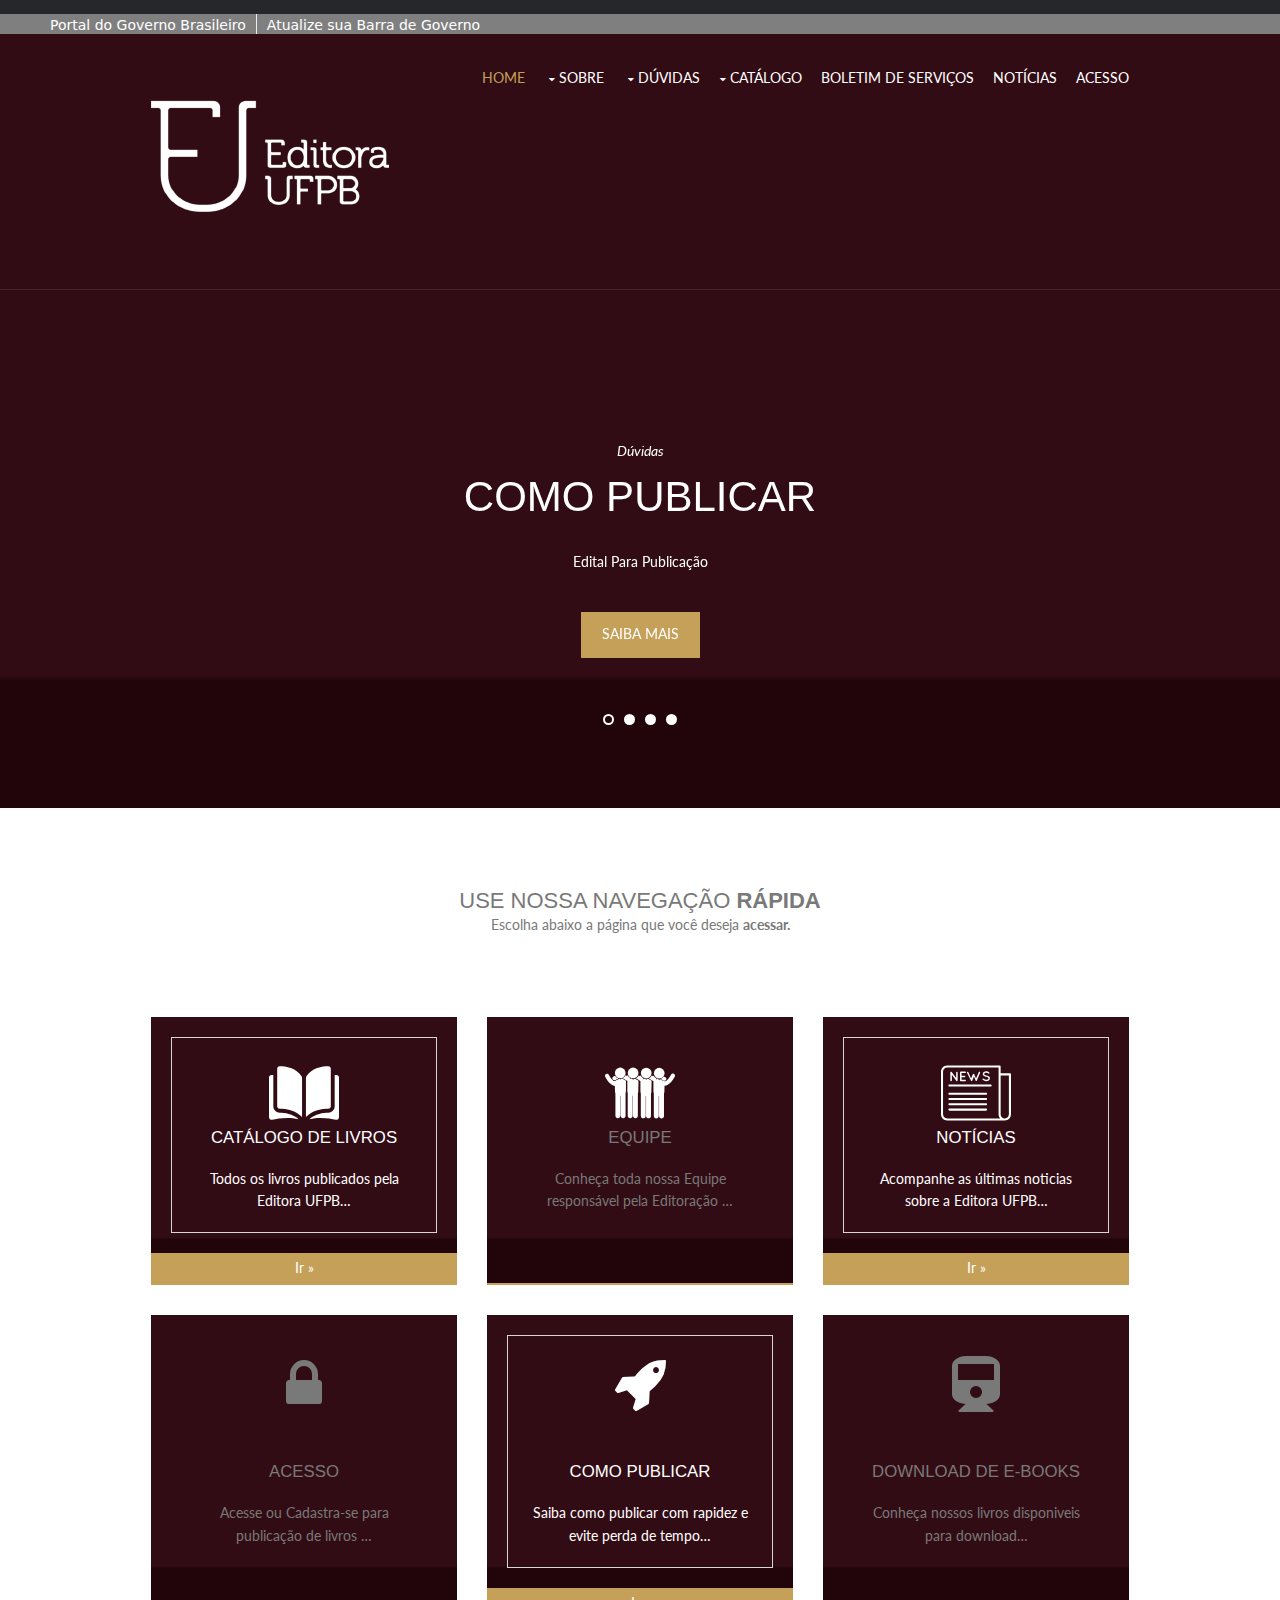
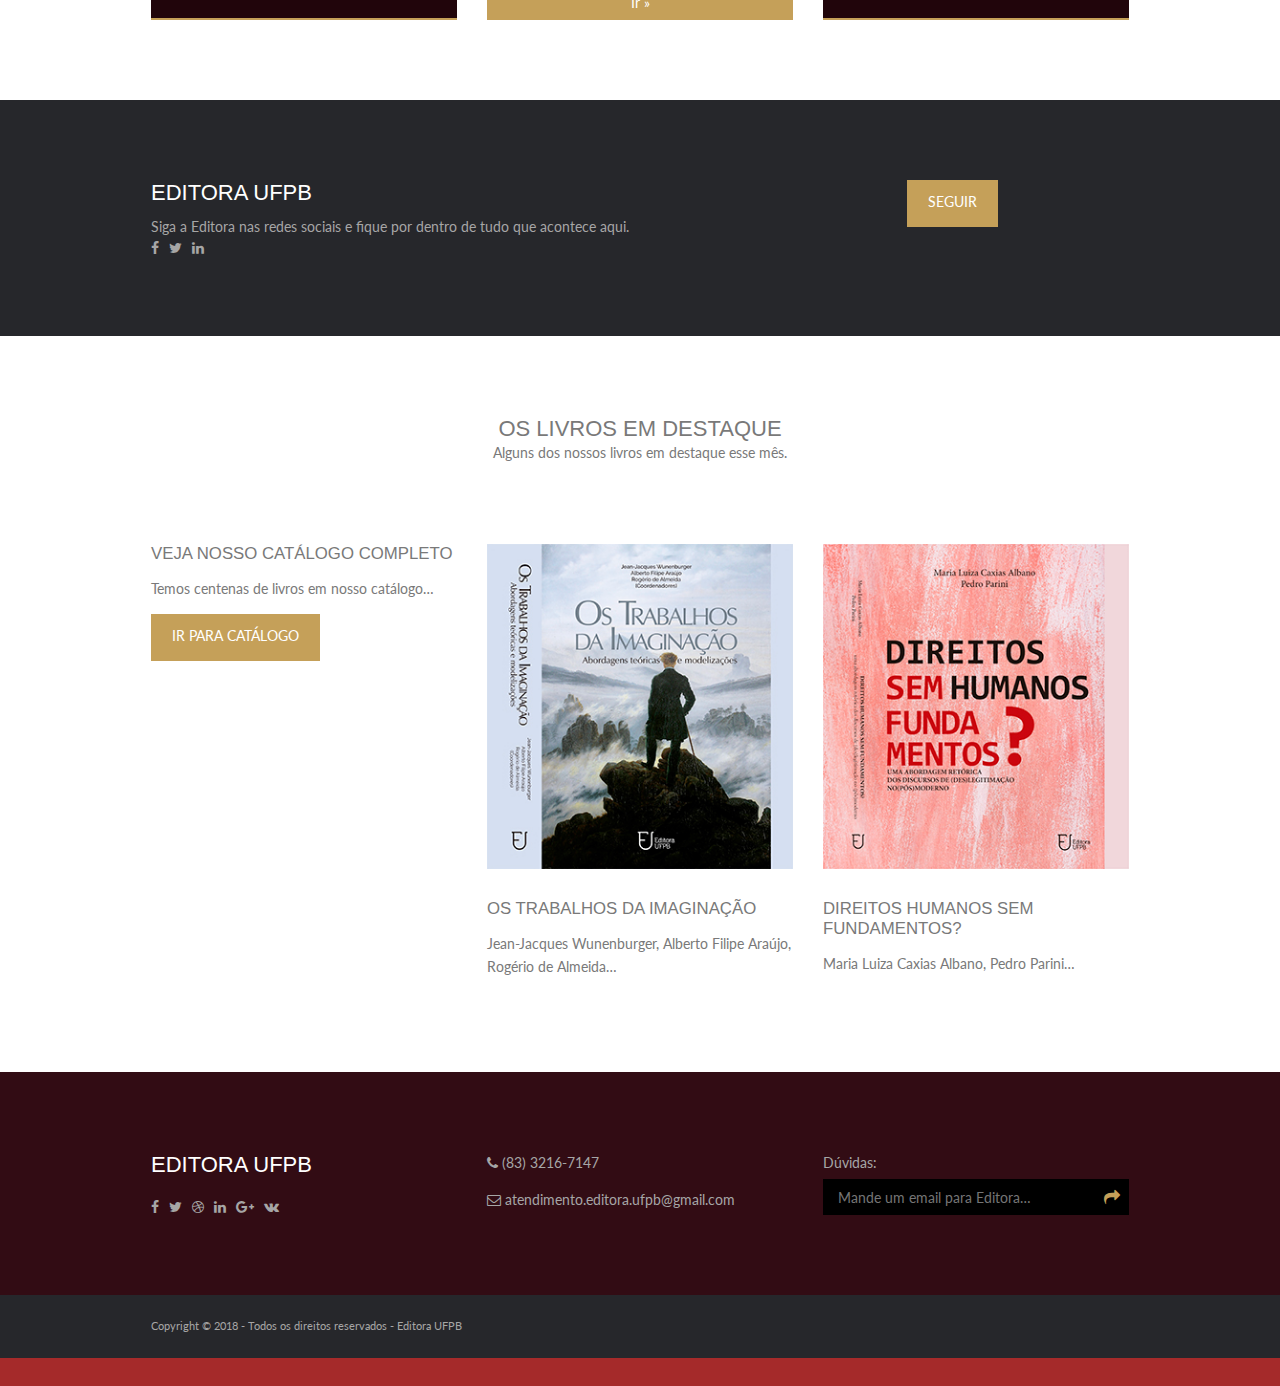
<file: index.html>
<!DOCTYPE html>
<!--
Template Name: Lucas Aragão
GitHub : https://github.com/lucaasaragao
-->
<html>
<head>
<meta property="creator.productor" content="http://estruturaorganizacional.dados.gov.br/id/unidade-organizacional/NUMERO"> 

<title>Editora UFPB</title>
<meta charset="utf-8">
<meta name="viewport" content="width=device-width, initial-scale=1.0, maximum-scale=1.0, user-scalable=no">
<link href="layout/styles/layout.css" rel="stylesheet" type="text/css" media="all">
<link href = "https://fonts.googleapis.com/css?family= Lato " rel = "stylesheet">
</head>
<body id="top">

  <!-- barra do goveno começo -->
  <div id="barra-brasil" style="background:#7F7F7F; height: 20px; padding:0 0 0 10px;display:block;"> 
    <ul id="menu-barra-temp" style="list-style:none;">
      <li style="display:inline; float:left;padding-right:10px; margin-right:10px; border-right:1px solid #EDEDED"><a href="http://brasil.gov.br" style="font-family:sans,sans-serif; text-decoration:none; color:white;">Portal do Governo Brasileiro</a></li> 
      <li><a style="font-family:sans,sans-serif; text-decoration:none; color:white;" href="http://epwg.governoeletronico.gov.br/barra/atualize.html">Atualize sua Barra de Governo</a></li>
    </ul>
  </div> 
<!-- barra do goveno FINAL -->

<!-- Top Background Image Wrapper -->
<div class="bgded overlay" style="background-image:url('images/demo/fundo.png');"> 
  <div class="wrapper row1">
    <header id="header" class="hoc clear"> 
      <div id="logo" class="fl_left">
        <h1><a href="index.html"><img src="images/demo/logobranco1.png" width="50px" height="50px"></a></h1>
      </div>
      <nav id="mainav" class="fl_right">
        <ul class="clear">
          <li class="active"><a href="index.html">Home</a></li>
          <li><a class="drop" href="#">Sobre</a>

            <ul>    
              <li><a href="pages/full-width.html">Equipe</a></li>
              <li><a href="pages/sidebar-left.html">A Editora</a></li>
              <li><a href="pages/contato.html">Contato</a></li>
            </ul>
          </li>
          <li><a class="drop" href="#">Dúvidas</a>
            <ul>
              <li><a href="pages/como_publicar.html">Como Publicar</a></li>
              <li><a href="pages/editais.html">Editais</a></li>
               <li><a href="pages/ponto_vendas.html">Ponto de Vendas</a></li>
               <li><a href="#">Perguntas Frequentes</a></li>
            </ul>

          <li><a class="drop" href="http://www.editora.ufpb.br/sistema/press5/index.php/UFPB/catalog" target="_blank">Catálogo</a>
            <ul>
              <li><a href="http://www.editora.ufpb.br/sistema/press5/index.php/UFPB/catalog" target="_blank">Acesso ao Catálogo</a></li>
              <li><a href="pages/down_ebook.html">Download de E-books</a></li>
              <li><a href="#">Solicitar E-books </a></li>
            </ul>
          </li>


          <li><a href="https://sipac.ufpb.br/public/jsp/portal.jsf" target="_blank">Boletim de Serviços</a></li>
          <li><a href="pages/noticias.html">Notícias</a></li>
          <li><a href="pages/acesso.html">Acesso</a></li>


        </ul>
      </nav>
    </header>
  </div>

  <div id="pageintro" class="hoc clear"> 
    <!-- SLIDES -->
    <div class="flexslider basicslider">
      <ul class="slides">
        <!--##-->
        <li>
          <article>
            <p>Dúvidas</p>
            <h3 class="heading">Como Publicar</h3>
            <p>Edital Para Publicação</p>
            <footer><a class="btn" href="http://www.prpg.ufpb.br/prpg/contents/downloads/edital-pro-publicacao-de-livros-2018-2019.pdf/@@download/file/EDITAL%20PRO-PUBLICA%C3%87%C3%83O%20DE%20LIVROS.%202018-2019.pdf">Saiba Mais</a></footer>
          </article>
        </li>
        <!--##-->
        <li>
          <article>
            <p>Acompanhe o edital</p>
            <h3 class="heading">Edital para Obras Literárias Prorrogado  </h3>
            <p>Tenha sua obra publicada com a Editora UFPB</p>
            <footer><a class="btn inverse" href="pages/noticias.html">Saiba Mais</a></footer>
          </article>
        </li>
        <!--##-->
        <li>
            <article>
              <p>Acompanhe o edital</p>
              <h3 class="heading">Edital para Obras Poéticas Prorrogado  </h3>
              <p>Tenha sua obra publicada com a Editora UFPB</p>
              <footer><a class="btn inverse" href="pages/noticias.html">Saiba Mais</a></footer>
            </article>
          </li>

        <!--##-->
        <li>
          <article>
            <p>Acompanhe o processo de Seleção de Estagiários</p>
            <h3 class="heading">Resultado Preliminar do Teste Teórico-Prático </h3>
            <p>Venha fazer parte da Editora UFPB</p>
            <footer><a class="btn inverse" href="pages/noticias.html">Saiba Mais</a></footer>
          </article>
        </li>
      </ul>
    </div>
    <!-- SLIDES -->
  </div>
</div>
<!-- End Top Background Image Wrapper -->
<!-- ################################################################################################ -->
<!-- BARRA NAVEGAÇÃO RAPIDA -->
<!-- ################################################################################################ -->
<div class="wrapper row3">
  <main class="hoc container clear"> 
    <!-- main body -->
    <!-- ################################################################################################ -->
    <div class="btmspace-80 center">
      <h3 class="nospace">Use nossa navegação <strong>Rápida</strong></h3>
      <p class="nospace">Escolha abaixo a página que você deseja <strong> acessar.</strong></p>
    </div>
    <ul class="nospace group services">
      <li class="one_third first active">
        <article class="bgded overlay" style="background-image:url('images/demo/fundo.png');">
          <div class="txtwrap"><i><img src="[data-uri]"/></i>
            <h6 class="heading">Catálogo de Livros</h6>
            <p>Todos os livros publicados pela Editora UFPB&hellip;</p>
          </div>
          <footer><a href="http://www.editora.ufpb.br/sistema/press5/index.php/UFPB/catalog" target="_blank">Ir &raquo;</a></footer>
        </article><!--Icone da Catalogo -->
      </li>
      <li class="one_third">
        <article class="bgded overlay" style="background-image:url('images/demo/fundo.png');">
          <div class="txtwrap"><i><img src="[data-uri]" /></i>
            <h6 class="heading">Equipe</h6>
            <p>Conheça toda nossa Equipe responsável pela Editoração &hellip;</p>
          </div>
          <footer><a href="pages/full-width.html">Ir &raquo;</a></footer>
        </article><!--Icone da equipe --><!--Icone da Equipe -->
      </li>
      <li class="one_third active">
        <article class="bgded overlay" style="background-image:url('images/demo/fundo.png');">
          <div class="txtwrap"><i><img src="[data-uri]" /></i>
            <h6 class="heading">Notícias</h6>
            <p>Acompanhe as últimas noticias sobre a Editora UFPB&hellip;</p>
          </div>
          <footer><a href="pages/noticias.html">Ir &raquo;</a></footer>
        </article><!--Icone a noticias -->
      </li>
      <li class="one_third first">
        <article class="bgded overlay" style="background-image:url('images/demo/fundo.png');">
          <div class="txtwrap"><i class="block fa fa-4x fa-lock"></i>
            <h6 class="heading">Acesso</h6>
            <p>Acesse ou Cadastra-se para publicação de livros &hellip;</p>
          </div>
          <footer><a href="pages/acesso.html">Ir &raquo;</a></footer>
        </article>
      </li>
      <li class="one_third active">
        <article class="bgded overlay" style="background-image:url('images/demo/fundo.png');">
          <div class="txtwrap"><i class="block fa fa-4x fa-rocket"></i>
            <h6 class="heading">Como publicar</h6>
            <p>Saiba como publicar com rapidez e evite perda de tempo&hellip;</p>
          </div>
          <footer><a href="pages/como_publicar.html">Ir &raquo;</a></footer>
        </article>
      </li>
      <li class="one_third">
        <article class="bgded overlay" style="background-image:url('images/demo/fundo.png');">
          <div class="txtwrap"><i class="block fa fa-4x fa-train"></i>
            <h6 class="heading">Download de E-books</h6>
            <p>Conheça nossos livros disponiveis para download&hellip;</p>
          </div>
          <footer><a href="pages/down_ebook.html">Ir &raquo;</a></footer>
        </article>
      </li>
    </ul>
    <!-- / main body -->

    <div class="clear"></div>
  </main>
</div>

<div class="wrapper">
  <article id="shout" class="hoc container clear"> 
    <div class="three_quarter first">
      <h2 class="heading btmspace-10">Editora UFPB </h2>
      <p class="nospace">Siga a Editora nas redes sociais e fique por dentro de tudo que acontece aqui.</p>
       <div class="one_third first">
      <ul class="faico clear">
        <li><a class="faicon-facebook" href="https://www.facebook.com/editoraufpb/"><i class="fa fa-facebook"></i></a></li>
        <li><a class="faicon-twitter" href="#"><i class="fa fa-twitter"></i></a></li>
        <li><a class="faicon-linkedin" href="#"><i class="fa fa-linkedin"></i></a></li>
        
      </ul>
    </div>
    </div>
    <footer class="one_quarter"><a class="btn" href="#">Seguir</a></footer>
  </article>
</div>
<div class="wrapper row3">
  <section class="hoc container clear"> 
    <div class="btmspace-80 center">
      <h3 class="nospace">Os livros em Destaque</h3>
      <p class="nospace">Alguns dos nossos livros em destaque esse mês.</p>
    </div>
    <div class="group">
      <div class="one_third first">
        <h6 class="nospace font-x1">Veja nosso catálogo Completo</h6>
        <p>Temos centenas de livros em nosso catálogo&hellip;</p>
        <footer><a class="btn" href="#">ir para catálogo</a></footer>
      </div>
      <article class="one_third"><a href="#"><img class="btmspace-30" src="images/demo/capa1.jpg" alt="" ></a>
        <h6 class="nospace font-x1">Os Trabalhos da Imaginação</h6>
        <p>Jean-Jacques Wunenburger, Alberto Filipe Araújo, Rogério de Almeida&hellip;</p>
      </article>
      <article class="one_third"><a href="#"><img class="btmspace-30" src="images/demo/capa2.jpg" alt=""></a>
        <h6 class="nospace font-x1">DIREITOS HUMANOS SEM FUNDAMENTOS?</h6>
        <p>Maria Luiza Caxias Albano, Pedro Parini&hellip;</p>
      </article>
    </div>
    
  </section>
</div>

<div class="wrapper row4 bgded overlay" style="background-image:url('images/demo/fundo.png');">
  <footer id="footer" class="hoc clear"> 
   
    <div class="one_third first">
      <h3 class="heading">Editora UFPB</h3>
      <ul class="faico clear">
        <li><a class="faicon-facebook" href="https://www.facebook.com/editoraufpb/"><i class="fa fa-facebook"></i></a></li>
        <li><a class="faicon-twitter" href="#"><i class="fa fa-twitter"></i></a></li>
        <li><a class="faicon-dribble" href="#"><i class="fa fa-dribbble"></i></a></li>
        <li><a class="faicon-linkedin" href="#"><i class="fa fa-linkedin"></i></a></li>
        <li><a class="faicon-google-plus" href="#"><i class="fa fa-google-plus"></i></a></li>
        <li><a class="faicon-vk" href="#"><i class="fa fa-vk"></i></a></li>
      </ul>
    </div>
    <div class="one_third">
      <ul class="nospace meta">
        <li class="btmspace-15"><i class="fa fa-phone"></i> (83) 3216-7147</li>
        <li><i class="fa fa-envelope-o"></i>  atendimento.editora.ufpb@gmail.com</li>
      </ul>
    </div>
    <div class="one_third">
      <form method="post" action="#">
        <fieldset>
          <legend>Dúvidas:</legend>
          <div class="clear">
            <input type="text" value="" placeholder="Mande um email para Editora&hellip;">
            <button class="fa fa-share" type="submit" title="Submit"><em>Submit</em></button>
          </div>
        </fieldset>
      </form>
    </div>
   
  </footer>
</div>

<div class="wrapper row5">
  <div id="copyright" class="hoc clear"> 
    <p class="fl_left">Copyright &copy; 2018 - Todos os direitos reservados - <a href="#">Editora UFPB</a></p>
  </div>
</div>

<a id="backtotop" href="#top"><i class="fa fa-chevron-up"></i></a>
<div id="footer-brasil"></div> 


<!-- JAVASCRIPTS -->
<script src="layout/scripts/jquery.min.js"></script>
<script src="layout/scripts/jquery.backtotop.js"></script>
<script src="layout/scripts/jquery.mobilemenu.js"></script>
<script src="layout/scripts/jquery.flexslider-min.js"></script>
<!-- Script Começo Barra goveno -->
<script defer="defer" src="//barra.brasil.gov.br/barra.js" type="text/javascript"></script>
<!-- Script Fim Barra goveno -->


</body>
</html>
</file>
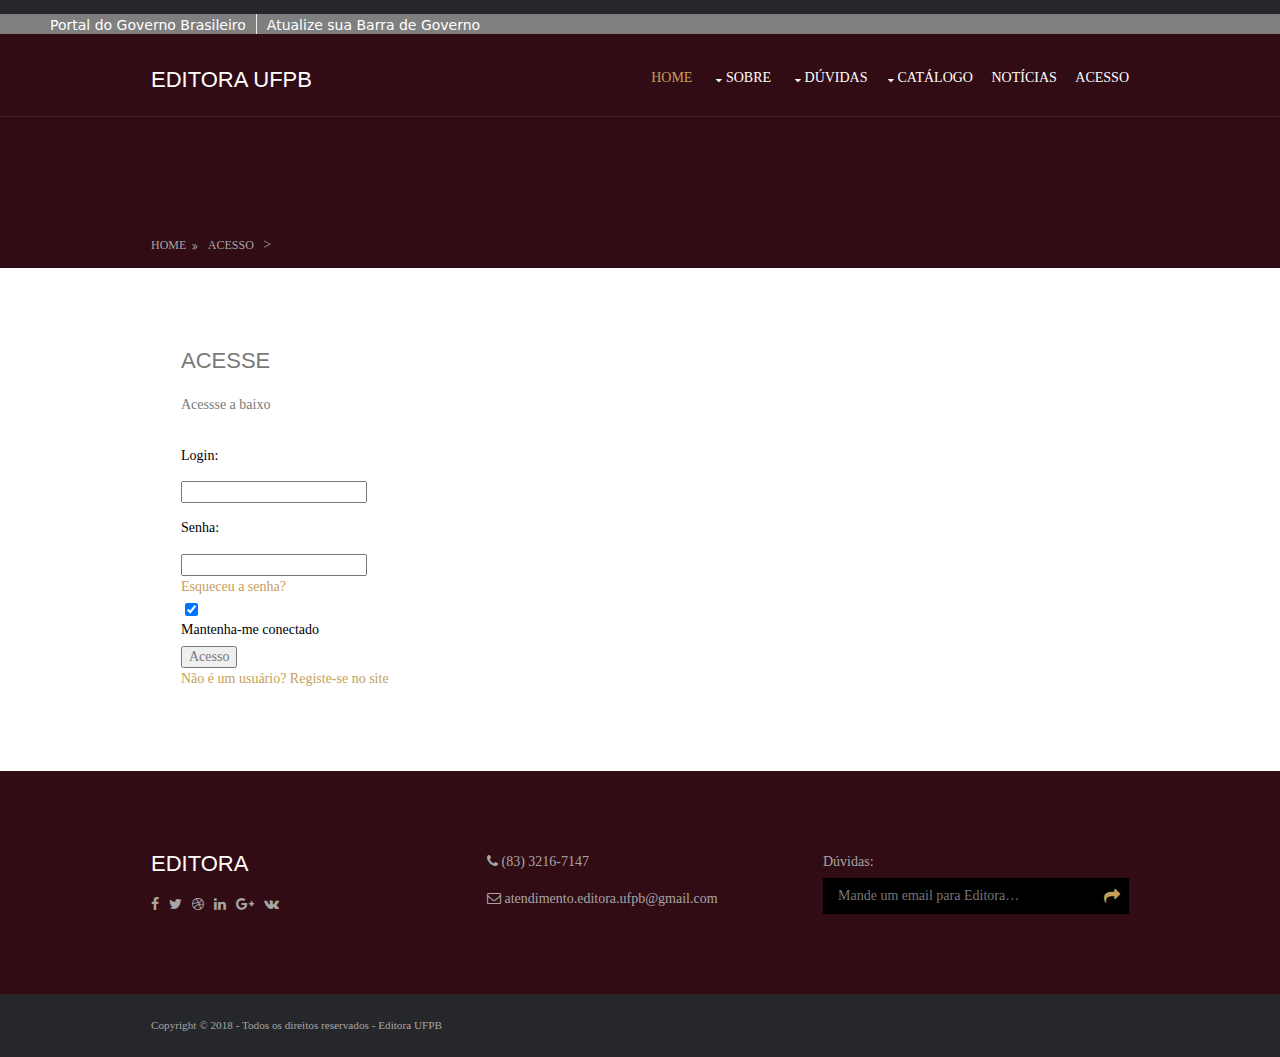
<file: pages/acesso.html>
<!DOCTYPE html>
<!--
Template Name: Lucas Aragão
GitHub : https://github.com/lucaasaragao
-->
<html>
<head>
<title>Editora UFPB</title>
<meta charset="utf-8">
<meta name="viewport" content="width=device-width, initial-scale=1.0, maximum-scale=1.0, user-scalable=no">
<link href="../layout/styles/layout.css" rel="stylesheet" type="text/css" media="all">
</head>
<body id="top">

  <!-- barra do goveno começo -->
  <div id="barra-brasil" style="background:#7F7F7F; height: 20px; padding:0 0 0 10px;display:block;"> 
    <ul id="menu-barra-temp" style="list-style:none;">
      <li style="display:inline; float:left;padding-right:10px; margin-right:10px; border-right:1px solid #EDEDED"><a href="http://brasil.gov.br" style="font-family:sans,sans-serif; text-decoration:none; color:white;">Portal do Governo Brasileiro</a></li> 
      <li><a style="font-family:sans,sans-serif; text-decoration:none; color:white;" href="http://epwg.governoeletronico.gov.br/barra/atualize.html">Atualize sua Barra de Governo</a></li>
    </ul>
  </div> 

<!-- Top Background Image Wrapper -->
<div class="bgded overlay" style="background-image:url('../images/demo/fundo.png');"> 
  <!--  -->
  <div class="wrapper row1">
    <header id="header" class="hoc clear"> 
      <!--  -->
       <div id="logo" class="fl_left">
        <h1><a href="../index.html">Editora UFPB</a></h1>
      </div>
       <nav id="mainav" class="fl_right">
        <ul class="clear">
          <li class="active"><a href="../index.html">Home</a></li>
          <li><a class="drop" href="#">Sobre</a>

            <ul>    
              <li><a href="full-width.html">Equipe</a></li>
              <li><a href="sidebar-left.html">A Editora</a></li>
              <li><a href="contato.html">Contato</a></li>
            </ul>
          </li>
          <li><a class="drop" href="#">Dúvidas</a>
            <ul>
              <li><a href="como_publicar.html">Como Publicar</a></li>
              <li><a href="#">Editais</a></li>
              <li><a href="https://sipac.ufpb.br/public/jsp/portal.jsf">Boletim de Serviços</a></li>
               <li><a href="ponto_vendas.html">Ponto de Vendas</a></li>
               <li><a href="#">Perguntas Frequentes</a></li>
            </ul>

          <li><a class="drop" href= "http://www.editora.ufpb.br/sistema/press5/index.php/UFPB/catalog" target="_blank">Catálogo</a>
            <ul>
              <li><a href="http://www.editora.ufpb.br/sistema/press5/index.php/UFPB/catalog" target="_blank">Acesso ao Catálogo</a></li>
              <li><a href="down_ebook.html">Download de E-books</a></li>
              <li><a href="#">Solicitar E-books </a></li>
            </ul>
          </li>


          
          <li><a href="noticias.html">Notícias</a></li>
          <li><a href="acesso.html">Acesso</a></li>


        </ul>
      </nav>
      <!--  -->
    </header>
  </div>
 
  <div class="wrapper row2">
    <div id="breadcrumb" class="hoc clear"> 
      <!--  -->
      <ul>
        <li><a href="../index.html">Home</a></li>
        <li><a href="acesso.html">Acesso</a></li>
        >
      </ul>
      <!--  -->
    </div>
  </div>
  <!--  -->
</div>
<!-- End Top Background Image Wrapper -->

<div class="wrapper row3">
  <main class="hoc container clear"> 
    <!-- main body -->
    <!--  -->
   
    <!--  -->
    <!--  -->
    <div class="content three_quarter"> 
      <!--  -->
      <h1>Acesse</h1>
      <!--<img class="imgr borderedbox inspace-5" src="../images/demo/imgr.gif" alt="">-->
      <p>Acessse a baixo</p>

      <form class="pkp_form" id="signinForm" method="post" action="http://www.editora.ufpb.br/sistema/press5/index.php/UFPB/login/signIn" style="width: 400px;">


<input type="hidden" name="source" value="">

  
<fieldset class="fields">
  <div class="username">
    <label>
      <span class="#">
         <p>Login:</p>
        <span class="required"></span>
        <span class="pkp_screen_reader">
          
        </span>
      </span>
      <input type="text" name="username" id="username-5b54276601551" value="" maxlength="32" required="">
    </label>
  </div>
  <div class="password">
    <label>
      <span class="#">
        <p>Senha:</p> 
        <span class="required"></span>
        <span class="pkp_screen_reader">
          
        </span>
      </span>
      <input type="password" name="password" id="password-5b54276606684" value="" password="true" maxlength="32" required="">
      <a href="http://www.editora.ufpb.br/sistema/press5/index.php/UFPB/login/lostPassword">
        Esqueceu a senha?
      </a>
    </label>
  </div>
  <div class="remember checkbox">
    <label>
      <input type="checkbox" name="remember" id="remember" value="1" checked="$remember">
      <span class="label">
        Mantenha-me conectado
      </span>
    </label>
  </div>
  <div class="buttons">
    <button class="submit" type="submit">
      Acesso
    </button>

              
      <a href="http://www.editora.ufpb.br/sistema/press5/index.php/UFPB/user/register?source=" class="register">
        Não é um usuário? Registe-se no site
      </a>
          </div>
</fieldset>
<div class="pkp_helpers_clear"></div>
<script>
  $("#username").focus();</script>
</form>
      
      <!--<img class="imgl borderedbox inspace-5" src="../images/demo/imgl.gif" alt="">-->
      
    
      <!-- ################################################################################################ -->
    </div>
    <!-- ################################################################################################ -->
    <!-- / main body -->
    <div class="clear"></div>
  </main>
</div>

<div class="wrapper row4 bgded overlay" style="background-image:url('../images/demo/fundo.png');">
  <footer id="footer" class="hoc clear"> 
    <!-- ################################################################################################ -->
    <div class="one_third first">
      <h3 class="heading">Editora</h3>
      <ul class="faico clear">
        <li><a class="faicon-facebook" href="https://www.facebook.com/editoraufpb/"><i class="fa fa-facebook"></i></a></li>
        <li><a class="faicon-twitter" href="#"><i class="fa fa-twitter"></i></a></li>
        <li><a class="faicon-dribble" href="#"><i class="fa fa-dribbble"></i></a></li>
        <li><a class="faicon-linkedin" href="#"><i class="fa fa-linkedin"></i></a></li>
        <li><a class="faicon-google-plus" href="#"><i class="fa fa-google-plus"></i></a></li>
        <li><a class="faicon-vk" href="#"><i class="fa fa-vk"></i></a></li>
      </ul>
    </div>
   <div class="one_third">
      <ul class="nospace meta">
        <li class="btmspace-15"><i class="fa fa-phone"></i> (83) 3216-7147</li>
        <li><i class="fa fa-envelope-o"></i>  atendimento.editora.ufpb@gmail.com</li>
      </ul>
    </div>
    <div class="one_third">
      <form method="post" action="#">
        <fieldset>
          <legend>Dúvidas:</legend>
          <div class="clear">
            <input type="text" value="" placeholder="Mande um email para Editora&hellip;">
            <button class="fa fa-share" type="submit" title="Submit"><em>Submit</em></button>
          </div>
        </fieldset>
      </form>
    </div>
    <!-- ################################################################################################ -->
  </footer>
</div>
<!-- ################################################################################################ -->
<!-- ################################################################################################ -->
<!-- ################################################################################################ -->
<div class="wrapper row5">
  <div id="copyright" class="hoc clear"> 
    <!-- ################################################################################################ -->
    <p class="fl_left">Copyright &copy; 2018 - Todos os direitos reservados - <a href="#">Editora UFPB</a></p>
    <!-- ################################################################################################ -->
  </div>
</div>
<!-- ################################################################################################ -->
<!-- ################################################################################################ -->
<!-- ################################################################################################ -->
<a id="backtotop" href="#top"><i class="fa fa-chevron-up"></i></a>
<!-- JAVASCRIPTS -->
<script src="../layout/scripts/jquery.min.js"></script>
<script src="../layout/scripts/jquery.backtotop.js"></script>
<script src="../layout/scripts/jquery.mobilemenu.js"></script>
<!-- Script Começo Barra goveno -->
<script defer="defer" src="//barra.brasil.gov.br/barra.js" type="text/javascript"></script>
<!-- Script Fim Barra goveno -->
</body>
</html>
</file>
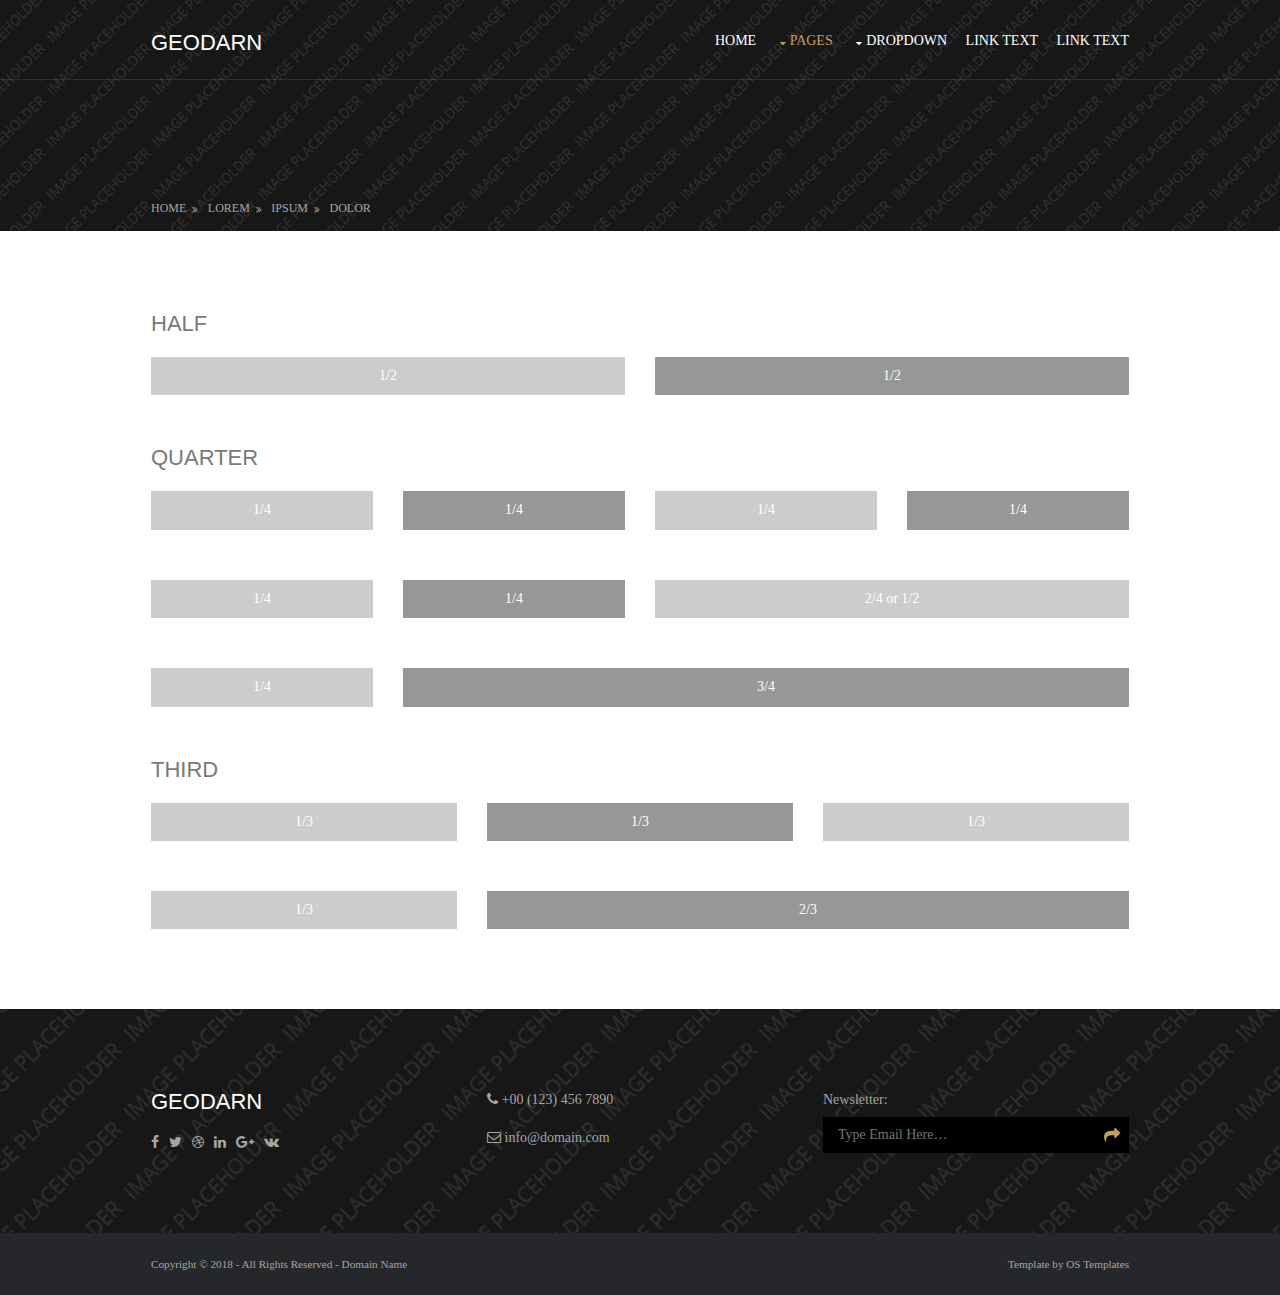
<file: pages/basic-grid.html>
<!DOCTYPE html>
<!--
Template Name: Geodarn
Author: <a href="https://www.os-templates.com/">OS Templates</a>
Author URI: https://www.os-templates.com/
Licence: Free to use under our free template licence terms
Licence URI: https://www.os-templates.com/template-terms
-->
<html>
<head>
<title>Geodarn | Pages | Basic Grid</title>
<meta charset="utf-8">
<meta name="viewport" content="width=device-width, initial-scale=1.0, maximum-scale=1.0, user-scalable=no">
<link href="../layout/styles/layout.css" rel="stylesheet" type="text/css" media="all">
<style type="text/css">
/* DEMO ONLY */
.container .demo{text-align:center;}
.container .demo div{padding:8px 0;}
.container .demo div:nth-child(odd){color:#FFFFFF; background:#CCCCCC;}
.container .demo div:nth-child(even){color:#FFFFFF; background:#979797;}
@media screen and (max-width:900px){.container .demo div{margin-bottom:0;}}
/* DEMO ONLY */
</style>
</head>
<body id="top">
<!-- ################################################################################################ -->
<!-- ################################################################################################ -->
<!-- ################################################################################################ -->
<!-- Top Background Image Wrapper -->
<div class="bgded overlay" style="background-image:url('../images/demo/backgrounds/01.png');"> 
  <!-- ################################################################################################ -->
  <div class="wrapper row1">
    <header id="header" class="hoc clear"> 
      <!-- ################################################################################################ -->
      <div id="logo" class="fl_left">
        <h1><a href="../index.html">Geodarn</a></h1>
      </div>
      <nav id="mainav" class="fl_right">
        <ul class="clear">
          <li><a href="../index.html">Home</a></li>
          <li class="active"><a class="drop" href="#">Pages</a>
            <ul>
              <li><a href="gallery.html">Gallery</a></li>
              <li><a href="full-width.html">Full Width</a></li>
              <li><a href="sidebar-left.html">Sidebar Left</a></li>
              <li><a href="sidebar-right.html">Sidebar Right</a></li>
              <li class="active"><a href="basic-grid.html">Basic Grid</a></li>
            </ul>
          </li>
          <li><a class="drop" href="#">Dropdown</a>
            <ul>
              <li><a href="#">Level 2</a></li>
              <li><a class="drop" href="#">Level 2 + Drop</a>
                <ul>
                  <li><a href="#">Level 3</a></li>
                  <li><a href="#">Level 3</a></li>
                  <li><a href="#">Level 3</a></li>
                </ul>
              </li>
              <li><a href="#">Level 2</a></li>
            </ul>
          </li>
          <li><a href="#">Link Text</a></li>
          <li><a href="#">Link Text</a></li>
        </ul>
      </nav>
      <!-- ################################################################################################ -->
    </header>
  </div>
  <!-- ################################################################################################ -->
  <!-- ################################################################################################ -->
  <!-- ################################################################################################ -->
  <div class="wrapper row2">
    <div id="breadcrumb" class="hoc clear"> 
      <!-- ################################################################################################ -->
      <ul>
        <li><a href="#">Home</a></li>
        <li><a href="#">Lorem</a></li>
        <li><a href="#">Ipsum</a></li>
        <li><a href="#">Dolor</a></li>
      </ul>
      <!-- ################################################################################################ -->
    </div>
  </div>
  <!-- ################################################################################################ -->
</div>
<!-- End Top Background Image Wrapper -->
<!-- ################################################################################################ -->
<!-- ################################################################################################ -->
<!-- ################################################################################################ -->
<div class="wrapper row3">
  <main class="hoc container clear"> 
    <!-- main body -->
    <!-- ################################################################################################ -->
    <div class="content"> 
      <!-- ################################################################################################ -->
      <h2>Half</h2>
      <!-- ################################################################################################ -->
      <div class="group btmspace-50 demo">
        <div class="one_half first">1/2</div>
        <div class="one_half">1/2</div>
      </div>
      <!-- ################################################################################################ -->
      <h2>Quarter</h2>
      <!-- ################################################################################################ -->
      <div class="group btmspace-50 demo">
        <div class="one_quarter first">1/4</div>
        <div class="one_quarter">1/4</div>
        <div class="one_quarter">1/4</div>
        <div class="one_quarter">1/4</div>
      </div>
      <div class="group btmspace-50 demo">
        <div class="one_quarter first">1/4</div>
        <div class="one_quarter">1/4</div>
        <div class="two_quarter">2/4 or 1/2</div>
      </div>
      <div class="group btmspace-50 demo">
        <div class="one_quarter first">1/4</div>
        <div class="three_quarter">3/4</div>
      </div>
      <!-- ################################################################################################ -->
      <h2>Third</h2>
      <!-- ################################################################################################ -->
      <div class="group btmspace-50 demo">
        <div class="one_third first">1/3</div>
        <div class="one_third">1/3</div>
        <div class="one_third">1/3</div>
      </div>
      <div class="group demo">
        <div class="one_third first">1/3</div>
        <div class="two_third">2/3</div>
      </div>
      <!-- ################################################################################################ -->
    </div>
    <!-- ################################################################################################ -->
    <!-- / main body -->
    <div class="clear"></div>
  </main>
</div>
<!-- ################################################################################################ -->
<!-- ################################################################################################ -->
<!-- ################################################################################################ -->
<div class="wrapper row4 bgded overlay" style="background-image:url('../images/demo/backgrounds/02.png');">
  <footer id="footer" class="hoc clear"> 
    <!-- ################################################################################################ -->
    <div class="one_third first">
      <h3 class="heading">Geodarn</h3>
      <ul class="faico clear">
        <li><a class="faicon-facebook" href="#"><i class="fa fa-facebook"></i></a></li>
        <li><a class="faicon-twitter" href="#"><i class="fa fa-twitter"></i></a></li>
        <li><a class="faicon-dribble" href="#"><i class="fa fa-dribbble"></i></a></li>
        <li><a class="faicon-linkedin" href="#"><i class="fa fa-linkedin"></i></a></li>
        <li><a class="faicon-google-plus" href="#"><i class="fa fa-google-plus"></i></a></li>
        <li><a class="faicon-vk" href="#"><i class="fa fa-vk"></i></a></li>
      </ul>
    </div>
    <div class="one_third">
      <ul class="nospace meta">
        <li class="btmspace-15"><i class="fa fa-phone"></i> +00 (123) 456 7890</li>
        <li><i class="fa fa-envelope-o"></i> info@domain.com</li>
      </ul>
    </div>
    <div class="one_third">
      <form method="post" action="#">
        <fieldset>
          <legend>Newsletter:</legend>
          <div class="clear">
            <input type="text" value="" placeholder="Type Email Here&hellip;">
            <button class="fa fa-share" type="submit" title="Submit"><em>Submit</em></button>
          </div>
        </fieldset>
      </form>
    </div>
    <!-- ################################################################################################ -->
  </footer>
</div>
<!-- ################################################################################################ -->
<!-- ################################################################################################ -->
<!-- ################################################################################################ -->
<div class="wrapper row5">
  <div id="copyright" class="hoc clear"> 
    <!-- ################################################################################################ -->
    <p class="fl_left">Copyright &copy; 2018 - All Rights Reserved - <a href="#">Domain Name</a></p>
    <p class="fl_right">Template by <a target="_blank" href="https://www.os-templates.com/" title="Free Website Templates">OS Templates</a></p>
    <!-- ################################################################################################ -->
  </div>
</div>
<!-- ################################################################################################ -->
<!-- ################################################################################################ -->
<!-- ################################################################################################ -->
<a id="backtotop" href="#top"><i class="fa fa-chevron-up"></i></a>
<!-- JAVASCRIPTS -->
<script src="../layout/scripts/jquery.min.js"></script>
<script src="../layout/scripts/jquery.backtotop.js"></script>
<script src="../layout/scripts/jquery.mobilemenu.js"></script>
</body>
</html>
</file>
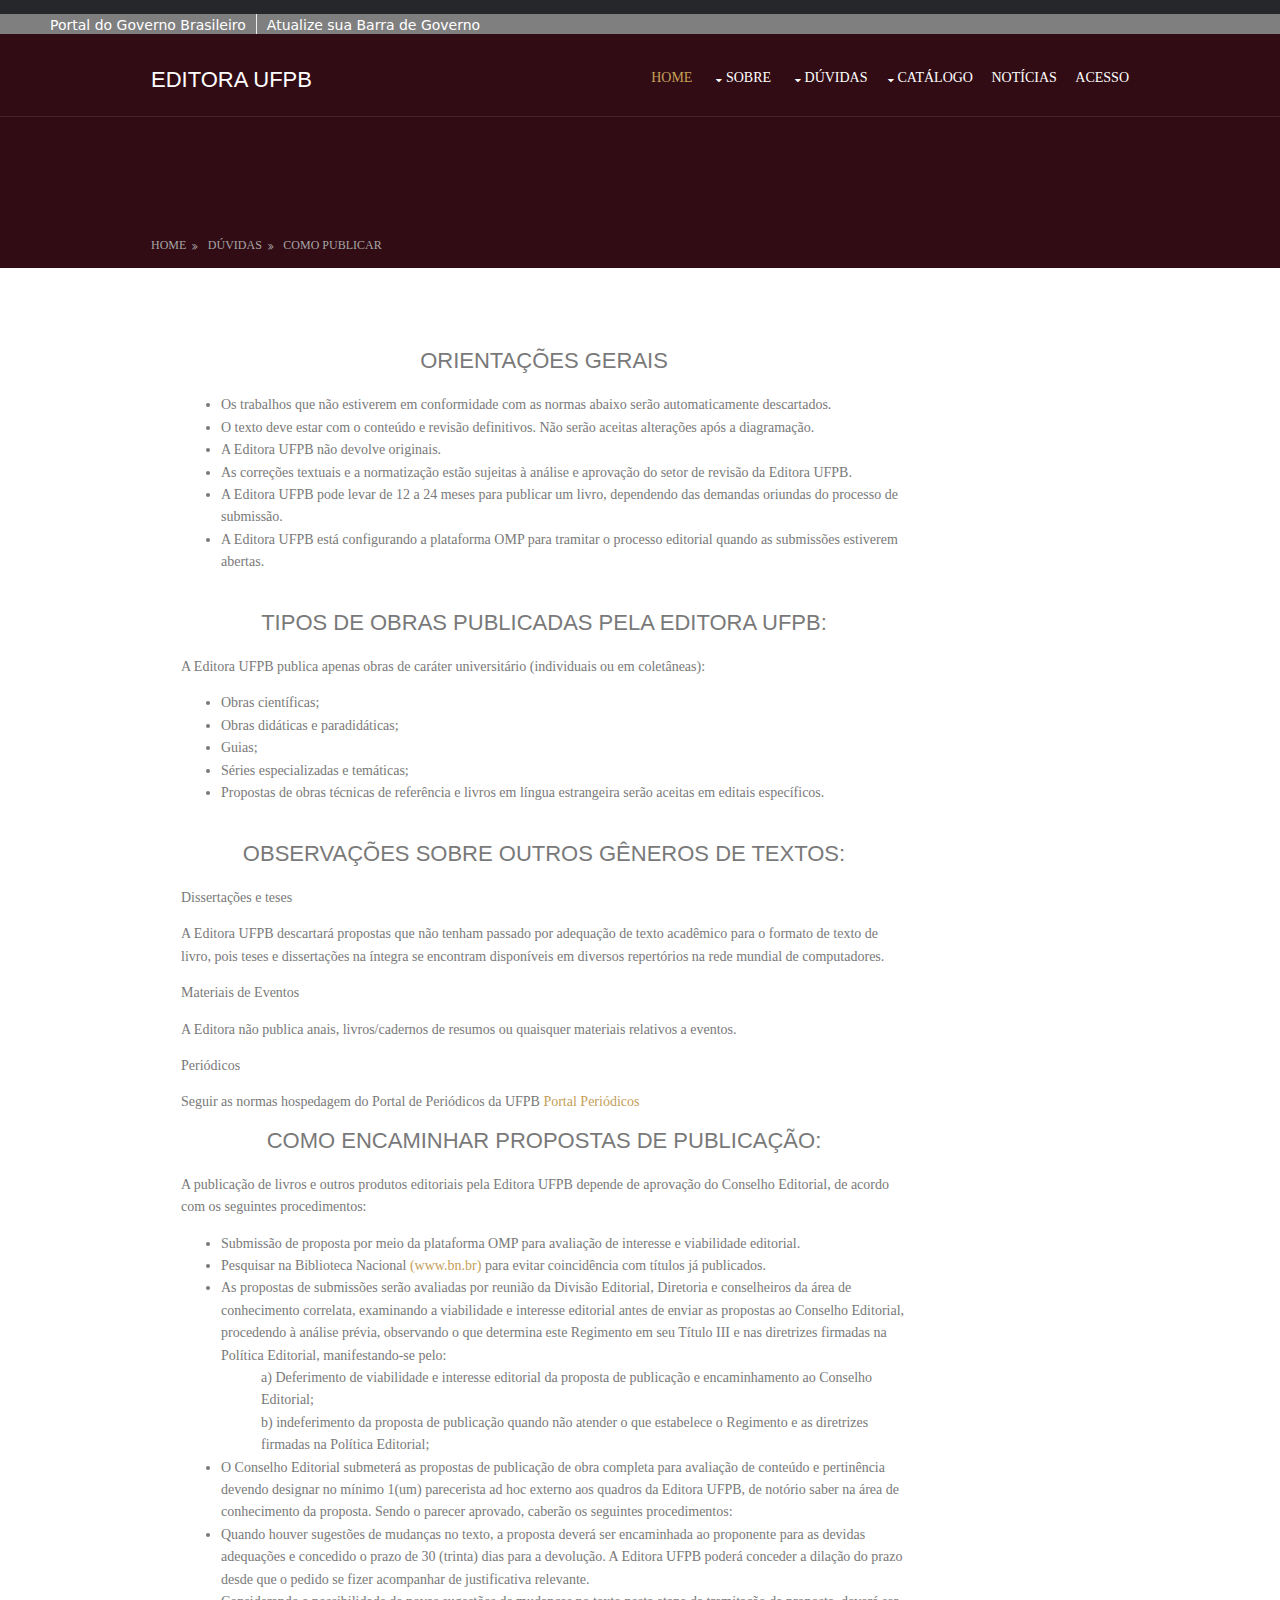
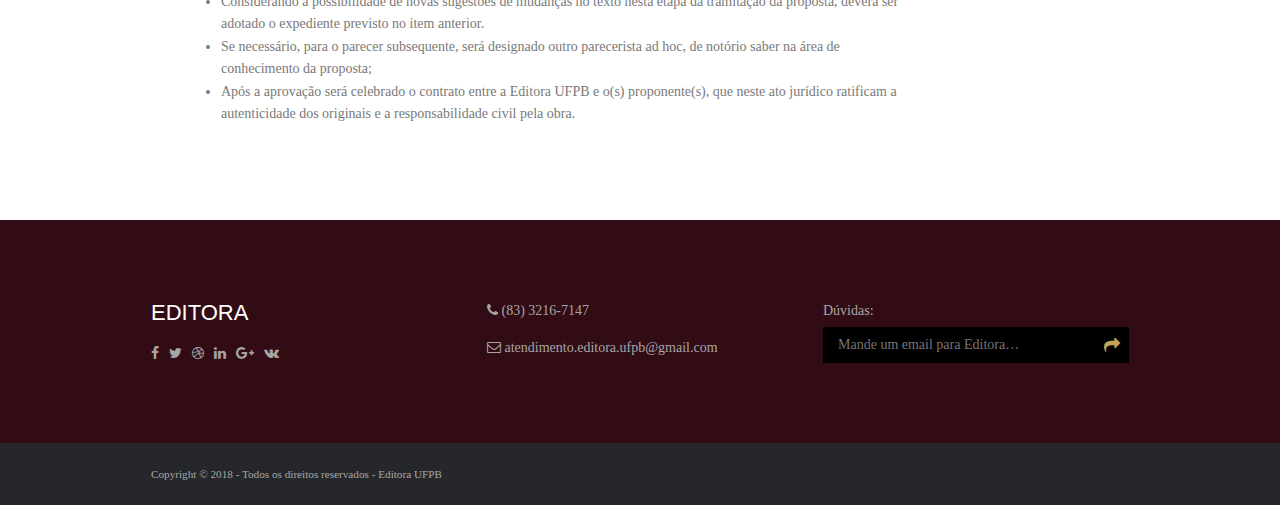
<file: pages/como_publicar.html>
<!DOCTYPE html>
<!--
Template Name: Lucas Aragão
GitHub : https://github.com/lucaasaragao
-->
<html>
<head>
<title>Editora UFPB</title>
<meta charset="utf-8">
<meta name="viewport" content="width=device-width, initial-scale=1.0, maximum-scale=1.0, user-scalable=no">
<link href="../layout/styles/layout.css" rel="stylesheet" type="text/css" media="all">
</head>
<body id="top">

  <!-- barra do goveno começo -->
  <div id="barra-brasil" style="background:#7F7F7F; height: 20px; padding:0 0 0 10px;display:block;"> 
    <ul id="menu-barra-temp" style="list-style:none;">
      <li style="display:inline; float:left;padding-right:10px; margin-right:10px; border-right:1px solid #EDEDED"><a href="http://brasil.gov.br" style="font-family:sans,sans-serif; text-decoration:none; color:white;">Portal do Governo Brasileiro</a></li> 
      <li><a style="font-family:sans,sans-serif; text-decoration:none; color:white;" href="http://epwg.governoeletronico.gov.br/barra/atualize.html">Atualize sua Barra de Governo</a></li>
    </ul>
  </div> 

<!-- Top Background Image Wrapper -->
<div class="bgded overlay" style="background-image:url('../images/demo/fundo.png');"> 
  <!-- ################################################################################################ -->
  <div class="wrapper row1">
    <header id="header" class="hoc clear"> 
      <!-- ################################################################################################ -->
       <div id="logo" class="fl_left">
        <h1><a href="../index.html">Editora UFPB</a></h1>
      </div>
       <nav id="mainav" class="fl_right">
        <ul class="clear">
          <li class="active"><a href="../index.html">Home</a></li>
          <li><a class="drop" href="#">Sobre</a>

            <ul>    
              <li><a href="full-width.html">Equipe</a></li>
              <li><a href="sidebar-left.html">A Editora</a></li>
              <li><a href="contato.html">Contato</a></li>
            </ul>
          </li>
          <li><a class="drop" href="#">Dúvidas</a>
            <ul>
              <li><a href="como_publicar.html">Como Publicar</a></li>
              <li><a href="#">Editais</a></li>
              <li><a href="https://sipac.ufpb.br/public/jsp/portal.jsf">Boletim de Serviços</a></li>
               <li><a href="ponto_vendas.html">Ponto de Vendas</a></li>
               <li><a href="#">Perguntas Frequentes</a></li>
            </ul>

          <li><a class="drop" href="">Catálogo</a>
            <ul>
              <li><a href="http://150.165.218.7/sistema/press5/index.php/UFPB/catalog" target="_blank">Acesso ao Catálogo</a></li>
              <li><a href="down_ebook.html">Download de E-books</a></li>
              <li><a href="#">Solicitar E-books </a></li>
            </ul>
          </li>


          
          <li><a href="noticias.html">Notícias</a></li>
          <li><a href="acesso.html">Acesso</a></li>


        </ul>
      </nav>
      <!-- ################################################################################################ -->
    </header>
  </div>
  <!-- ################################################################################################ -->
  <!-- ################################################################################################ -->
  <!-- ################################################################################################ -->
  <div class="wrapper row2">
    <div id="breadcrumb" class="hoc clear"> 
      <!-- ################################################################################################ -->
      <ul>
        <li><a href="#">Home</a></li>
        <li><a href="#">Dúvidas</a></li>
        <li><a href="#">Como Publicar</a></li>
      </ul>
      <!-- ################################################################################################ -->
    </div>
  </div>
  <!-- ################################################################################################ -->
</div>
<!-- End Top Background Image Wrapper -->
<!-- ################################################################################################ -->
<!-- ################################################################################################ -->
<!-- ################################################################################################ -->
<div class="wrapper row3">
  <main class="hoc container clear"> 
    <!-- main body -->
    <!-- ################################################################################################ -->
   
    <!-- ################################################################################################ -->
    <!-- ################################################################################################ -->
    <div class="content three_quarter"> 
      <!-- ################################################################################################ -->
      <h1 align="center" >Orientações Gerais</h1>
      <!--<img class="imgr borderedbox inspace-5" src="../images/demo/imgr.gif" alt="">-->
      <ul>
        <li>Os trabalhos que não estiverem em conformidade com as normas abaixo serão automaticamente descartados.</li>
        <li>O texto deve estar com o conteúdo e revisão definitivos. Não serão aceitas alterações após a diagramação.</li>
        <li>A Editora UFPB não devolve originais.</li>
        <li>As correções textuais e a normatização estão sujeitas à análise e aprovação do setor de revisão da Editora UFPB.</li>
        <li>A Editora UFPB pode levar de 12 a 24 meses para publicar um livro, dependendo das demandas oriundas do processo de submissão.</li>
        <li>A Editora UFPB está configurando a plataforma OMP para tramitar o processo editorial quando as submissões estiverem abertas. </li><br>
      </ul>

      <h3 align="center">TIPOS DE OBRAS PUBLICADAS PELA Editora UFPB:</h3>
      <p>A Editora UFPB publica apenas obras de caráter universitário (individuais ou em coletâneas):</p>
      <ul>
        <li>Obras científicas;</li>
        <li>Obras didáticas e paradidáticas;</li>
        <li>Guias;</li>
        <li>Séries especializadas e temáticas;</li>
        <li>Propostas de obras técnicas de referência e livros em língua estrangeira serão aceitas em editais específicos.</li><br>
      </ul>

      <h3 align="center">Observações sobre outros gêneros de textos:</h3>
      <p>Dissertações e teses</p>
      <p>A Editora UFPB descartará propostas que não tenham passado por adequação de texto acadêmico para o formato de texto de livro, pois teses e dissertações na íntegra se encontram disponíveis em diversos repertórios na rede mundial de computadores.</p>
      <p>Materiais de Eventos</p>
      <p>A Editora não publica anais, livros/cadernos de resumos ou quaisquer materiais relativos a eventos.</p>
      <p>Periódicos</p>
      <p>Seguir as normas hospedagem do Portal de Periódicos da UFPB <a href="http://www.periodicos.ufpb.br/">Portal Periódicos</a></p>

      <h3 align="center">COMO ENCAMINHAR PROPOSTAS DE PUBLICAÇÃO:</h3>
      <p>A publicação de livros e outros produtos editoriais pela Editora UFPB depende de aprovação do Conselho Editorial, de acordo com os seguintes procedimentos:</p>
      <ul>
        <li> Submissão de proposta por meio da plataforma OMP para avaliação de interesse e viabilidade editorial.</li>
        <li>  Pesquisar na Biblioteca Nacional <a href="https://www.bn.gov.br/">(www.bn.br)</a> para evitar coincidência com títulos já publicados.</li>
        <li> As propostas de submissões serão avaliadas por reunião da Divisão Editorial, Diretoria e conselheiros da área de conhecimento correlata, examinando a viabilidade e interesse editorial antes de enviar as propostas ao Conselho Editorial, procedendo à análise prévia, observando o que determina este Regimento em seu Título III e nas diretrizes firmadas na Política Editorial, manifestando-se pelo:</li>
        <ol>a) Deferimento de viabilidade e interesse editorial da proposta de publicação e encaminhamento ao Conselho Editorial;</ol>
        <ol>b) indeferimento da proposta de publicação quando não atender o que estabelece o Regimento e as diretrizes firmadas na Política Editorial;</ol>
        <li>O Conselho Editorial submeterá as propostas de publicação de obra completa para avaliação de conteúdo e pertinência devendo designar no mínimo 1(um) parecerista ad hoc externo aos quadros da Editora UFPB, de notório saber na área de conhecimento da proposta. Sendo o parecer aprovado, caberão os seguintes procedimentos:</li>
        <li>Quando houver sugestões de mudanças no texto, a proposta deverá ser encaminhada ao proponente para as devidas adequações e concedido o prazo de 30 (trinta) dias para a devolução. A Editora UFPB poderá conceder a dilação do prazo desde que o pedido se fizer acompanhar de justificativa relevante.</li>
        <li>Considerando a possibilidade de novas sugestões de mudanças no texto nesta etapa da tramitação da proposta, deverá ser adotado o expediente previsto no item anterior.</li>
        <li> Se necessário, para o parecer subsequente, será designado outro parecerista ad hoc, de notório saber na área de conhecimento da proposta;</li>
        <li>Após a aprovação será celebrado o contrato entre a Editora UFPB e o(s) proponente(s), que neste ato jurídico ratificam a autenticidade dos originais e a responsabilidade civil pela obra.</li>
      </ul>
      <!--<img class="imgl borderedbox inspace-5" src="../images/demo/imgl.gif" alt="">-->
      
      <!-- ################################################################################################ -->
    </div>
    <!-- ################################################################################################ -->
    <!-- / main body -->
    <div class="clear"></div>
  </main>
</div>
<!-- ################################################################################################ -->
<!-- ################################################################################################ -->
<!-- ################################################################################################ -->
<div class="wrapper row4 bgded overlay" style="background-image:url('../images/demo/fundo.png');">
  <footer id="footer" class="hoc clear"> 
    <!-- ################################################################################################ -->
    <div class="one_third first">
      <h3 class="heading">Editora</h3>
      <ul class="faico clear">
        <li><a class="faicon-facebook" href="https://www.facebook.com/editoraufpb/"><i class="fa fa-facebook"></i></a></li>
        <li><a class="faicon-twitter" href="#"><i class="fa fa-twitter"></i></a></li>
        <li><a class="faicon-dribble" href="#"><i class="fa fa-dribbble"></i></a></li>
        <li><a class="faicon-linkedin" href="#"><i class="fa fa-linkedin"></i></a></li>
        <li><a class="faicon-google-plus" href="#"><i class="fa fa-google-plus"></i></a></li>
        <li><a class="faicon-vk" href="#"><i class="fa fa-vk"></i></a></li>
      </ul>
    </div>
   <div class="one_third">
      <ul class="nospace meta">
        <li class="btmspace-15"><i class="fa fa-phone"></i> (83) 3216-7147</li>
        <li><i class="fa fa-envelope-o"></i>  atendimento.editora.ufpb@gmail.com</li>
      </ul>
    </div>
    <div class="one_third">
      <form method="post" action="#">
        <fieldset>
          <legend>Dúvidas:</legend>
          <div class="clear">
            <input type="text" value="" placeholder="Mande um email para Editora&hellip;">
            <button class="fa fa-share" type="submit" title="Submit"><em>Submit</em></button>
          </div>
        </fieldset>
      </form>
    </div>
    <!-- ################################################################################################ -->
  </footer>
</div>
<!-- ################################################################################################ -->
<!-- ################################################################################################ -->
<!-- ################################################################################################ -->
<div class="wrapper row5">
  <div id="copyright" class="hoc clear"> 
    <!-- ################################################################################################ -->
    <p class="fl_left">Copyright &copy; 2018 - Todos os direitos reservados - <a href="#">Editora UFPB</a></p>
    <!-- ################################################################################################ -->
  </div>
</div>
<!-- ################################################################################################ -->
<!-- ################################################################################################ -->
<!-- ################################################################################################ -->
<a id="backtotop" href="#top"><i class="fa fa-chevron-up"></i></a>
<!-- JAVASCRIPTS -->
<script src="../layout/scripts/jquery.min.js"></script>
<script src="../layout/scripts/jquery.backtotop.js"></script>
<script src="../layout/scripts/jquery.mobilemenu.js"></script>
<!-- Script Começo Barra goveno -->
<script defer="defer" src="//barra.brasil.gov.br/barra.js" type="text/javascript"></script>
<!-- Script Fim Barra goveno -->
</body>
</html>
</file>
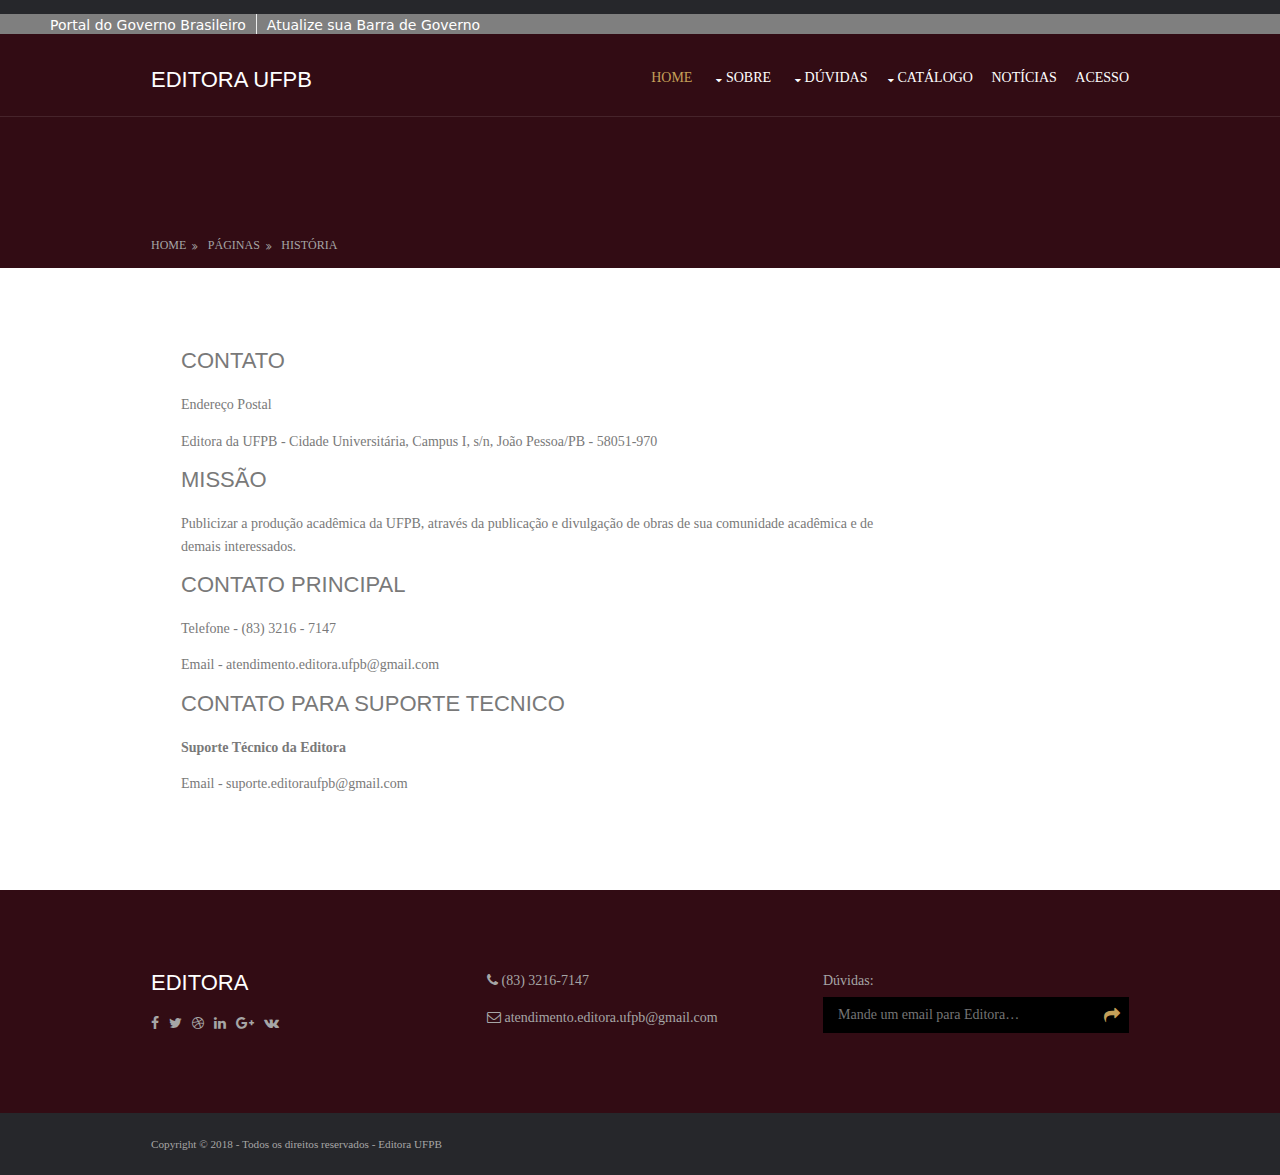
<file: pages/contato.html>
<!DOCTYPE html>
<!--
Template Name: Lucas Aragão
GitHub : https://github.com/lucaasaragao
-->
<html>
<head>
<title>Editora UFPB</title>
<meta charset="utf-8">
<meta name="viewport" content="width=device-width, initial-scale=1.0, maximum-scale=1.0, user-scalable=no">
<link href="../layout/styles/layout.css" rel="stylesheet" type="text/css" media="all">
</head>
<body id="top">

  <!-- barra do goveno começo -->
  <div id="barra-brasil" style="background:#7F7F7F; height: 20px; padding:0 0 0 10px;display:block;"> 
    <ul id="menu-barra-temp" style="list-style:none;">
      <li style="display:inline; float:left;padding-right:10px; margin-right:10px; border-right:1px solid #EDEDED"><a href="http://brasil.gov.br" style="font-family:sans,sans-serif; text-decoration:none; color:white;">Portal do Governo Brasileiro</a></li> 
      <li><a style="font-family:sans,sans-serif; text-decoration:none; color:white;" href="http://epwg.governoeletronico.gov.br/barra/atualize.html">Atualize sua Barra de Governo</a></li>
    </ul>
  </div> 
<!-- ################################################################################################ -->
<!-- ################################################################################################ -->
<!-- ################################################################################################ -->
<!-- Top Background Image Wrapper -->
<div class="bgded overlay" style="background-image:url('../images/demo/fundo.png');"> 
  <!-- ################################################################################################ -->
  <div class="wrapper row1">
    <header id="header" class="hoc clear"> 
      <!-- ################################################################################################ -->
       <div id="logo" class="fl_left">
        <h1><a href="../index.html">Editora UFPB</a></h1>
      </div>
          <nav id="mainav" class="fl_right">
        <ul class="clear">
          <li class="active"><a href="../index.html">Home</a></li>
          <li><a class="drop" href="#">Sobre</a>

            <ul>    
              <li><a href="full-width.html">Equipe</a></li>
              <li><a href="sidebar-left.html">A Editora</a></li>
              <li><a href="contato.html">Contato</a></li>
            </ul>
          </li>
          <li><a class="drop" href="#">Dúvidas</a>
            <ul>
              <li><a href="como_publicar.html">Como Publicar</a></li>
              <li><a href="#">Editais</a></li>
              <li><a href="https://sipac.ufpb.br/public/jsp/portal.jsf">Boletim de Serviços</a></li>
               <li><a href="ponto_vendas.html">Ponto de Vendas</a></li>
               <li><a href="#">Perguntas Frequentes</a></li>
            </ul>

          <li><a class="drop" href="">Catálogo</a>
            <ul>
              <li><a href="http://150.165.218.7/sistema/press5/index.php/UFPB/catalog" target="_blank">Acesso ao Catálogo</a></li>
              <li><a href="down_ebook.html">Download de E-books</a></li>
              <li><a href="#">Solicitar E-books </a></li>
            </ul>
          </li>


          
          <li><a href="noticias.html">Notícias</a></li>
          <li><a href="acesso.html">Acesso</a></li>


        </ul>
      </nav>
      <!-- ################################################################################################ -->
    </header>
  </div>
  <!-- ################################################################################################ -->
  <!-- ################################################################################################ -->
  <!-- ################################################################################################ -->
  <div class="wrapper row2">
    <div id="breadcrumb" class="hoc clear"> 
      <!-- ################################################################################################ -->
      <ul>
        <li><a href="#">Home</a></li>
        <li><a href="#">Páginas</a></li>
        <li><a href="#">História</a></li>
      </ul>
      <!-- ################################################################################################ -->
    </div>
  </div>
  <!-- ################################################################################################ -->
</div>
<!-- End Top Background Image Wrapper -->
<!-- ################################################################################################ -->
<!-- ################################################################################################ -->
<!-- ################################################################################################ -->
<div class="wrapper row3">
  <main class="hoc container clear"> 
    <!-- main body -->
    <!-- ################################################################################################ -->
   
    <!-- ################################################################################################ -->
    <!-- ################################################################################################ -->
    <div class="content three_quarter"> 
      <!-- ################################################################################################ -->
      <h1>Contato</h1>
      <!--<img class="imgr borderedbox inspace-5" src="../images/demo/imgr.gif" alt="">-->
      <p>Endereço Postal</p>
      <p>Editora da UFPB - Cidade Universitária, Campus I, s/n, João Pessoa/PB - 58051-970</p>
      <h2>Missão</h2>
      <p>Publicizar a produção acadêmica da UFPB, através da publicação e divulgação de obras de sua comunidade acadêmica e de demais interessados.</p>
      <h2>Contato Principal</h2>
      <!--<img class="imgl borderedbox inspace-5" src="../images/demo/imgl.gif" alt="">-->
      <p>Telefone - (83) 3216 - 7147 </p>
      <p>Email - atendimento.editora.ufpb@gmail.com</p>
      <h2>Contato Para Suporte Tecnico</h2>
      <p><strong>Suporte Técnico da Editora</strong></p>
      <p>Email - suporte.editoraufpb@gmail.com</p>
    
      <!-- ################################################################################################ -->
    </div>
    <!-- ################################################################################################ -->
    <!-- / main body -->
    <div class="clear"></div>
  </main>
</div>
<!-- ################################################################################################ -->
<!-- ################################################################################################ -->
<!-- ################################################################################################ -->
<div class="wrapper row4 bgded overlay" style="background-image:url('../images/demo/fundo.png');">
  <footer id="footer" class="hoc clear"> 
    <!-- ################################################################################################ -->
    <div class="one_third first">
      <h3 class="heading">Editora</h3>
      <ul class="faico clear">
        <li><a class="faicon-facebook" href="https://www.facebook.com/editoraufpb/"><i class="fa fa-facebook"></i></a></li>
        <li><a class="faicon-twitter" href="#"><i class="fa fa-twitter"></i></a></li>
        <li><a class="faicon-dribble" href="#"><i class="fa fa-dribbble"></i></a></li>
        <li><a class="faicon-linkedin" href="#"><i class="fa fa-linkedin"></i></a></li>
        <li><a class="faicon-google-plus" href="#"><i class="fa fa-google-plus"></i></a></li>
        <li><a class="faicon-vk" href="#"><i class="fa fa-vk"></i></a></li>
      </ul>
    </div>
   <div class="one_third">
      <ul class="nospace meta">
        <li class="btmspace-15"><i class="fa fa-phone"></i> (83) 3216-7147</li>
        <li><i class="fa fa-envelope-o"></i>  atendimento.editora.ufpb@gmail.com</li>
      </ul>
    </div>
    <div class="one_third">
      <form method="post" action="#">
        <fieldset>
          <legend>Dúvidas:</legend>
          <div class="clear">
            <input type="text" value="" placeholder="Mande um email para Editora&hellip;">
            <button class="fa fa-share" type="submit" title="Submit"><em>Submit</em></button>
          </div>
        </fieldset>
      </form>
    </div>
    <!-- ################################################################################################ -->
  </footer>
</div>
<!-- ################################################################################################ -->
<!-- ################################################################################################ -->
<!-- ################################################################################################ -->
<div class="wrapper row5">
  <div id="copyright" class="hoc clear"> 
    <!-- ################################################################################################ -->
    <p class="fl_left">Copyright &copy; 2018 - Todos os direitos reservados - <a href="#">Editora UFPB</a></p>
    <!-- ################################################################################################ -->
  </div>
</div>
<!-- ################################################################################################ -->
<!-- ################################################################################################ -->
<!-- ################################################################################################ -->
<a id="backtotop" href="#top"><i class="fa fa-chevron-up"></i></a>
<!-- JAVASCRIPTS -->
<script src="../layout/scripts/jquery.min.js"></script>
<script src="../layout/scripts/jquery.backtotop.js"></script>
<script src="../layout/scripts/jquery.mobilemenu.js"></script>
<!-- Script Começo Barra goveno -->
<script defer="defer" src="//barra.brasil.gov.br/barra.js" type="text/javascript"></script>
<!-- Script Fim Barra goveno -->
</body>
</html>
</file>
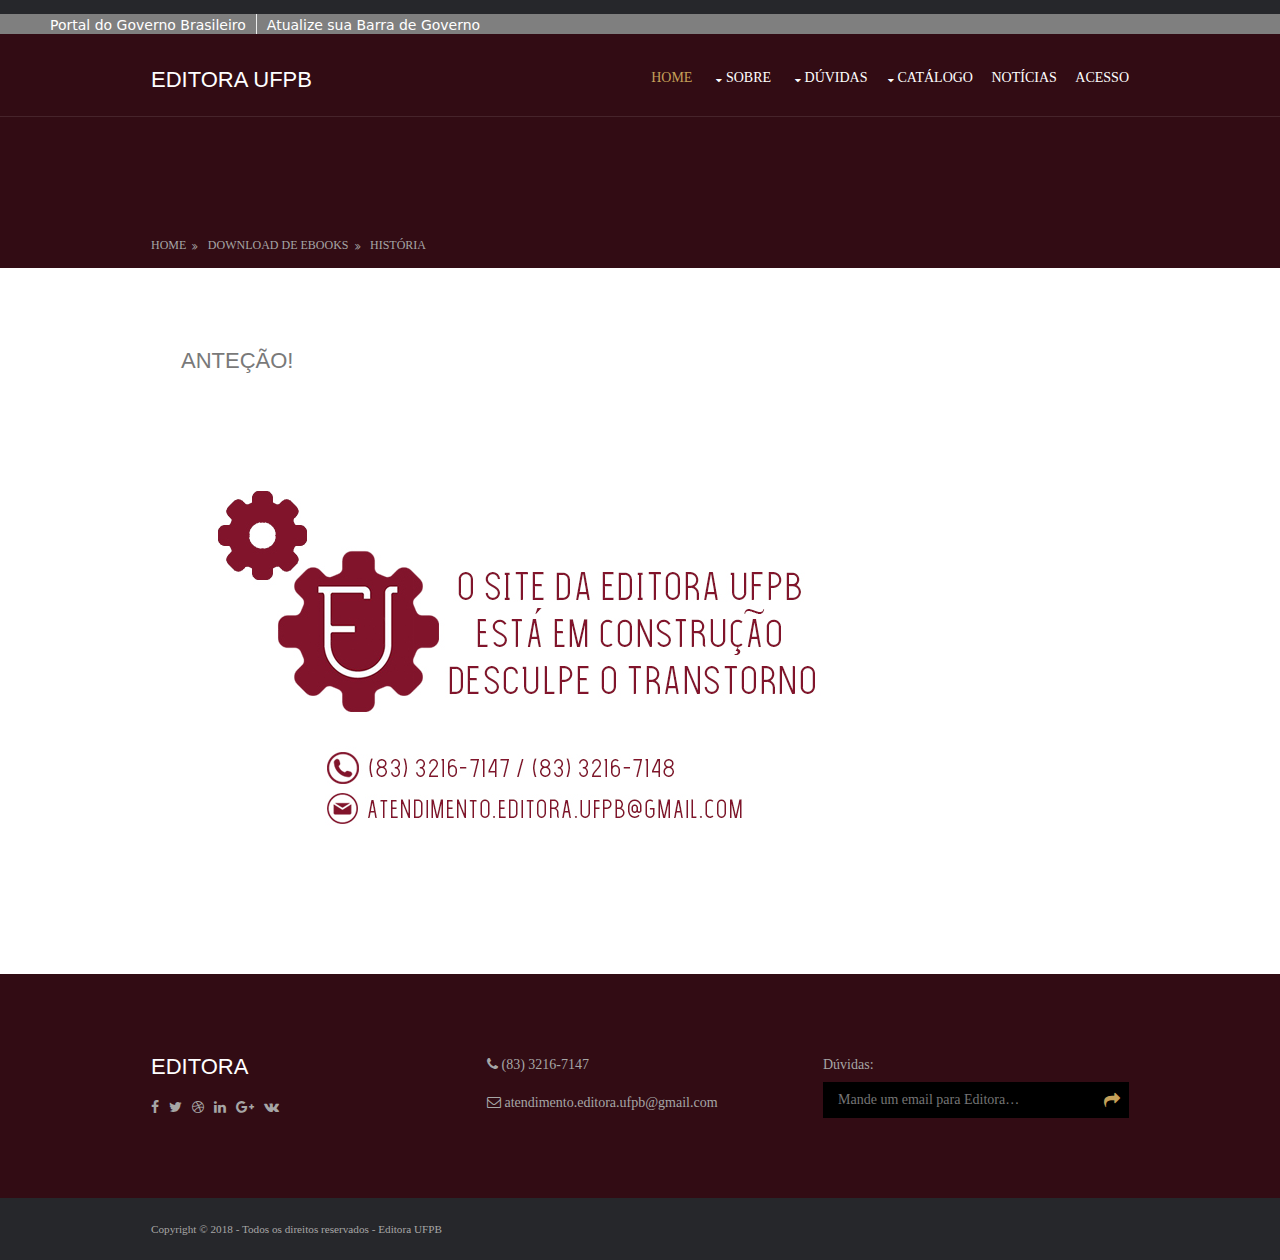
<file: pages/down_ebook.html>
<!DOCTYPE html>
<!--
Template Name: Lucas Aragão
GitHub : https://github.com/lucaasaragao
-->
<html>
<head>
<title>Editora UFPB</title>
<meta charset="utf-8">
<meta name="viewport" content="width=device-width, initial-scale=1.0, maximum-scale=1.0, user-scalable=no">
<link href="../layout/styles/layout.css" rel="stylesheet" type="text/css" media="all">
</head>
<body id="top">

  <!-- barra do goveno começo -->
  <div id="barra-brasil" style="background:#7F7F7F; height: 20px; padding:0 0 0 10px;display:block;"> 
    <ul id="menu-barra-temp" style="list-style:none;">
      <li style="display:inline; float:left;padding-right:10px; margin-right:10px; border-right:1px solid #EDEDED"><a href="http://brasil.gov.br" style="font-family:sans,sans-serif; text-decoration:none; color:white;">Portal do Governo Brasileiro</a></li> 
      <li><a style="font-family:sans,sans-serif; text-decoration:none; color:white;" href="http://epwg.governoeletronico.gov.br/barra/atualize.html">Atualize sua Barra de Governo</a></li>
    </ul>
  </div> 
<!-- ################################################################################################ -->
<!-- ################################################################################################ -->
<!-- ################################################################################################ -->
<!-- Top Background Image Wrapper -->
<div class="bgded overlay" style="background-image:url('../images/demo/fundo.png');"> 
  <!-- ################################################################################################ -->
  <div class="wrapper row1">
    <header id="header" class="hoc clear"> 
      <!-- ################################################################################################ -->
       <div id="logo" class="fl_left">
        <h1><a href="../index.html">Editora UFPB</a></h1>
      </div>
          <nav id="mainav" class="fl_right">
        <ul class="clear">
          <li class="active"><a href="../index.html">Home</a></li>
          <li><a class="drop" href="#">Sobre</a>

            <ul>    
              <li><a href="full-width.html">Equipe</a></li>
              <li><a href="sidebar-left.html">A Editora</a></li>
              <li><a href="contato.html">Contato</a></li>
            </ul>
          </li>
          <li><a class="drop" href="#">Dúvidas</a>
            <ul>
              <li><a href="como_publicar.html">Como Publicar</a></li>
              <li><a href="#">Editais</a></li>
              <li><a href="https://sipac.ufpb.br/public/jsp/portal.jsf">Boletim de Serviços</a></li>
               <li><a href="ponto_vendas.html">Ponto de Vendas</a></li>
               <li><a href="#">Perguntas Frequentes</a></li>
            </ul>

          <li><a class="drop" href="">Catálogo</a>
            <ul>
              <li><a href="http://150.165.218.7/sistema/press5/index.php/UFPB/catalog" target="_blank">Acesso ao Catálogo</a></li>
              <li><a href="down_ebook.html">Download de E-books</a></li>
              <li><a href="#">Solicitar E-books </a></li>
            </ul>
          </li>


          
          <li><a href="noticias.html">Notícias</a></li>
          <li><a href="acesso.html">Acesso</a></li>


        </ul>
      </nav>
      <!-- ################################################################################################ -->
    </header>
  </div>
  <!-- ################################################################################################ -->
  <!-- ################################################################################################ -->
  <!-- ################################################################################################ -->
  <div class="wrapper row2">
    <div id="breadcrumb" class="hoc clear"> 
      <!-- ################################################################################################ -->
      <ul>
        <li><a href="#">Home</a></li>
        <li><a href="#">Download de Ebooks</a></li>
        <li><a href="#">História</a></li>
      </ul>
      <!-- ################################################################################################ -->
    </div>
  </div>
  <!-- ################################################################################################ -->
</div>
<!-- End Top Background Image Wrapper -->
<!-- ################################################################################################ -->
<!-- ################################################################################################ -->
<!-- ################################################################################################ -->
<div class="wrapper row3">
  <main class="hoc container clear"> 
    <!-- main body -->
    <!-- ################################################################################################ -->
   
    <!-- ################################################################################################ -->
    <!-- ################################################################################################ -->
    <div class="content three_quarter"> 
      <!-- ################################################################################################ -->

      <h2>ANTEÇÃO!</h2>
        <img src="../images/demo/pag_contrucao.jpg">
    
      <!-- ################################################################################################ -->
    </div>
    <!-- ################################################################################################ -->
    <!-- / main body -->
    <div class="clear"></div>
  </main>
</div>
<!-- ################################################################################################ -->
<!-- ################################################################################################ -->
<!-- ################################################################################################ -->
<div class="wrapper row4 bgded overlay" style="background-image:url('../images/demo/fundo.png');">
  <footer id="footer" class="hoc clear"> 
    <!-- ################################################################################################ -->
    <div class="one_third first">
      <h3 class="heading">Editora</h3>
      <ul class="faico clear">
        <li><a class="faicon-facebook" href="https://www.facebook.com/editoraufpb/"><i class="fa fa-facebook"></i></a></li>
        <li><a class="faicon-twitter" href="#"><i class="fa fa-twitter"></i></a></li>
        <li><a class="faicon-dribble" href="#"><i class="fa fa-dribbble"></i></a></li>
        <li><a class="faicon-linkedin" href="#"><i class="fa fa-linkedin"></i></a></li>
        <li><a class="faicon-google-plus" href="#"><i class="fa fa-google-plus"></i></a></li>
        <li><a class="faicon-vk" href="#"><i class="fa fa-vk"></i></a></li>
      </ul>
    </div>
   <div class="one_third">
      <ul class="nospace meta">
        <li class="btmspace-15"><i class="fa fa-phone"></i> (83) 3216-7147</li>
        <li><i class="fa fa-envelope-o"></i>  atendimento.editora.ufpb@gmail.com</li>
      </ul>
    </div>
    <div class="one_third">
      <form method="post" action="#">
        <fieldset>
          <legend>Dúvidas:</legend>
          <div class="clear">
            <input type="text" value="" placeholder="Mande um email para Editora&hellip;">
            <button class="fa fa-share" type="submit" title="Submit"><em>Submit</em></button>
          </div>
        </fieldset>
      </form>
    </div>
    <!-- ################################################################################################ -->
  </footer>
</div>
<!-- ################################################################################################ -->
<!-- ################################################################################################ -->
<!-- ################################################################################################ -->
<div class="wrapper row5">
  <div id="copyright" class="hoc clear"> 
    <!-- ################################################################################################ -->
    <p class="fl_left">Copyright &copy; 2018 - Todos os direitos reservados - <a href="#">Editora UFPB</a></p>
    <!-- ################################################################################################ -->
  </div>
</div>
<!-- ################################################################################################ -->
<!-- ################################################################################################ -->
<!-- ################################################################################################ -->
<a id="backtotop" href="#top"><i class="fa fa-chevron-up"></i></a>
<!-- JAVASCRIPTS -->
<script src="../layout/scripts/jquery.min.js"></script>
<script src="../layout/scripts/jquery.backtotop.js"></script>
<script src="../layout/scripts/jquery.mobilemenu.js"></script>
<!-- Script Começo Barra goveno -->
<script defer="defer" src="//barra.brasil.gov.br/barra.js" type="text/javascript"></script>
<!-- Script Fim Barra goveno -->
</body>
</html>
</file>
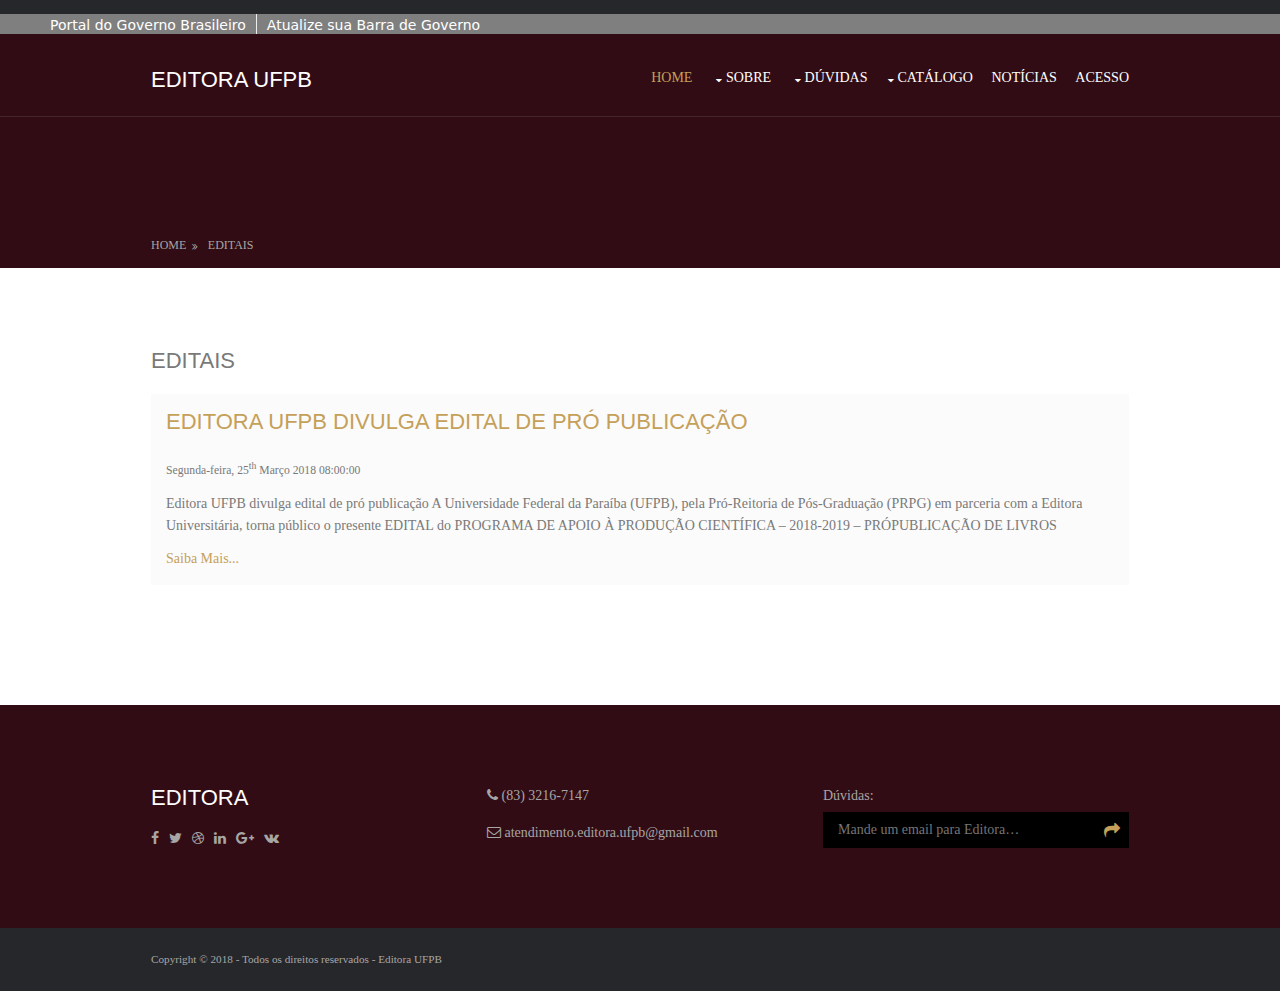
<file: pages/editais.html>
<!DOCTYPE html>
<!--
Template Name: Lucas Aragão
GitHub : https://github.com/lucaasaragao
-->
<html>
<head>
<title>Editora UFPB</title>
<meta charset="utf-8">
<meta name="viewport" content="width=device-width, initial-scale=1.0, maximum-scale=1.0, user-scalable=no">
<link href="../layout/styles/layout.css" rel="stylesheet" type="text/css" media="all">
</head>
<body id="top">

  <!-- barra do goveno começo -->
  <div id="barra-brasil" style="background:#7F7F7F; height: 20px; padding:0 0 0 10px;display:block;"> 
    <ul id="menu-barra-temp" style="list-style:none;">
      <li style="display:inline; float:left;padding-right:10px; margin-right:10px; border-right:1px solid #EDEDED"><a href="http://brasil.gov.br" style="font-family:sans,sans-serif; text-decoration:none; color:white;">Portal do Governo Brasileiro</a></li> 
      <li><a style="font-family:sans,sans-serif; text-decoration:none; color:white;" href="http://epwg.governoeletronico.gov.br/barra/atualize.html">Atualize sua Barra de Governo</a></li>
    </ul>
  </div> 

<!-- Top Background Image Wrapper -->
<div class="bgded overlay" style="background-image:url('../images/demo/fundo.png');"> 
  <!-- ################################################################################################ -->
  <div class="wrapper row1">
    <header id="header" class="hoc clear"> 
      <!-- ################################################################################################ -->
      <div id="logo" class="fl_left">
        <h1><a href="../index.html">Editora UFPB</a></h1>
      </div>
            <nav id="mainav" class="fl_right">
        <ul class="clear">
          <li class="active"><a href="../index.html">Home</a></li>
          <li><a class="drop" href="#">Sobre</a>

            <ul>    
              <li><a href="full-width.html">Equipe</a></li>
              <li><a href="sidebar-left.html">A Editora</a></li>
              <li><a href="contato.html">Contato</a></li>
            </ul>
          </li>
          <li><a class="drop" href="#">Dúvidas</a>
            <ul>
              <li><a href="como_publicar.html">Como Publicar</a></li>
              <li><a href="editais.html">Editais</a></li>
              <li><a href="https://sipac.ufpb.br/public/jsp/portal.jsf">Boletim de Serviços</a></li>
               <li><a href="ponto_vendas.html">Ponto de Vendas</a></li>
               <li><a href="#">Perguntas Frequentes</a></li>
            </ul>

          <li><a class="drop" href="">Catálogo</a>
            <ul>
              <li><a href="http://www.editora.ufpb.br/sistema/press5/index.php/UFPB/catalog" target="_blank">Acesso ao Catálogo</a></li>
              <li><a href="down_ebook.html">Download de E-books</a></li>
              <li><a href="#">Solicitar E-books </a></li>
            </ul>
          </li>


          
          <li><a href="noticias.html">Notícias</a></li>
          <li><a href="acesso.html">Acesso</a></li>


        </ul>
      </nav>
      <!-- ################################################################################################ -->
    </header>
  </div>
  
  <div class="wrapper row2">
    <div id="breadcrumb" class="hoc clear"> 
      <!-- ################################################################################################ -->
      <ul>
        <li><a href="../index.html">Home</a></li>
        <li><a href="editais.html">Editais</a></li>
      </ul>
      <!-- ################################################################################################ -->
    </div>
  </div>
  <!-- ################################################################################################ -->
</div>

<div class="wrapper row3">
  <main class="hoc container clear"> 
    <!-- main body -->
    <!-- ################################################################################################ -->
    <div class="content"> 
      <!-- ################################################################################################ -->
      </div>
      <div id="comments">
        <h2>Editais</h2>
        <ul>

            <li>
                <article>
                  <header>
                    <address>
                      <h4>  <a href=" http://www.prpg.ufpb.br/prpg/contents/downloads/edital-pro-publicacao-de-livros-2018-2019.pdf/@@download/file/EDITAL%20PRO-PUBLICA%C3%87%C3%83O%20DE%20LIVROS.%202018-2019.pdf" target="_blank" >Editora UFPB divulga Edital de Pró Publicação</a> </h4>
                    </address>
                    <time datetime="2045-02-06T08:15+00:00">Segunda-feira, 25<sup>th</sup> Março 2018 08:00:00</time>
                  </header>
                  <div class="comcont">
                    <p>
                        Editora UFPB divulga edital de pró publicação

                        A Universidade Federal da Paraíba (UFPB), pela Pró-Reitoria de Pós-Graduação (PRPG)
                        em parceria com a Editora Universitária, torna público o presente EDITAL do
                        PROGRAMA DE APOIO À PRODUÇÃO CIENTÍFICA – 2018-2019 – PRÓPUBLICAÇÃO DE LIVROS
                        </p>

                        <a href="http://www.prpg.ufpb.br/prpg/contents/downloads/edital-pro-publicacao-de-livros-2018-2019.pdf/@@download/file/EDITAL%20PRO-PUBLICA%C3%87%C3%83O%20DE%20LIVROS.%202018-2019.pdf" target="_blank" >Saiba Mais...</a>
                  </div>
                </article>
              </li>

           
       <!-- <h2>Write A Comment</h2>
        <form action="#" method="post">
          <div class="one_third first">
            <label for="name">Name <span>*</span></label>
            <input type="text" name="name" id="name" value="" size="22" required>
          </div>
          <div class="one_third">
            <label for="email">Mail <span>*</span></label>
            <input type="email" name="email" id="email" value="" size="22" required>
          </div>
          <div class="one_third">
            <label for="url">Website</label>
            <input type="url" name="url" id="url" value="" size="22">
          </div>
          <div class="block clear">
            <label for="comment">Your Comment</label>
            <textarea name="comment" id="comment" cols="25" rows="10"></textarea>
          </div>
          <div>
            <input type="submit" name="submit" value="Submit Form">
            &nbsp;
            <input type="reset" name="reset" value="Reset Form">
          </div>
        </form>
      </div>-->
      <!-- ################################################################################################ -->
    </div>
    <!-- / main body -->
    <div class="clear"></div>
  </main>
</div>

<div class="wrapper row4 bgded overlay" style="background-image:url('../images/demo/fundo.png');">
  <footer id="footer" class="hoc clear"> 
    <!-- ################################################################################################ -->
    <div class="one_third first">
      <h3 class="heading">Editora</h3>
      <ul class="faico clear">
        <li><a class="faicon-facebook" href="https://www.facebook.com/editoraufpb/"><i class="fa fa-facebook"></i></a></li>
        <li><a class="faicon-twitter" href="#"><i class="fa fa-twitter"></i></a></li>
        <li><a class="faicon-dribble" href="#"><i class="fa fa-dribbble"></i></a></li>
        <li><a class="faicon-linkedin" href="#"><i class="fa fa-linkedin"></i></a></li>
        <li><a class="faicon-google-plus" href="#"><i class="fa fa-google-plus"></i></a></li>
        <li><a class="faicon-vk" href="#"><i class="fa fa-vk"></i></a></li>
      </ul>
    </div>
   <div class="one_third">
      <ul class="nospace meta">
        <li class="btmspace-15"><i class="fa fa-phone"></i> (83) 3216-7147</li>
        <li><i class="fa fa-envelope-o"></i>  atendimento.editora.ufpb@gmail.com</li>
      </ul>
    </div>
    <div class="one_third">
      <form method="post" action="#">
        <fieldset>
          <legend>Dúvidas:</legend>
          <div class="clear">
            <input type="text" value="" placeholder="Mande um email para Editora&hellip;">
            <button class="fa fa-share" type="submit" title="Submit"><em>Submit</em></button>
          </div>
        </fieldset>
      </form>
    </div>
    <!-- ################################################################################################ -->
  </footer>
</div>

<div class="wrapper row5">
  <div id="copyright" class="hoc clear"> 
    <!-- ################################################################################################ -->
    <p class="fl_left">Copyright &copy; 2018 - Todos os direitos reservados - <a href="#">Editora UFPB</a></p>
    <!-- ################################################################################################ -->
  </div>
</div>

<a id="backtotop" href="#top"><i class="fa fa-chevron-up"></i></a>
<!-- JAVASCRIPTS -->
<script src="../layout/scripts/jquery.min.js"></script>
<script src="../layout/scripts/jquery.backtotop.js"></script>
<script src="../layout/scripts/jquery.mobilemenu.js"></script>
<!-- Script Começo Barra goveno -->
<script defer="defer" src="//barra.brasil.gov.br/barra.js" type="text/javascript"></script>
<!-- Script Fim Barra goveno -->
</body>
</html>
</file>
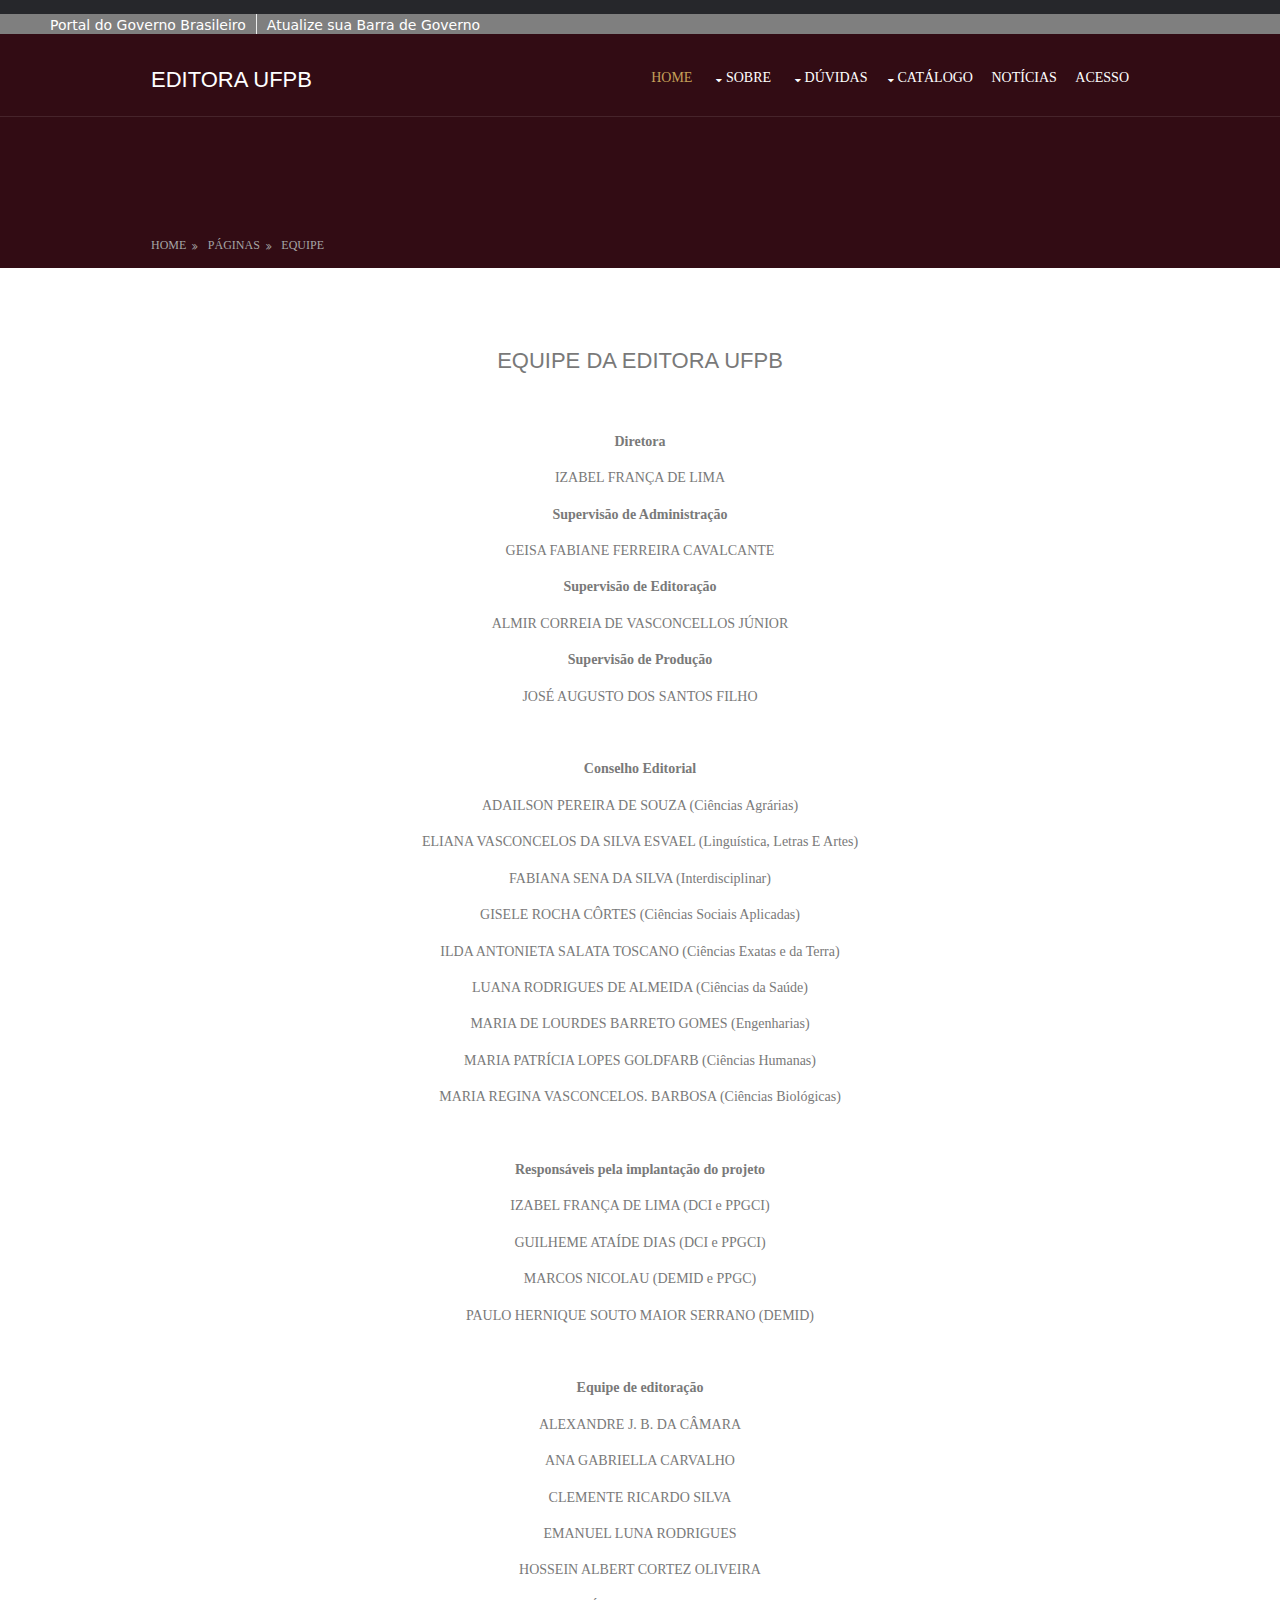
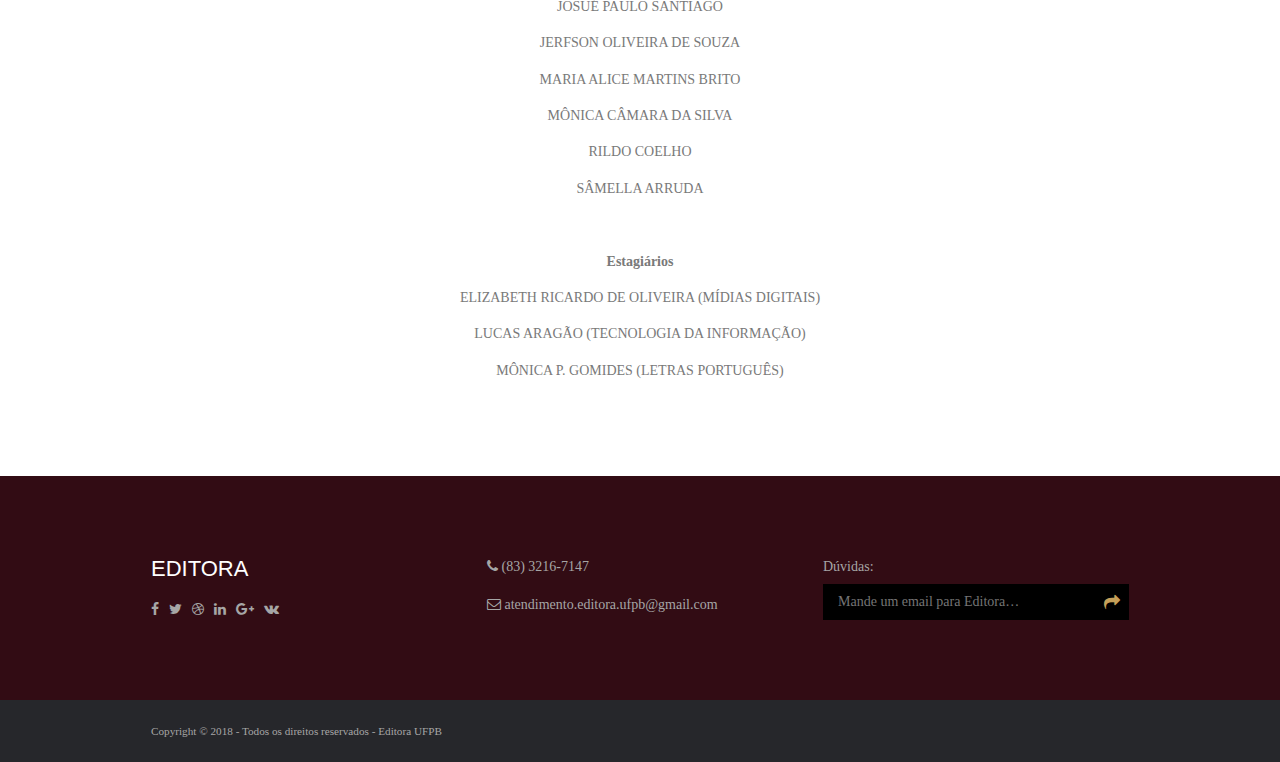
<file: pages/full-width.html>
<!DOCTYPE html>
<!--
Template Name: Lucas Aragão
GitHub : https://github.com/lucaasaragao
-->
<html>
<head>
<title>Editora UFPB</title>
<meta charset="utf-8">
<meta name="viewport" content="width=device-width, initial-scale=1.0, maximum-scale=1.0, user-scalable=no">
<link href="../layout/styles/layout.css" rel="stylesheet" type="text/css" media="all">
</head>
<body id="top">

  <!-- barra do goveno começo -->
  <div id="barra-brasil" style="background:#7F7F7F; height: 20px; padding:0 0 0 10px;display:block;"> 
    <ul id="menu-barra-temp" style="list-style:none;">
      <li style="display:inline; float:left;padding-right:10px; margin-right:10px; border-right:1px solid #EDEDED"><a href="http://brasil.gov.br" style="font-family:sans,sans-serif; text-decoration:none; color:white;">Portal do Governo Brasileiro</a></li> 
      <li><a style="font-family:sans,sans-serif; text-decoration:none; color:white;" href="http://epwg.governoeletronico.gov.br/barra/atualize.html">Atualize sua Barra de Governo</a></li>
    </ul>
  </div> 

<!-- Top Background Image Wrapper -->
<div class="bgded overlay" style="background-image:url('../images/demo/fundo.png');"> 
  <!-- ################################################################################################ -->
  <div class="wrapper row1">
    <header id="header" class="hoc clear"> 
      <!-- ################################################################################################ -->
      <div id="logo" class="fl_left">
        <h1><a href="../index.html">Editora UFPB</a></h1>
      </div>
        <nav id="mainav" class="fl_right">
        <ul class="clear">
          <li class="active"><a href="../index.html">Home</a></li>
          <li><a class="drop" href="#">Sobre</a>

            <ul>    
              <li><a href="full-width.html">Equipe</a></li>
              <li><a href="sidebar-left.html">A Editora</a></li>
              <li><a href="contato.html">Contato</a></li>
            </ul>
          </li>
          <li><a class="drop" href="#">Dúvidas</a>
            <ul>
              <li><a href="como_publicar.html">Como Publicar</a></li>
              <li><a href="#">Editais</a></li>
              <li><a href="https://sipac.ufpb.br/public/jsp/portal.jsf">Boletim de Serviços</a></li>
               <li><a href="ponto_vendas.html">Ponto de Vendas</a></li>
               <li><a href="#">Perguntas Frequentes</a></li>
            </ul>

          <li><a class="drop" href="">Catálogo</a>
            <ul>
              <li><a href="http://www.editora.ufpb.br/sistema/press5/index.php/UFPB/catalog" target="_blank">Acesso ao Catálogo</a></li>
              <li><a href="down_ebook.html">Download de E-books</a></li>
              <li><a href="#">Solicitar E-books </a></li>
            </ul>
          </li>


          
          <li><a href="noticias.html">Notícias</a></li>
          <li><a href="acesso.html">Acesso</a></li>


        </ul>
      </nav>
      <!-- ################################################################################################ -->
    </header>
  </div>
  <div class="wrapper row2">
    <div id="breadcrumb" class="hoc clear"> 
      <!-- ################################################################################################ -->
      <ul>
        <li><a href="#">Home</a></li>
        <li><a href="#">Páginas</a></li>
        <li><a href="#">Equipe</a></li>
      </ul>
      <!-- ################################################################################################ -->
    </div>
  </div>
  <!-- ################################################################################################ -->
</div>
<!-- End Top Background Image Wrapper -->

<div class="wrapper row3">
  <main class="hoc container clear"> 
    <!-- main body -->
    <!-- ################################################################################################ -->
    <div class="content"> 
      <!-- ################################################################################################ -->
      <h1 align="center">Equipe da Editora UFPB</h1>
      <div class="scrollable">
    <p align="center">&nbsp;</p><p align="center"><strong>Diretora</strong></p>
    <p align="center">IZABEL FRANÇA DE LIMA</p>

    <p align="center"><strong>Supervisão de Administração</strong></p>
    <p align="center">GEISA FABIANE FERREIRA CAVALCANTE</p>
    
    <p align="center"><strong>Supervisão de Editoração</strong></p>
    <p align="center">ALMIR CORREIA DE VASCONCELLOS JÚNIOR</p>
   
    <p align="center"><strong>Supervisão de Produção</strong></p>
    <p align="center">JOSÉ AUGUSTO DOS SANTOS FILHO</p><p align="center"><strong>&nbsp;</strong></p>
   
    <p align="center"><strong>Conselho Editorial</strong></p>
    <p align = center><span>ADAILSON PEREIRA DE SOUZA (Ciências Agrárias)</span> </p>
    <p align = center><span>ELIANA VASCONCELOS DA SILVA ESVAEL (Linguística, Letras E Artes)</span> </p>
    <p align = center><span>FABIANA SENA DA SILVA (Interdisciplinar)</span> </p>
    <p align = center><span>GISELE ROCHA CÔRTES (Ciências Sociais Aplicadas)</span> </p>
    <p align = center><span>ILDA ANTONIETA SALATA TOSCANO (Ciências Exatas e da Terra)</span> </p>
    <p align = center><span>LUANA RODRIGUES DE ALMEIDA (Ciências da Saúde)</span> </p>
    <p align = center><span>MARIA DE LOURDES BARRETO GOMES (Engenharias)</span> </p>
    <p align = center><span>MARIA PATRÍCIA LOPES GOLDFARB (Ciências Humanas)</span> </p>
    <p align = center><span>MARIA REGINA VASCONCELOS. BARBOSA (Ciências Biológicas)</span> </p>
    
    <p align="center"><strong>&nbsp;</strong></p>
    
    <p align="center"><strong>Responsáveis pela implantação do projeto</strong></p>
    <p align="center">IZABEL FRANÇA DE LIMA (DCI e PPGCI)</p>
    <p align="center">GUILHEME ATAÍDE DIAS (DCI e PPGCI)</p>
    <p align="center">MARCOS NICOLAU (DEMID e PPGC)</p>
    <p align="center">PAULO HERNIQUE SOUTO MAIOR SERRANO (DEMID)</p>
    
    
    
    <p align="center"><strong>&nbsp;</strong></p><p align="center"><strong>Equipe de editoração</strong></p>
    <p align="center">ALEXANDRE J. B. DA CÂMARA</p>
    <p align="center">ANA GABRIELLA CARVALHO</p>
    <p align="center">CLEMENTE RICARDO SILVA</p>
    <p align="center">EMANUEL LUNA RODRIGUES</p>
    <p align="center">HOSSEIN ALBERT CORTEZ OLIVEIRA</p>
    <p align="center">JOSUÉ PAULO SANTIAGO</p>
    <p align="center">JERFSON OLIVEIRA DE SOUZA</p>
    <p align="center">MARIA ALICE MARTINS BRITO</p>
    <p align="center">MÔNICA CÂMARA DA SILVA</p>
    <p align="center">RILDO COELHO</p>
    <p align="center">SÂMELLA ARRUDA</p>
    <p align="center">&nbsp;</p>
    
      
      
      <p align="center"><strong>Estagiários</strong></p>
      <p align="center">ELIZABETH RICARDO DE OLIVEIRA (MÍDIAS DIGITAIS)</p>
      <p align="center">LUCAS ARAGÃO (TECNOLOGIA DA INFORMAÇÃO)</p>
      <p align="center">MÔNICA P. GOMIDES (LETRAS PORTUGUÊS)</p>
      <!--<p align="center">SALIERE (BIBLIOTECONOMIA)</p>-->


      </div>
      <!--<div id="comments">
        <h2>Comments</h2>
        <ul>
          <li>
            <article>
              <header>
                <figure class="avatar"><img src="../images/demo/avatar.png" alt=""></figure>
                <address>
                By <a href="#">A Name</a>
                </address>
                <time datetime="2045-04-06T08:15+00:00">Friday, 6<sup>th</sup> April 2045 @08:15:00</time>
              </header>
              <div class="comcont">
                <p>This is an example of a comment made on a post. You can either edit the comment, delete the comment or reply to the comment. Use this as a place to respond to the post or to share what you are thinking.</p>
              </div>
            </article>
          </li>
          <li>
            <article>
              <header>
                <figure class="avatar"><img src="../images/demo/avatar.png" alt=""></figure>
                <address>
                By <a href="#">A Name</a>
                </address>
                <time datetime="2045-04-06T08:15+00:00">Friday, 6<sup>th</sup> April 2045 @08:15:00</time>
              </header>
              <div class="comcont">
                <p>This is an example of a comment made on a post. You can either edit the comment, delete the comment or reply to the comment. Use this as a place to respond to the post or to share what you are thinking.</p>
              </div>
            </article>
          </li>
          <li>
            <article>
              <header>
                <figure class="avatar"><img src="../images/demo/avatar.png" alt=""></figure>
                <address>
                By <a href="#">A Name</a>
                </address>
                <time datetime="2045-04-06T08:15+00:00">Friday, 6<sup>th</sup> April 2045 @08:15:00</time>
              </header>
              <div class="comcont">
                <p>This is an example of a comment made on a post. You can either edit the comment, delete the comment or reply to the comment. Use this as a place to respond to the post or to share what you are thinking.</p>
              </div>
            </article>
          </li>
        </ul>
        <h2>Write A Comment</h2>
        <form action="#" method="post">
          <div class="one_third first">
            <label for="name">Name <span>*</span></label>
            <input type="text" name="name" id="name" value="" size="22" required>
          </div>
          <div class="one_third">
            <label for="email">Mail <span>*</span></label>
            <input type="email" name="email" id="email" value="" size="22" required>
          </div>
          <div class="one_third">
            <label for="url">Website</label>
            <input type="url" name="url" id="url" value="" size="22">
          </div>
          <div class="block clear">
            <label for="comment">Your Comment</label>
            <textarea name="comment" id="comment" cols="25" rows="10"></textarea>
          </div>
          <div>
            <input type="submit" name="submit" value="Submit Form">
            &nbsp;
            <input type="reset" name="reset" value="Reset Form">
          </div>
        </form>
      </div>-->
      <!-- ################################################################################################ -->
    </div>
    <!-- ################################################################################################ -->
    <!-- / main body -->
    <div class="clear"></div>
  </main>
</div>

<div class="wrapper row4 bgded overlay" style="background-image:url('../images/demo/fundo.png');">
  <footer id="footer" class="hoc clear"> 
    <!-- ################################################################################################ -->
    <div class="one_third first">
      <h3 class="heading">Editora</h3>
      <ul class="faico clear">
        <li><a class="faicon-facebook" href="https://www.facebook.com/editoraufpb/"><i class="fa fa-facebook"></i></a></li>
        <li><a class="faicon-twitter" href="#"><i class="fa fa-twitter"></i></a></li>
        <li><a class="faicon-dribble" href="#"><i class="fa fa-dribbble"></i></a></li>
        <li><a class="faicon-linkedin" href="#"><i class="fa fa-linkedin"></i></a></li>
        <li><a class="faicon-google-plus" href="#"><i class="fa fa-google-plus"></i></a></li>
        <li><a class="faicon-vk" href="#"><i class="fa fa-vk"></i></a></li>
      </ul>
    </div>
   <div class="one_third">
      <ul class="nospace meta">
        <li class="btmspace-15"><i class="fa fa-phone"></i> (83) 3216-7147</li>
        <li><i class="fa fa-envelope-o"></i>  atendimento.editora.ufpb@gmail.com</li>
      </ul>
    </div>
    <div class="one_third">
      <form method="post" action="#">
        <fieldset>
          <legend>Dúvidas:</legend>
          <div class="clear">
            <input type="text" value="" placeholder="Mande um email para Editora&hellip;">
            <button class="fa fa-share" type="submit" title="Submit"><em>Submit</em></button>
          </div>
        </fieldset>
      </form>
    </div>
    <!-- ################################################################################################ -->
  </footer>
</div>

<div class="wrapper row5">
  <div id="copyright" class="hoc clear"> 
    <!-- ################################################################################################ -->
    <p class="fl_left">Copyright &copy; 2018 - Todos os direitos reservados - <a href="#">Editora UFPB</a></p>
    <!-- ################################################################################################ -->
  </div>
</div>

<a id="backtotop" href="#top"><i class="fa fa-chevron-up"></i></a>
<!-- JAVASCRIPTS -->
<script src="../layout/scripts/jquery.min.js"></script>
<script src="../layout/scripts/jquery.backtotop.js"></script>
<script src="../layout/scripts/jquery.mobilemenu.js"></script>
<!-- Script Começo Barra goveno -->
<script defer="defer" src="//barra.brasil.gov.br/barra.js" type="text/javascript"></script>
<!-- Script Fim Barra goveno -->
</body>
</html>
</file>
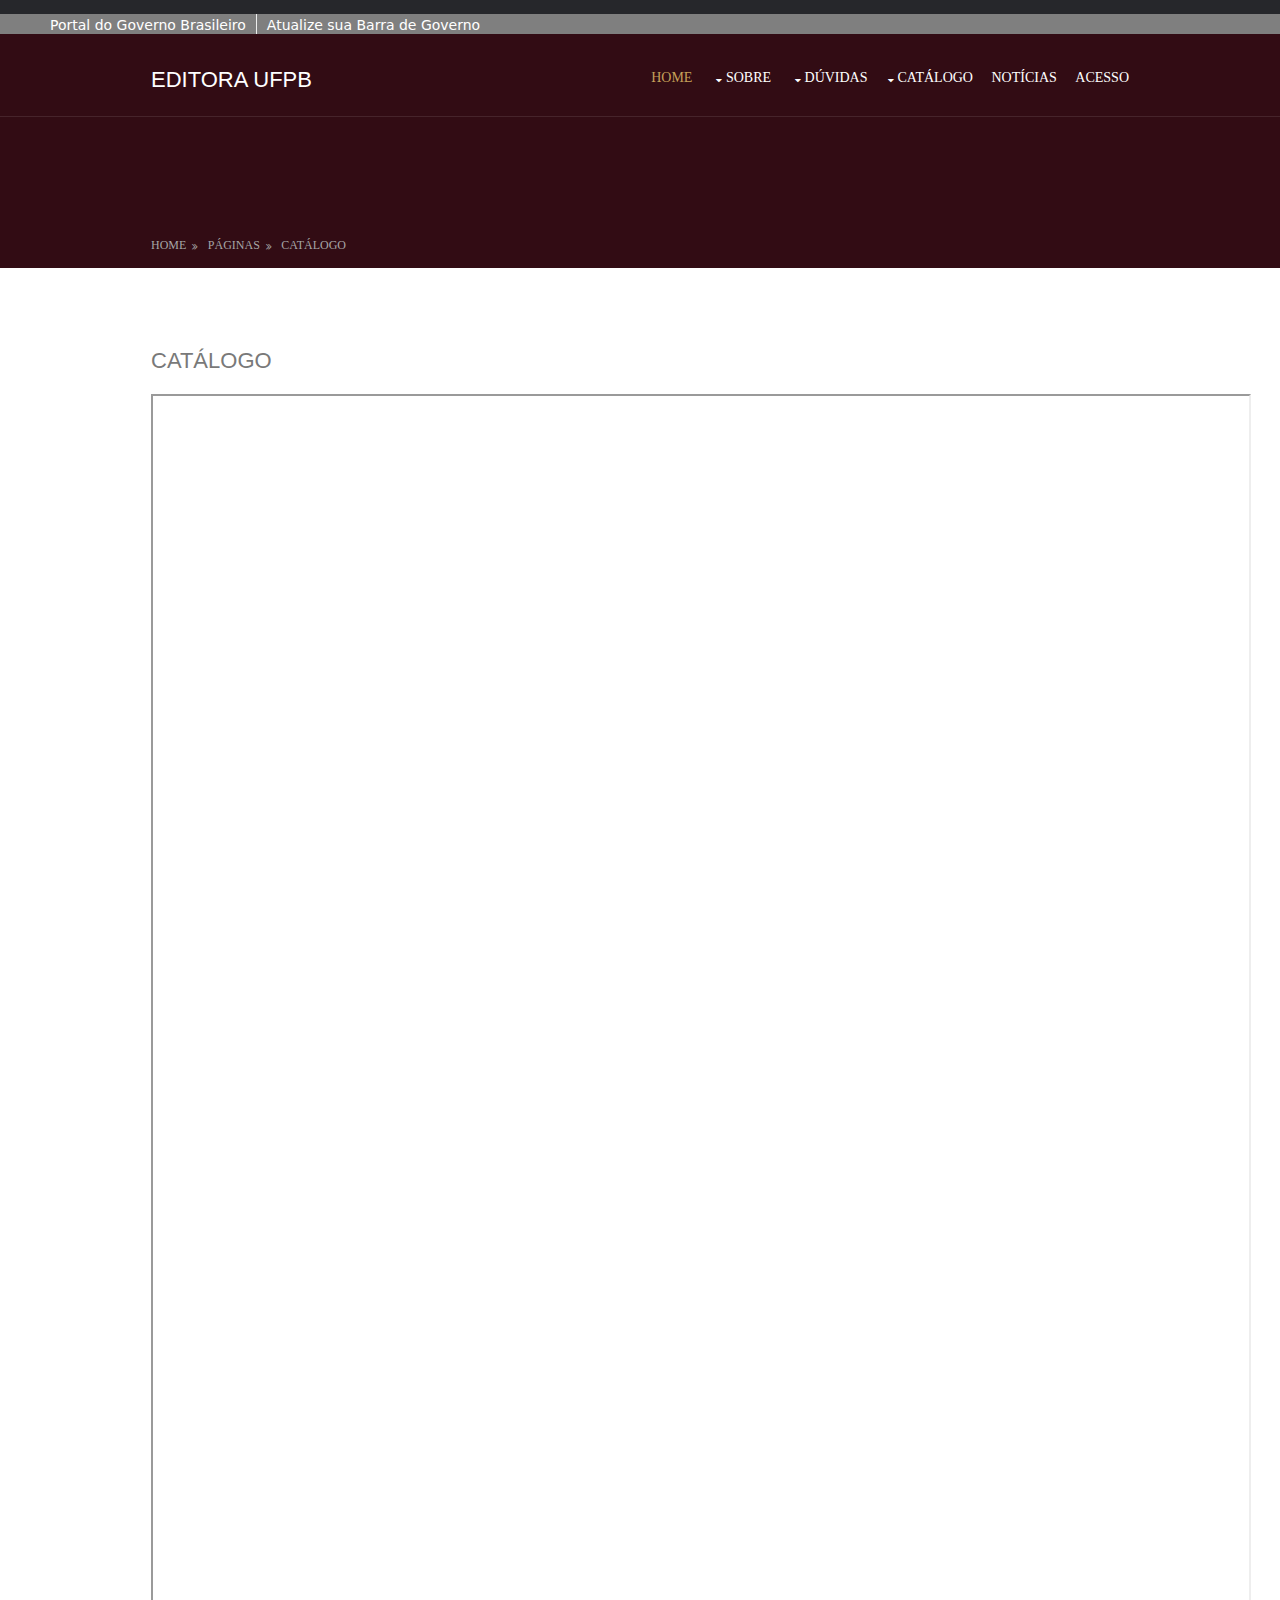
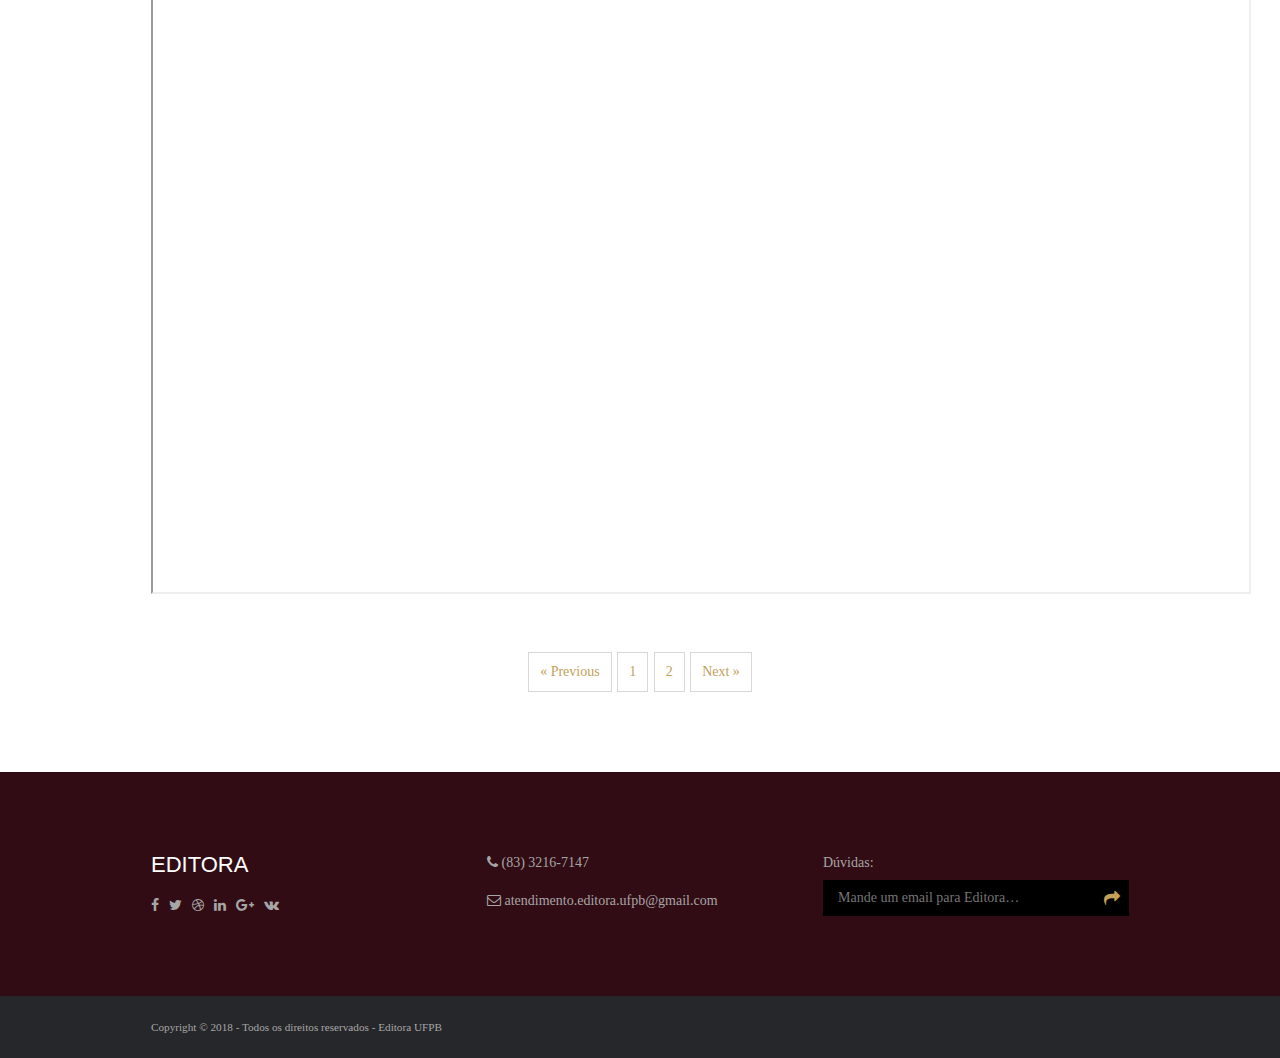
<file: pages/gallery.html>
<!DOCTYPE html>
<!--
Template Name: Lucas Aragão
GitHub : https://github.com/lucaasaragao
-->
<html>
<head>
<title>Editora UFPB</title>
<meta charset="utf-8">
<meta name="viewport" content="width=device-width, initial-scale=1.0, maximum-scale=1.0, user-scalable=no">
<link href="../layout/styles/layout.css" rel="stylesheet" type="text/css" media="all">
</head>
<body id="top">

<!-- barra do goveno começo -->
  <div id="barra-brasil" style="background:#7F7F7F; height: 20px; padding:0 0 0 10px;display:block;"> 
    <ul id="menu-barra-temp" style="list-style:none;">
      <li style="display:inline; float:left;padding-right:10px; margin-right:10px; border-right:1px solid #EDEDED"><a href="http://brasil.gov.br" style="font-family:sans,sans-serif; text-decoration:none; color:white;">Portal do Governo Brasileiro</a></li> 
      <li><a style="font-family:sans,sans-serif; text-decoration:none; color:white;" href="http://epwg.governoeletronico.gov.br/barra/atualize.html">Atualize sua Barra de Governo</a></li>
    </ul>
  </div> 

<!-- ################################################################################################ -->
<!-- ################################################################################################ -->
<!-- ################################################################################################ -->
<!-- Top Background Image Wrapper -->
<div class="bgded overlay" style="background-image:url('../images/demo/fundo.png');"> 
  <!-- ################################################################################################ -->
  <div class="wrapper row1">
    <header id="header" class="hoc clear"> 
      <!-- ################################################################################################ -->
      <div id="logo" class="fl_left">
        <h1><a href="../index.html">Editora UFPB</a></h1>
      </div>
          <nav id="mainav" class="fl_right">
        <ul class="clear">
          <li class="active"><a href="../index.html">Home</a></li>
          <li><a class="drop" href="#">Sobre</a>

            <ul>    
              <li><a href="full-width.html">Equipe</a></li>
              <li><a href="sidebar-left.html">A Editora</a></li>
              <li><a href="contato.html">Contato</a></li>
            </ul>
          </li>
          <li><a class="drop" href="#">Dúvidas</a>
            <ul>
              <li><a href="como_publicar.html">Como Publicar</a></li>
              <li><a href="#">Editais</a></li>
              <li><a href="https://sipac.ufpb.br/public/jsp/portal.jsf">Boletim de Serviços</a></li>
               <li><a href="ponto_vendas.html">Ponto de Vendas</a></li>
               <li><a href="#">Perguntas Frequentes</a></li>
            </ul>

          <li><a class="drop" href="">Catálogo</a>
            <ul>
              <li><a href="http://150.165.218.7/sistema/press5/index.php/UFPB/catalog" target="_blank">Acesso ao Catálogo</a></li>
              <li><a href="down_ebook.html">Download de E-books</a></li>
              <li><a href="#">Solicitar E-books </a></li>
            </ul>
          </li>


          
          <li><a href="noticias.html">Notícias</a></li>
          <li><a href="acesso.html">Acesso</a></li>


        </ul>
      </nav>
      <!-- ################################################################################################ -->
    </header>
  </div>
  <!-- ################################################################################################ -->
  <!-- ################################################################################################ -->
  <!-- ################################################################################################ -->
  <div class="wrapper row2">
    <div id="breadcrumb" class="hoc clear"> 
      <!-- ################################################################################################ -->
      <ul>
        <li><a href="pages/index.html">Home</a></li>
        <li><a href="#">Páginas</a></li>
        <li><a href="#">Catálogo</a></li>
       
      </ul>
      <!-- ################################################################################################ -->
    </div>
  </div>
  <!-- ################################################################################################ -->
</div>
<!-- End Top Background Image Wrapper -->
<!-- ################################################################################################ -->
<!-- ################################################################################################ -->
<!-- ################################################################################################ -->
<div class="wrapper row3">
  <main class="hoc container clear"> 
    <!-- main body -->
    <!-- ################################################################################################ -->
    <div class="content"> 
      <!-- ################################################################################################ -->
      <div id="gallery">
        <h2>Catálogo</h2>
        <p><iframe src="http://150.165.218.7/sistema/press5/index.php/UFPB/catalog" width="1100" height="1800" style=""></iframe></p>
        
      </div>
      <!-- ################################################################################################ -->
      <!-- ################################################################################################ -->
      <nav class="pagination">
        <ul>
          <li><a href="#">&laquo; Previous</a></li>
          <li><a href="#">1</a></li>
          <li><a href="#">2</a></li>
         
          <li><a href="#">Next &raquo;</a></li>
        </ul>
      </nav>
      <!-- ################################################################################################ -->
    </div>
    <!-- ################################################################################################ -->
    <!-- / main body -->
    <div class="clear"></div>
  </main>
</div>
<!-- ################################################################################################ -->
<!-- ################################################################################################ -->
<!-- ################################################################################################ -->
<div class="wrapper row4 bgded overlay" style="background-image:url('../images/demo/fundo.png');">
  <footer id="footer" class="hoc clear"> 
    <!-- ################################################################################################ -->
    <div class="one_third first">
      <h3 class="heading">Editora</h3>
      <ul class="faico clear">
        <li><a class="faicon-facebook" href="https://www.facebook.com/editoraufpb/"><i class="fa fa-facebook"></i></a></li>
        <li><a class="faicon-twitter" href="#"><i class="fa fa-twitter"></i></a></li>
        <li><a class="faicon-dribble" href="#"><i class="fa fa-dribbble"></i></a></li>
        <li><a class="faicon-linkedin" href="#"><i class="fa fa-linkedin"></i></a></li>
        <li><a class="faicon-google-plus" href="#"><i class="fa fa-google-plus"></i></a></li>
        <li><a class="faicon-vk" href="#"><i class="fa fa-vk"></i></a></li>
      </ul>
    </div>
    <div class="one_third">
      <ul class="nospace meta">
        <li class="btmspace-15"><i class="fa fa-phone"></i> (83) 3216-7147</li>
        <li><i class="fa fa-envelope-o"></i>  atendimento.editora.ufpb@gmail.com</li>
      </ul>
    </div>
    <div class="one_third">
      <form method="post" action="#">
        <fieldset>
          <legend>Dúvidas:</legend>
          <div class="clear">
            <input type="text" value="" placeholder="Mande um email para Editora&hellip;">
            <button class="fa fa-share" type="submit" title="Submit"><em>Submit</em></button>
          </div>
        </fieldset>
      </form>
    </div>
    <!-- ################################################################################################ -->
  </footer>
</div>
<!-- ################################################################################################ -->
<!-- ################################################################################################ -->
<!-- ################################################################################################ -->
<div class="wrapper row5">
  <div id="copyright" class="hoc clear"> 
    <!-- ################################################################################################ -->
    <p class="fl_left">Copyright &copy; 2018 - Todos os direitos reservados - <a href="#">Editora UFPB</a></p>
    <!-- ################################################################################################ -->
  </div>
</div>
<!-- ################################################################################################ -->
<!-- ################################################################################################ -->
<!-- ################################################################################################ -->
<a id="backtotop" href="#top"><i class="fa fa-chevron-up"></i></a>
<!-- JAVASCRIPTS -->
<script src="../layout/scripts/jquery.min.js"></script>
<script src="../layout/scripts/jquery.backtotop.js"></script>
<script src="../layout/scripts/jquery.mobilemenu.js"></script>
<!-- Script Começo Barra goveno -->
<script defer="defer" src="//barra.brasil.gov.br/barra.js" type="text/javascript"></script>
<!-- Script Fim Barra goveno -->
</body>
</html>
</file>
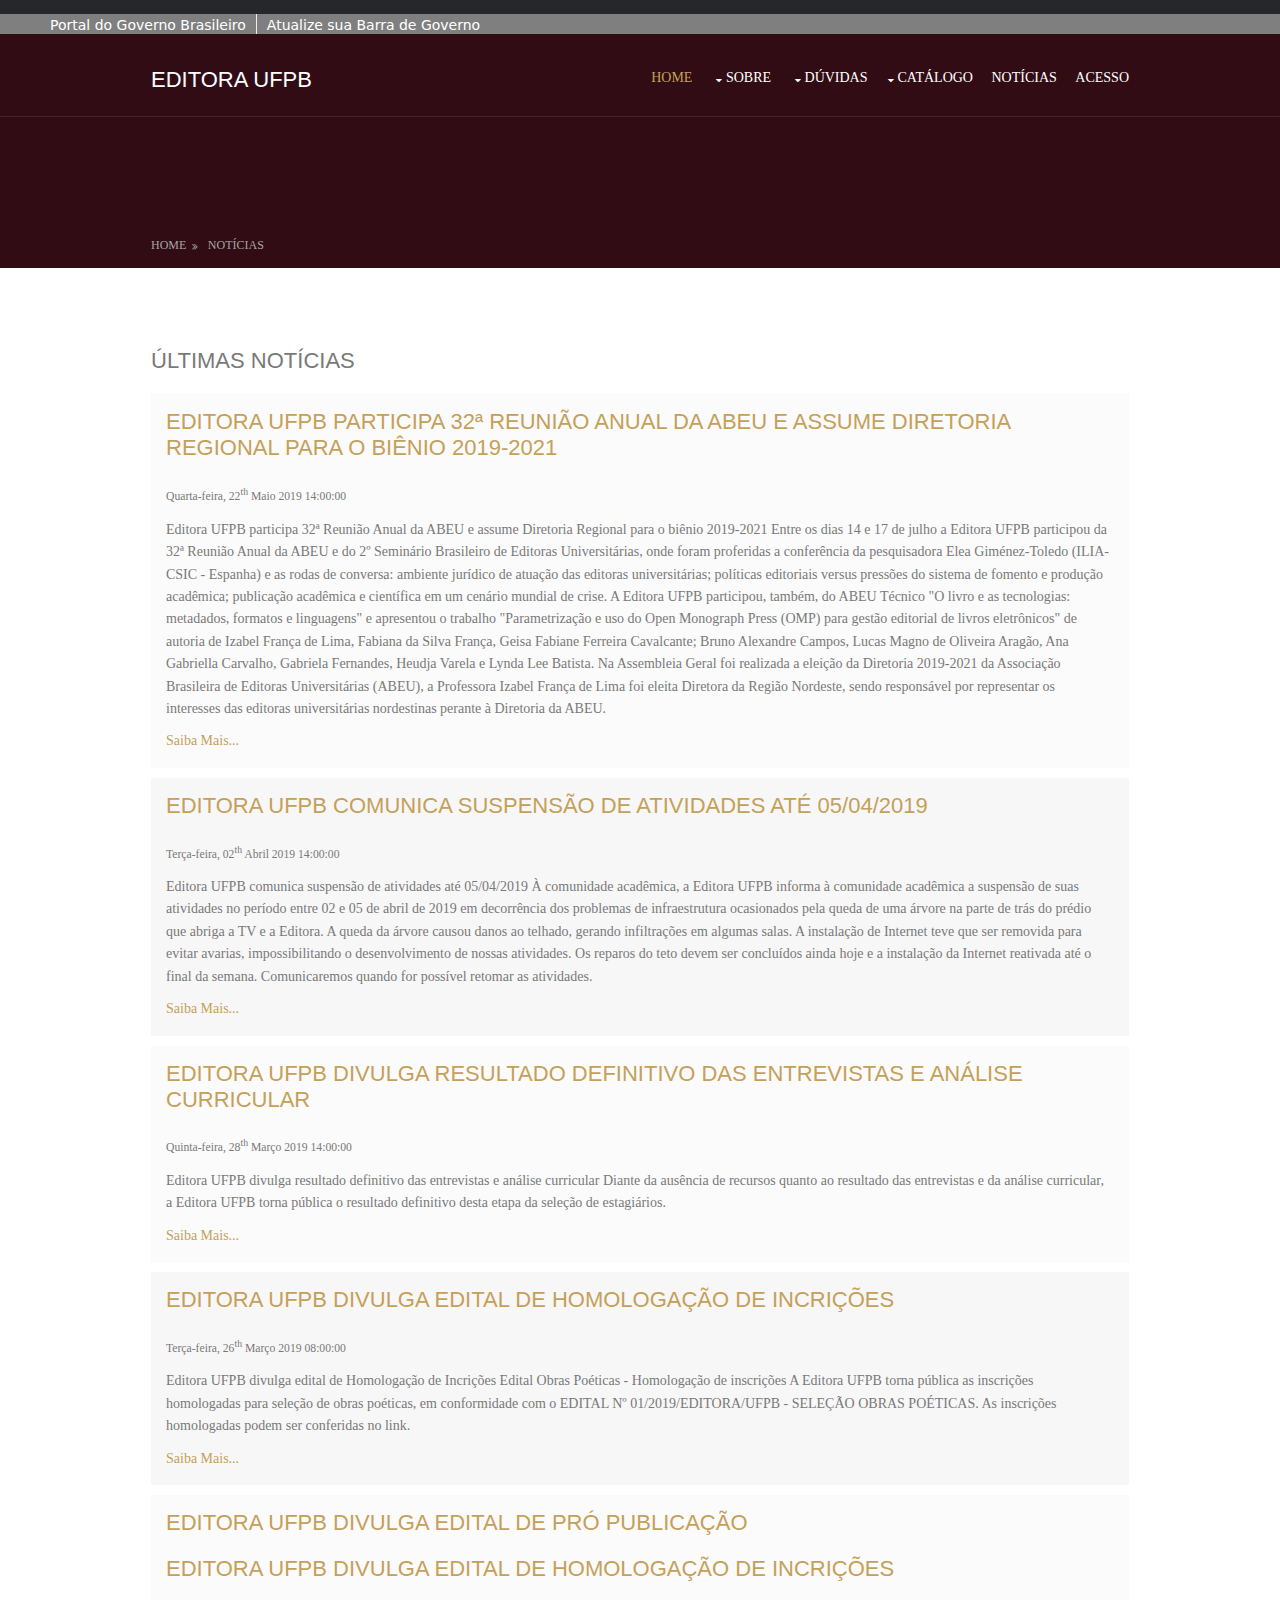
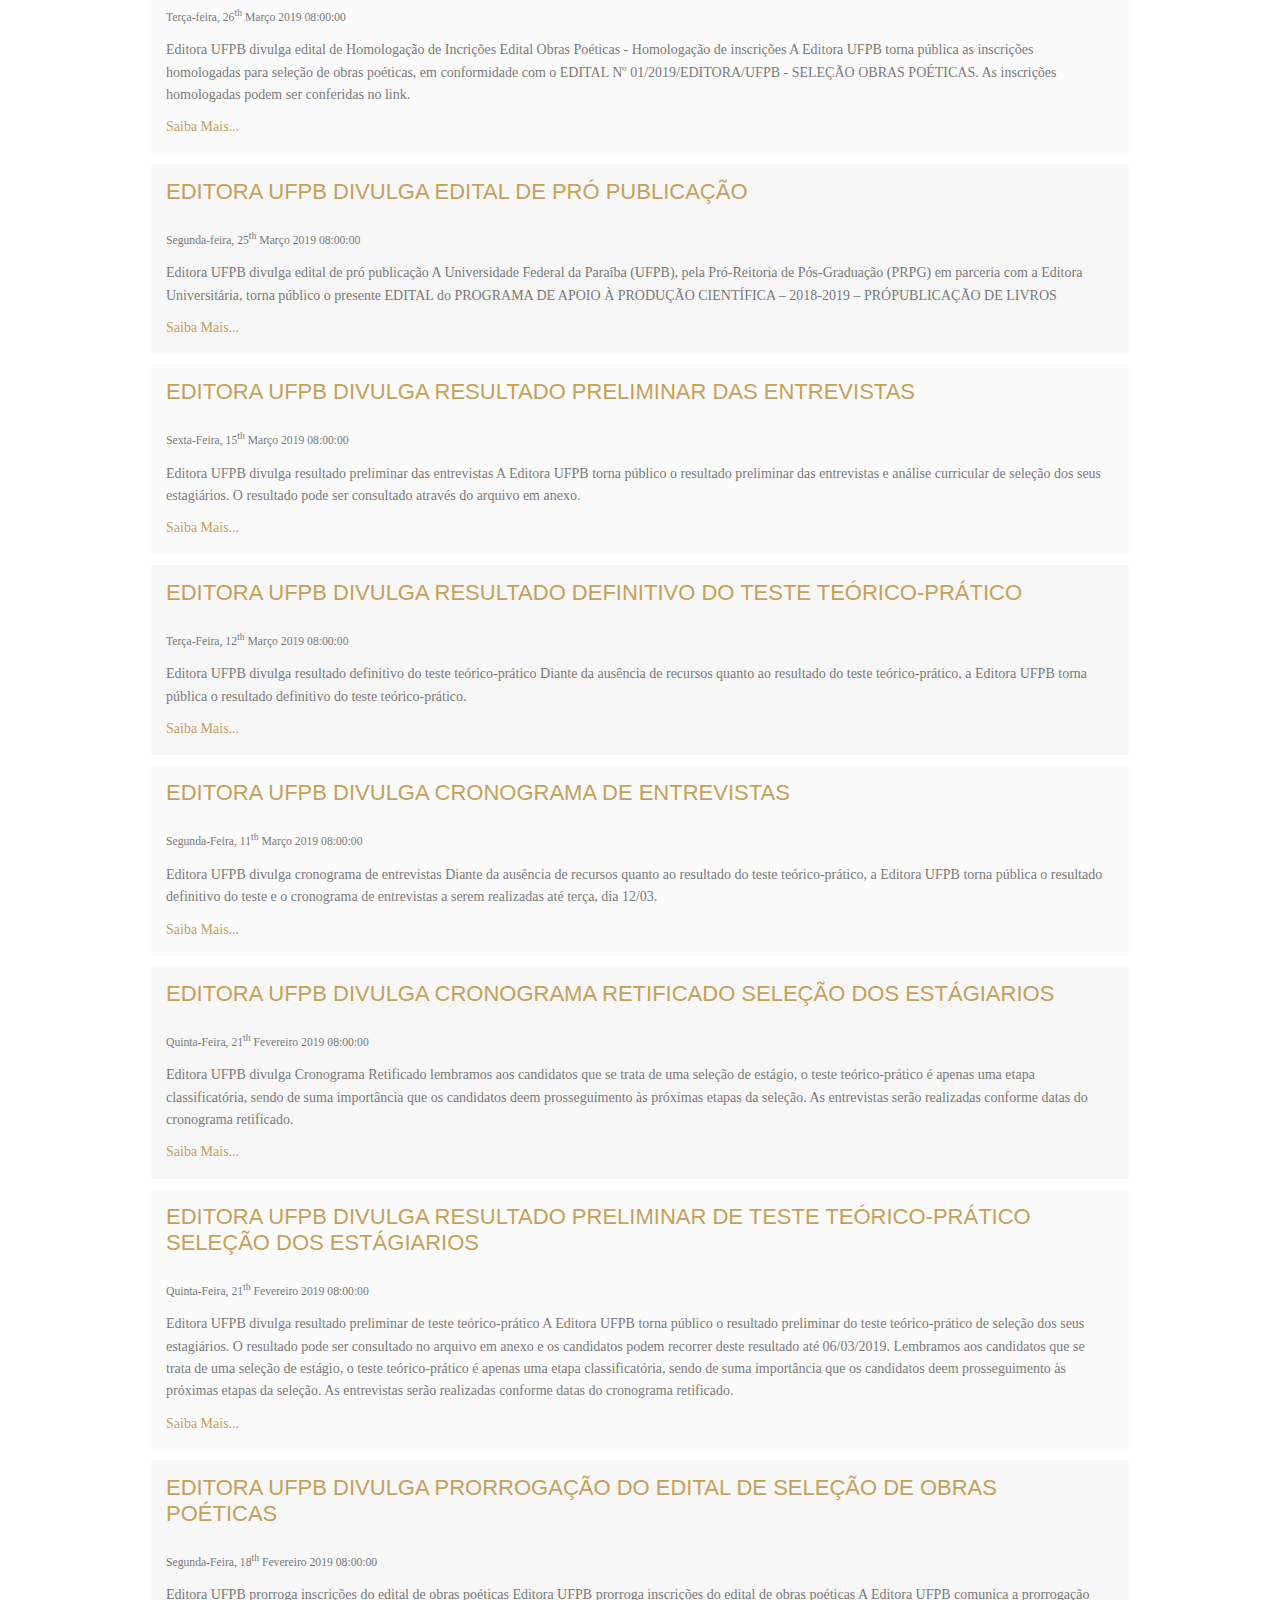
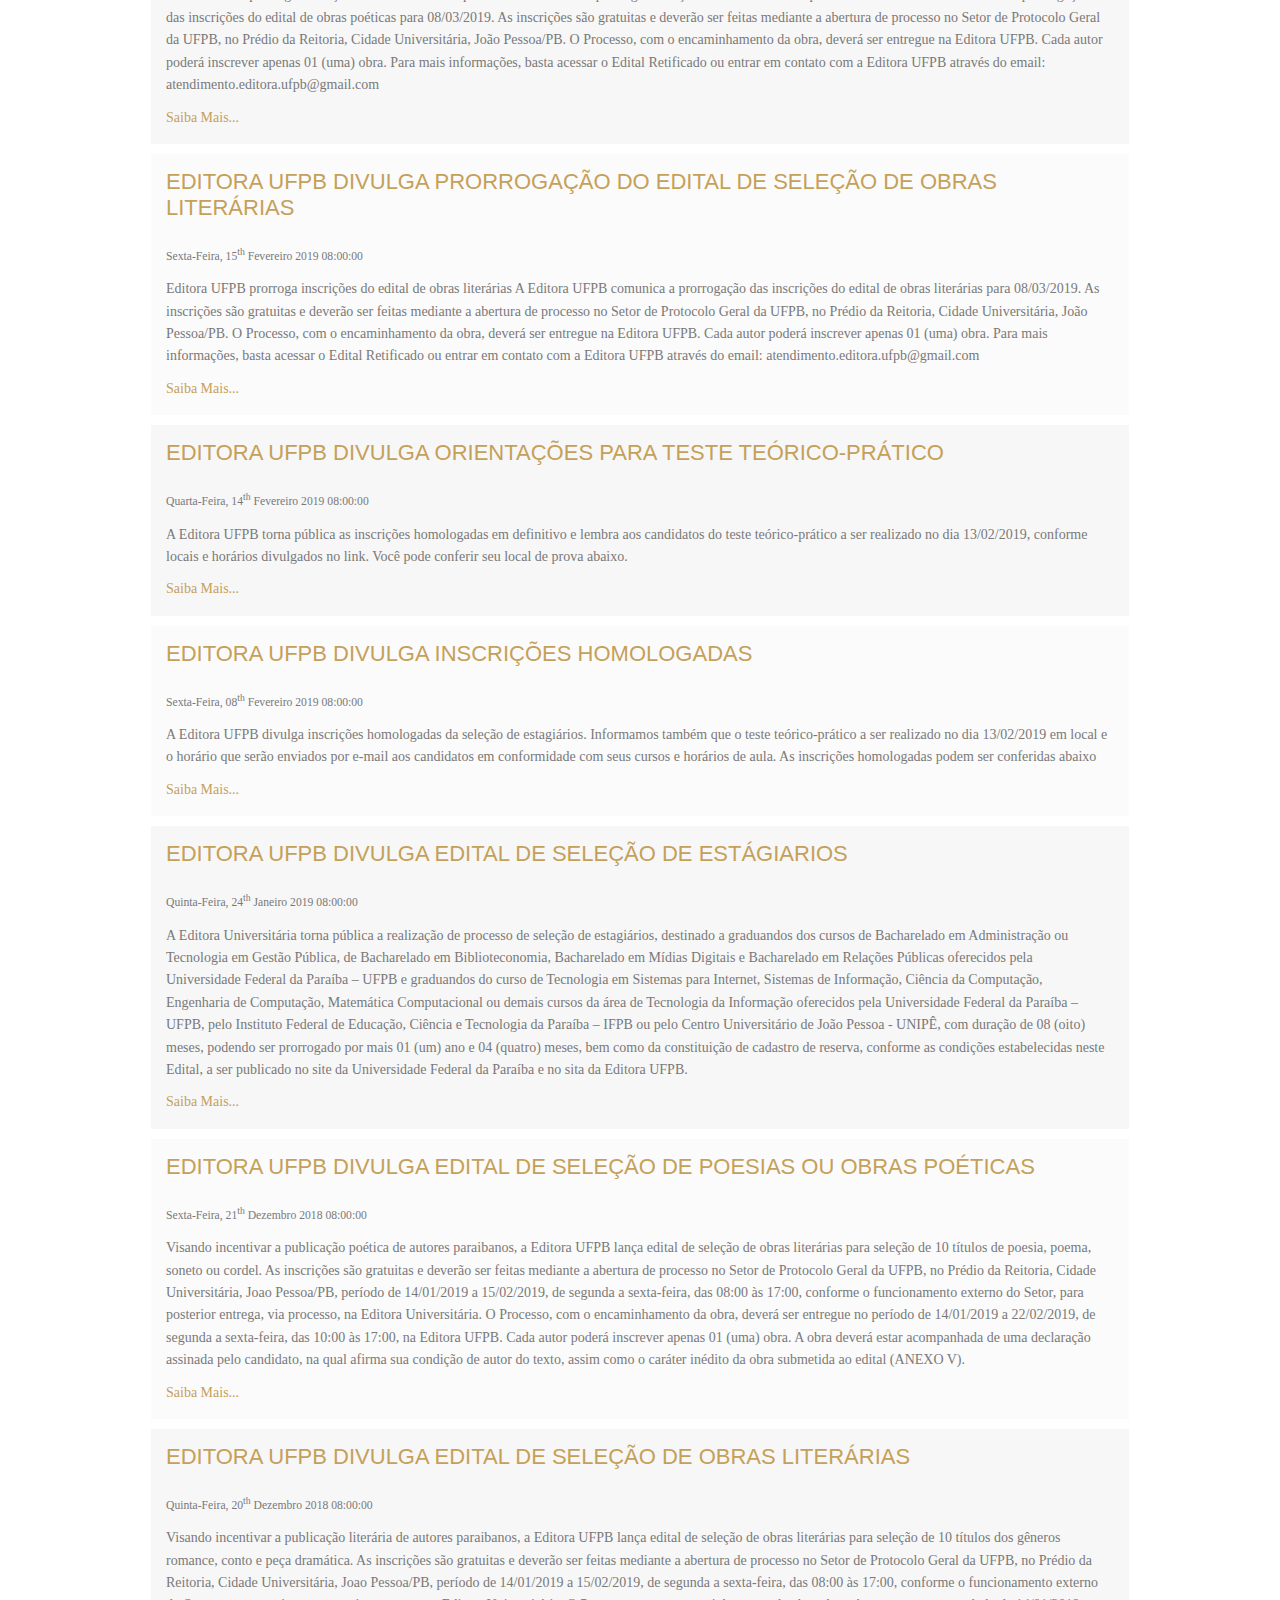
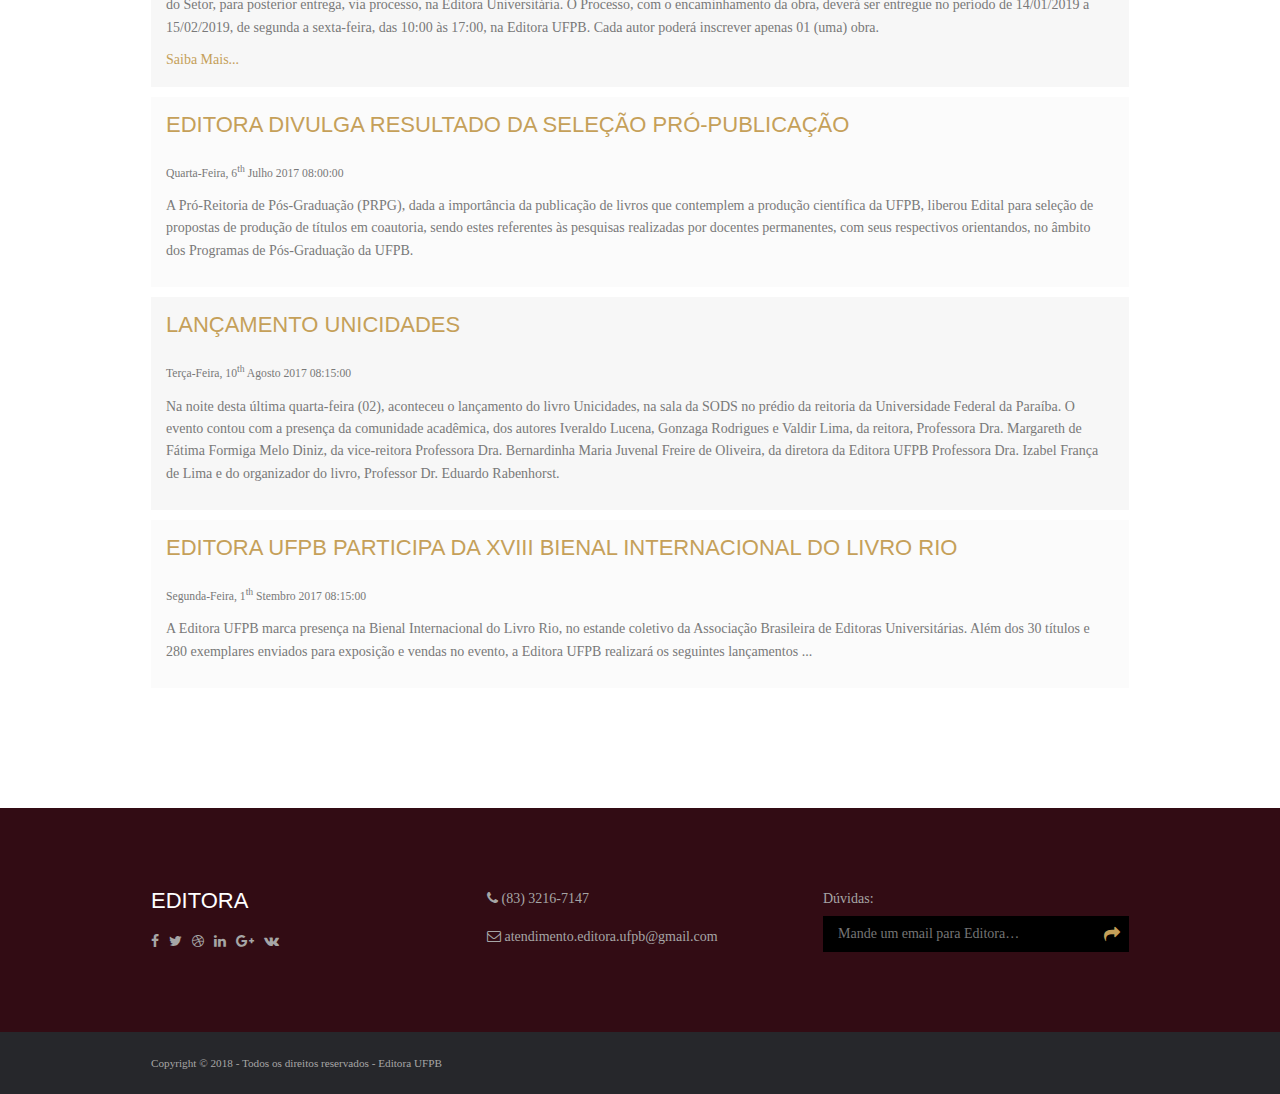
<file: pages/noticias.html>
<!DOCTYPE html>
<!--
Template Name: Lucas Aragão
GitHub : https://github.com/lucaasaragao
-->
<html>
<head>
<title>Editora UFPB</title>
<meta charset="utf-8">
<meta name="viewport" content="width=device-width, initial-scale=1.0, maximum-scale=1.0, user-scalable=no">
<link href="../layout/styles/layout.css" rel="stylesheet" type="text/css" media="all">
</head>
<body id="top">

  <!-- barra do goveno começo -->
  <div id="barra-brasil" style="background:#7F7F7F; height: 20px; padding:0 0 0 10px;display:block;"> 
    <ul id="menu-barra-temp" style="list-style:none;">
      <li style="display:inline; float:left;padding-right:10px; margin-right:10px; border-right:1px solid #EDEDED"><a href="http://brasil.gov.br" style="font-family:sans,sans-serif; text-decoration:none; color:white;">Portal do Governo Brasileiro</a></li> 
      <li><a style="font-family:sans,sans-serif; text-decoration:none; color:white;" href="http://epwg.governoeletronico.gov.br/barra/atualize.html">Atualize sua Barra de Governo</a></li>
    </ul>
  </div> 

<!-- Top Background Image Wrapper -->
<div class="bgded overlay" style="background-image:url('../images/demo/fundo.png');"> 
  <!-- ################################################################################################ -->
  <div class="wrapper row1">
    <header id="header" class="hoc clear"> 
      <!-- ################################################################################################ -->
      <div id="logo" class="fl_left">
        <h1><a href="../index.html">Editora UFPB</a></h1>
      </div>
            <nav id="mainav" class="fl_right">
        <ul class="clear">
          <li class="active"><a href="../index.html">Home</a></li>
          <li><a class="drop" href="#">Sobre</a>

            <ul>    
              <li><a href="full-width.html">Equipe</a></li>
              <li><a href="sidebar-left.html">A Editora</a></li>
              <li><a href="contato.html">Contato</a></li>
            </ul>
          </li>
          <li><a class="drop" href="#">Dúvidas</a>
            <ul>
              <li><a href="como_publicar.html">Como Publicar</a></li>
              <li><a href="editais.html">Editais</a></li>
              <li><a href="https://sipac.ufpb.br/public/jsp/portal.jsf">Boletim de Serviços</a></li>
               <li><a href="ponto_vendas.html">Ponto de Vendas</a></li>
               <li><a href="#">Perguntas Frequentes</a></li>
            </ul>

          <li><a class="drop" href="">Catálogo</a>
            <ul>
              <li><a href="http://www.editora.ufpb.br/sistema/press5/index.php/UFPB/catalog" target="_blank">Acesso ao Catálogo</a></li>
              <li><a href="down_ebook.html">Download de E-books</a></li>
              <li><a href="#">Solicitar E-books </a></li>
            </ul>
          </li>


          
          <li><a href="noticias.html">Notícias</a></li>
          <li><a href="acesso.html">Acesso</a></li>


        </ul>
      </nav>
      <!-- ################################################################################################ -->
    </header>
  </div>
  
  <div class="wrapper row2">
    <div id="breadcrumb" class="hoc clear"> 
      <!-- ################################################################################################ -->
      <ul>
        <li><a href="../index.html">Home</a></li>
        <li><a href="noticias.html">Notícias</a></li>
      </ul>
      <!-- ################################################################################################ -->
    </div>
  </div>
  <!-- ################################################################################################ -->
</div>

<div class="wrapper row3">
  <main class="hoc container clear"> 
    <!-- main body -->
    <!-- ################################################################################################ -->
    <div class="content"> 
      <!-- ################################################################################################ -->
      </div>
      <div id="comments">
        <h2>Últimas Notícias</h2>
        <ul>

            <li>
                <article>
                  <header>
                    <address>
                      <h4>  <a href="" target="_blank" >Editora UFPB participa 32ª Reunião Anual da ABEU e assume Diretoria Regional para o biênio 2019-2021 </a> </h4>
                    </address>
                    <time datetime="2045-02-06T08:15+00:00">Quarta-feira, 22<sup>th</sup> Maio 2019 14:00:00</time>
                  </header>
                  <div class="comcont">
                    <p>
                        Editora UFPB participa 32ª Reunião Anual da ABEU e assume Diretoria Regional para o biênio 2019-2021

                        Entre os dias 14 e 17 de julho a Editora UFPB participou da 32ª Reunião Anual da ABEU e do 2º Seminário Brasileiro de Editoras Universitárias, onde foram proferidas a conferência da pesquisadora Elea Giménez-Toledo (ILIA-CSIC - Espanha) e as rodas de conversa: ambiente jurídico de atuação das editoras universitárias; políticas editoriais versus pressões do sistema de fomento e produção acadêmica; publicação acadêmica e científica em um cenário mundial de crise.

                        A Editora UFPB participou, também, do ABEU Técnico "O livro e as tecnologias: metadados, formatos e linguagens" e apresentou o trabalho "Parametrização e uso do Open Monograph Press (OMP) para gestão editorial de livros eletrônicos" de autoria de Izabel França de Lima, Fabiana da Silva França, Geisa Fabiane Ferreira Cavalcante; Bruno Alexandre Campos, Lucas Magno de Oliveira Aragão, Ana Gabriella Carvalho, Gabriela Fernandes, Heudja Varela e Lynda Lee Batista.
                        
                        Na Assembleia Geral foi realizada a eleição da Diretoria 2019-2021 da Associação Brasileira de Editoras Universitárias (ABEU), a Professora Izabel França de Lima foi eleita Diretora da Região Nordeste, sendo responsável por representar os interesses das editoras universitárias nordestinas perante à Diretoria da ABEU.
                        

                        </p>

                        <a href="" target="_blank" >Saiba Mais...</a>
                  </div>
                </article>
              </li>

            <li>
                <article>
                  <header>
                    <address>
                      <h4>  <a href="" target="_blank" > Editora UFPB comunica suspensão de atividades até 05/04/2019</a> </h4>
                    </address>
                    <time datetime="2045-02-06T08:15+00:00">Terça-feira, 02<sup>th</sup> Abril 2019 14:00:00</time>
                  </header>
                  <div class="comcont">
                    <p>
                        Editora UFPB comunica suspensão de atividades até 05/04/2019

                        À comunidade acadêmica,
                        a Editora UFPB informa à comunidade acadêmica a suspensão de suas atividades no período entre 02 e 05 de abril de 2019 em
                        decorrência dos problemas de infraestrutura ocasionados pela queda de uma árvore na parte de trás do prédio que abriga a TV e
                        a Editora.
                       
                        A queda da árvore causou danos ao telhado, gerando infiltrações em algumas salas. A instalação de Internet teve que ser
                        removida para evitar avarias, impossibilitando o desenvolvimento de nossas atividades.
                        Os reparos do teto devem ser concluídos ainda hoje e a instalação da Internet reativada até o final da semana. Comunicaremos
                        quando for possível retomar as atividades.
                        

                        </p>

                        <a href="" target="_blank" >Saiba Mais...</a>
                  </div>
                </article>
              </li>

            <li>
                <article>
                  <header>
                    <address>
                      <h4>  <a href="https://drive.google.com/file/d/1F7J2p1YI0MYltDQEE0fwzrz2Mv2RIn6b/view?usp=sharing" target="_blank" > Editora UFPB divulga resultado definitivo das entrevistas e análise curricular</a> </h4>
                    </address>
                    <time datetime="2045-02-06T08:15+00:00">Quinta-feira, 28<sup>th</sup> Março 2019 14:00:00</time>
                  </header>
                  <div class="comcont">
                    <p>
                        Editora UFPB divulga resultado definitivo das entrevistas e análise curricular

                        Diante da ausência de recursos quanto ao resultado das entrevistas e da análise curricular, a Editora UFPB torna pública o resultado definitivo desta etapa da seleção de estagiários.

                        </p>

                        <a href="https://drive.google.com/file/d/1F7J2p1YI0MYltDQEE0fwzrz2Mv2RIn6b/view?usp=sharing" target="_blank" >Saiba Mais...</a>
                  </div>
                </article>
              </li>




            <li>
                <article>
                  <header>
                    <address>
                      <h4>  <a href=" https://drive.google.com/file/d/1X8dtNBP-kL2uPfa10acnNlYot35nfrgH/view" target="_blank" > Editora UFPB divulga edital de Homologação de Incrições</a> </h4>
                    </address>
                    <time datetime="2045-02-06T08:15+00:00">Terça-feira, 26<sup>th</sup> Março 2019 08:00:00</time>
                  </header>
                  <div class="comcont">
                    <p>
                        Editora UFPB divulga edital de Homologação de Incrições

                        Edital Obras Poéticas - Homologação de inscrições

                        A Editora UFPB torna pública as inscrições homologadas para seleção de obras poéticas, em conformidade com o EDITAL Nº 01/2019/EDITORA/UFPB - SELEÇÃO OBRAS POÉTICAS.

                        As inscrições homologadas podem ser conferidas no link.   
                        </p>

                        <a href="https://drive.google.com/file/d/1X8dtNBP-kL2uPfa10acnNlYot35nfrgH/view" target="_blank" >Saiba Mais...</a>
                  </div>
                </article>
              </li>

            <li>
                <article>
                  <header>
                    <address>
                      <h4>  <a href=" http://www.prpg.ufpb.br/prpg/contents/downloads/edital-pro-publicacao-de-livros-2018-2019.pdf/@@download/file/EDITAL%20PRO-PUBLICA%C3%87%C3%83O%20DE%20LIVROS.%202018-2019.pdf" target="_blank" >Editora UFPB divulga Edital de Pró Publicação</a> </h4>

                      <h4>  <a href=" https://drive.google.com/file/d/1X8dtNBP-kL2uPfa10acnNlYot35nfrgH/view" target="_blank" > Editora UFPB divulga edital de Homologação de Incrições</a> </h4>

                    </address>
                    <time datetime="2045-02-06T08:15+00:00">Terça-feira, 26<sup>th</sup> Março 2019 08:00:00</time>
                  </header>
                  <div class="comcont">
                    <p>
                        Editora UFPB divulga edital de Homologação de Incrições

                        Edital Obras Poéticas - Homologação de inscrições

                        A Editora UFPB torna pública as inscrições homologadas para seleção de obras poéticas, em conformidade com o EDITAL Nº 01/2019/EDITORA/UFPB - SELEÇÃO OBRAS POÉTICAS.

                        As inscrições homologadas podem ser conferidas no link.   
                        </p>

                        <a href="https://drive.google.com/file/d/1X8dtNBP-kL2uPfa10acnNlYot35nfrgH/view" target="_blank" >Saiba Mais...</a>
                  </div>
                </article>
              </li>

            <li>
                <article>
                  <header>
                    <address>
                      <h4>  <a href=" http://www.prpg.ufpb.br/prpg/contents/downloads/edital-pro-publicacao-de-livros-2018-2019.pdf/@@download/file/EDITAL%20PRO-PUBLICA%C3%87%C3%83O%20DE%20LIVROS.%202018-2019.pdf" target="_blank" >Editora UFPB divulga Edital de Pró Publicação</a> </h4>
                    </address>
                    <time datetime="2045-02-06T08:15+00:00">Segunda-feira, 25<sup>th</sup> Março 2019 08:00:00</time>
                  </header>
                  <div class="comcont">
                    <p>
                        Editora UFPB divulga edital de pró publicação

                        A Universidade Federal da Paraíba (UFPB), pela Pró-Reitoria de Pós-Graduação (PRPG)
                        em parceria com a Editora Universitária, torna público o presente EDITAL do
                        PROGRAMA DE APOIO À PRODUÇÃO CIENTÍFICA – 2018-2019 – PRÓPUBLICAÇÃO DE LIVROS
                        </p>

                        <a href="http://www.prpg.ufpb.br/prpg/contents/downloads/edital-pro-publicacao-de-livros-2018-2019.pdf/@@download/file/EDITAL%20PRO-PUBLICA%C3%87%C3%83O%20DE%20LIVROS.%202018-2019.pdf" target="_blank" >Saiba Mais...</a>
                  </div>
                </article>
              </li>

            <li>
                <article>
                  <header>
                    <address>
                      <h4>  <a href=" https://drive.google.com/file/d/1hmZt_yCHoNawwUB-UPBlfV1jjcenyqtX/view?usp=sharing" target="_blank" >Editora UFPB divulga resultado preliminar das entrevistas</a> </h4>
                    </address>
                    <time datetime="2045-02-06T08:15+00:00">Sexta-Feira, 15<sup>th</sup> Março 2019 08:00:00</time>
                  </header>
                  <div class="comcont">
                    <p>
                        Editora UFPB divulga resultado preliminar das entrevistas

                        A Editora UFPB torna público o resultado preliminar das entrevistas e análise curricular de seleção dos seus estagiários. O resultado pode ser consultado através do arquivo em anexo.

                        </p>

                        <a href=" https://drive.google.com/file/d/1hmZt_yCHoNawwUB-UPBlfV1jjcenyqtX/view?usp=sharing" target="_blank" >Saiba Mais...</a>
                  </div>
                </article>
              </li>

            <li>
                <article>
                  <header>
                    <address>
                      <h4>  <a href=" https://drive.google.com/file/d/1rAuwq2wvGo7kgjfxKJ-86DAI--MQeuC_/view?usp=sharing" target="_blank" >Editora UFPB divulga resultado definitivo do teste teórico-prático</a> </h4>
                    </address>
                    <time datetime="2045-02-06T08:15+00:00">Terça-Feira, 12<sup>th</sup> Março 2019 08:00:00</time>
                  </header>
                  <div class="comcont">
                    <p>
                        Editora UFPB divulga resultado definitivo do teste teórico-prático

                        Diante da ausência de recursos quanto ao resultado  do teste teórico-prático, a Editora UFPB torna pública o resultado definitivo do teste teórico-prático. 
                        </p>

                        <a href=" https://drive.google.com/file/d/1rAuwq2wvGo7kgjfxKJ-86DAI--MQeuC_/view?usp=sharing" target="_blank" >Saiba Mais...</a>
                  </div>
                </article>
              </li>


        <li>
                <article>
                  <header>
                    <address>
                      <h4>  <a href="https://drive.google.com/file/d/1VJmGtDoiULjpl5e0ARxamex2pKBXe9eE/view" target="_blank" >Editora UFPB divulga cronograma de entrevistas</a> </h4>
                    </address>
                    <time datetime="2045-02-06T08:15+00:00">Segunda-Feira, 11<sup>th</sup> Março 2019 08:00:00</time>
                  </header>
                  <div class="comcont">
                    <p>
                        Editora UFPB divulga cronograma de entrevistas
                        
                        Diante da ausência de recursos quanto ao resultado  do teste teórico-prático, a Editora UFPB torna pública o resultado definitivo do teste e o cronograma de entrevistas a serem realizadas até terça, dia 12/03.
                        </p>

                        <a href="https://drive.google.com/file/d/1VJmGtDoiULjpl5e0ARxamex2pKBXe9eE/view" target="_blank" >Saiba Mais...</a>
                  </div>
                </article>
              </li>

            <li>
                <article>
                  <header>
                    <address>
                      <h4>  <a href="https://drive.google.com/file/d/1ETq7fwtP7rNM2veasH-0gtPHGN5jOTFq/view" target="_blank" >Editora UFPB divulga Cronograma Retificado seleção dos estágiarios </a> </h4>
                    </address>
                    <time datetime="2045-02-06T08:15+00:00">Quinta-Feira, 21<sup>th</sup> Fevereiro 2019 08:00:00</time>
                  </header>
                  <div class="comcont">
                    <p>
                        Editora UFPB divulga Cronograma Retificado  
                        
                        lembramos aos candidatos que se trata de uma seleção de estágio, o teste teórico-prático é apenas uma etapa classificatória, sendo de suma importância que os candidatos deem prosseguimento às próximas etapas da seleção. 
                        
                        As entrevistas serão realizadas conforme datas do cronograma retificado.
                        </p>

                        <a href="https://drive.google.com/file/d/1ETq7fwtP7rNM2veasH-0gtPHGN5jOTFq/view" target="_blank" >Saiba Mais...</a>
                  </div>
                </article>
              </li>



            <li>
                <article>
                  <header>
                    <address>
                      <h4>  <a href="https://drive.google.com/file/d/1alhF9pXbnx2kGJMdwNzF3JhM3OBhUH9o/view" target="_blank" >Editora UFPB divulga resultado preliminar de teste teórico-prático seleção dos estágiarios </a> </h4>
                    </address>
                    <time datetime="2045-02-06T08:15+00:00">Quinta-Feira, 21<sup>th</sup> Fevereiro 2019 08:00:00</time>
                  </header>
                  <div class="comcont">
                    <p>
                        Editora UFPB divulga resultado preliminar de teste teórico-prático

                        A Editora UFPB torna público o resultado preliminar do teste teórico-prático de seleção dos seus estagiários. O resultado pode ser consultado no arquivo em anexo e os candidatos podem recorrer deste resultado até 06/03/2019. 
                        
                        Lembramos aos candidatos que se trata de uma seleção de estágio, o teste teórico-prático é apenas uma etapa classificatória, sendo de suma importância que os candidatos deem prosseguimento às próximas etapas da seleção. 
                        
                        As entrevistas serão realizadas conforme datas do cronograma retificado.
                        </p>

                        <a href="https://drive.google.com/file/d/1alhF9pXbnx2kGJMdwNzF3JhM3OBhUH9o/view" target="_blank" >Saiba Mais...</a>
                  </div>
                </article>
              </li>


            <li>
                <article>
                  <header>
                    <address>
                      <h4>  <a href="https://drive.google.com/file/d/18_aaDst-F4QZuL4BhtpEBSD5AHb8PTqS/view" target="_blank" >Editora UFPB divulga prorrogação do Edital de seleção de obras Poéticas </a> </h4>
                    </address>
                    <time datetime="2045-02-06T08:15+00:00">Segunda-Feira, 18<sup>th</sup> Fevereiro 2019 08:00:00</time>
                  </header>
                  <div class="comcont">
                    <p>Editora UFPB prorroga inscrições do edital de obras poéticas  

                        Editora UFPB prorroga inscrições do edital de obras poéticas 

                          A Editora UFPB comunica a prorrogação das inscrições do edital de obras poéticas para 08/03/2019.

                          As inscrições são gratuitas e deverão ser feitas mediante a abertura de processo no Setor de Protocolo Geral da UFPB, no Prédio da Reitoria, Cidade Universitária, João Pessoa/PB.

                          O Processo, com o encaminhamento da obra, deverá ser entregue na Editora UFPB. 

                          Cada autor poderá inscrever apenas 01 (uma) obra.

                          Para mais informações, basta acessar o Edital Retificado ou entrar em contato com a Editora UFPB através do email: atendimento.editora.ufpb@gmail.com
                        </p>

                        <a href="https://drive.google.com/file/d/18_aaDst-F4QZuL4BhtpEBSD5AHb8PTqS/view" target="_blank" >Saiba Mais...</a>
                  </div>
                </article>
              </li>

            <li>
                <article>
                  <header>
                    <address>
                      <h4>  <a href="https://drive.google.com/file/d/1NcoypJyXZqQk-YZ0q0g1p3TKxevLkLgS/view?usp=sharing" target="_blank" >Editora UFPB divulga prorrogação do Edital de seleção de obras literárias </a> </h4>
                    </address>
                    <time datetime="2045-02-06T08:15+00:00">Sexta-Feira, 15<sup>th</sup> Fevereiro 2019 08:00:00</time>
                  </header>
                  <div class="comcont">
                    <p>Editora UFPB prorroga inscrições do edital de obras literárias 

                        A Editora UFPB comunica a prorrogação das inscrições do edital de obras literárias para 08/03/2019.
                        
                        As inscrições são gratuitas e deverão ser feitas mediante a abertura de processo no Setor de Protocolo Geral da UFPB, no Prédio da Reitoria, Cidade Universitária, João Pessoa/PB.
                        
                        O Processo, com o encaminhamento da obra, deverá ser entregue na Editora UFPB. 
                        
                        Cada autor poderá inscrever apenas 01 (uma) obra.
                        
                        Para mais informações, basta acessar o Edital Retificado ou entrar em contato com a Editora UFPB através do email: atendimento.editora.ufpb@gmail.com
                        </p>

                        <a href="https://drive.google.com/file/d/1NcoypJyXZqQk-YZ0q0g1p3TKxevLkLgS/view?usp=sharing" target="_blank" >Saiba Mais...</a>
                  </div>
                </article>
              </li>


            <li>
                <article>
                  <header>
                    <address>
                     <h4> <a href="https://drive.google.com/open?id=14fDPiNc2AgXyxiomWMDamUyZT3zjGxTf" target="_blank">Editora UFPB divulga Orientações para Teste teórico-prático </a> </h4>
                    </address>
                    
                    <time datetime="2045-02-06T08:15+00:00">Quarta-Feira, 14<sup>th</sup> Fevereiro 2019 08:00:00</time>
                  </header>
                  <div class="comcont">
                    <p>A Editora UFPB torna pública as inscrições homologadas em definitivo e lembra aos candidatos do teste teórico-prático a ser 
                      realizado no dia 13/02/2019, conforme locais e horários divulgados no link. Você pode conferir seu local de prova abaixo.
                     </p>

                        <a href="https://drive.google.com/open?id=14fDPiNc2AgXyxiomWMDamUyZT3zjGxTf" target="_blank" >Saiba Mais...</a>
                  </div>
                </article>
            </li>

            <li>
                <article>
                  <header>
                    <address>
                     <h4> <a href="http://bit.ly/inscriçõeshomologadas" target="_blank">Editora UFPB divulga Inscrições Homologadas </a> </h4>
                    </address>
                    
                    <time datetime="2045-02-06T08:15+00:00">Sexta-Feira, 08<sup>th</sup> Fevereiro 2019 08:00:00</time>
                  </header>
                  <div class="comcont">
                    <p>A Editora UFPB divulga inscrições homologadas da seleção de estagiários. Informamos também que o teste teórico-prático a ser realizado no dia 13/02/2019 em local 
                      e o horário que serão enviados por e-mail aos candidatos 
                      em conformidade com seus cursos e horários de aula. 
                      As inscrições homologadas podem ser conferidas abaixo </p>

                        <a href="http://bit.ly/inscriçõeshomologadas" target="_blank" >Saiba Mais...</a>
                  </div>
                </article>
            </li>


            <li>
                <article>
                  <header>
                    <address>
                    <h4> <a  href="https://drive.google.com/file/d/1Tu4UwMOFt4lFVRWGznGuDEXqKONaSXWL/view?usp=sharing" target="_blank">Editora UFPB divulga Edital de Seleção de Estágiarios </a> </h4>
                    </address>
                    
                    <time datetime="2045-02-06T08:15+00:00">Quinta-Feira, 24<sup>th</sup> Janeiro 2019 08:00:00</time>
                  </header>
                  <div class="comcont">
                    <p>A Editora Universitária torna pública a realização de processo de seleção
                        de estagiários, destinado a graduandos dos cursos de Bacharelado em
                        Administração ou Tecnologia em Gestão Pública, de Bacharelado em
                        Biblioteconomia, Bacharelado em Mídias Digitais e Bacharelado em Relações
                        Públicas oferecidos pela Universidade Federal da Paraíba – UFPB e graduandos
                        do curso de Tecnologia em Sistemas para Internet, Sistemas de Informação,
                        Ciência da Computação, Engenharia de Computação, Matemática Computacional
                        ou demais cursos da área de Tecnologia da Informação oferecidos pela
                        Universidade Federal da Paraíba – UFPB, pelo Instituto Federal de Educação,
                        Ciência e Tecnologia da Paraíba – IFPB ou pelo Centro Universitário de João
                        Pessoa - UNIPÊ, com duração de 08 (oito) meses, podendo ser prorrogado por
                        mais 01 (um) ano e 04 (quatro) meses, bem como da constituição de cadastro
                        de reserva, conforme as condições estabelecidas neste Edital, a ser publicado no
                        site da Universidade Federal da Paraíba e no sita da Editora UFPB.</p>

                        <a href="https://drive.google.com/file/d/1Tu4UwMOFt4lFVRWGznGuDEXqKONaSXWL/view?usp=sharing" target="_blank" >Saiba Mais...</a>
                  </div>
                </article>
            </li>

            <li>
                <article>
                  <header>
                    <address>
                    <h4>  <a href="https://drive.google.com/file/d/1avWq00ZQX2cLM4LBscvw6fDj9b0E6dD2/view" target="_blank">Editora UFPB divulga Edital de Seleção de Poesias ou Obras Poéticas </a> </h4>
                    </address>
                    
                    <time datetime="2045-02-06T08:15+00:00">Sexta-Feira, 21<sup>th</sup> Dezembro 2018 08:00:00</time>
                  </header>
                  <div class="comcont">
                    <p>Visando incentivar a publicação poética de autores paraibanos, a Editora UFPB lança edital de seleção de obras literárias para seleção de 10 títulos de poesia, poema, soneto ou cordel.

                        As inscrições são gratuitas e deverão ser feitas mediante a abertura de processo no Setor de Protocolo Geral da UFPB, no Prédio da Reitoria, Cidade Universitária, Joao Pessoa/PB, período de 14/01/2019 a 15/02/2019, de segunda a sexta-feira, das 08:00 às 17:00, conforme o funcionamento externo do Setor, para posterior entrega, via processo, na Editora Universitária.
                        
                        O Processo, com o encaminhamento da obra, deverá ser entregue no período de 14/01/2019 a 22/02/2019, de segunda a sexta-feira, das 10:00 às 17:00, na Editora UFPB. 
                        
                        Cada autor poderá inscrever apenas 01 (uma) obra.
                        
                        A obra deverá estar acompanhada de uma declaração assinada pelo candidato, na qual afirma sua condição de autor do texto, assim como o caráter inédito da obra submetida ao edital (ANEXO V).</p>

                        <a href="https://drive.google.com/file/d/1avWq00ZQX2cLM4LBscvw6fDj9b0E6dD2/view" target="_blank" >Saiba Mais...</a>
                  </div>
                </article>
              </li>
          
            <li>
                <article>
                  <header>
                    <address>
                      <h4>  <a href="https://drive.google.com/file/d/14IqypZh0qe26u9WlpZzN1KbfGMbfixaI/view" target="_blank" >Editora UFPB divulga Edital de seleção de obras literárias </a> </h4>
                    </address>
                    <time datetime="2045-02-06T08:15+00:00">Quinta-Feira, 20<sup>th</sup> Dezembro 2018 08:00:00</time>
                  </header>
                  <div class="comcont">
                    <p>Visando incentivar a publicação literária de autores paraibanos, a Editora UFPB lança edital de seleção de obras literárias para seleção de 10 títulos dos gêneros romance, conto e peça dramática.

                        As inscrições são gratuitas e deverão ser feitas mediante a abertura de processo no Setor de Protocolo Geral da UFPB, no Prédio da Reitoria, Cidade Universitária, Joao Pessoa/PB, período de 14/01/2019 a 15/02/2019, de segunda a sexta-feira, das 08:00 às 17:00, conforme o funcionamento externo do Setor, para posterior entrega, via processo, na Editora Universitária. 
                        
                        O Processo, com o encaminhamento da obra, deverá ser entregue no período de 14/01/2019 a 15/02/2019, de segunda a sexta-feira, das 10:00 às 17:00, na Editora UFPB. 
                        
                        Cada autor poderá inscrever apenas 01 (uma) obra.</p>

                        <a href="https://drive.google.com/file/d/14IqypZh0qe26u9WlpZzN1KbfGMbfixaI/view" target="_blank" >Saiba Mais...</a>
                  </div>
                </article>
              </li>

          <li>
            <article>
              <header>
                <address>
                <h4>  <a href="#">Editora divulga resultado da seleção Pró-Publicação</a> </h4>
                </address>
                <time datetime="2045-04-06T08:15+00:00">Quarta-Feira, 6<sup>th</sup> Julho 2017 08:00:00</time>
              </header>
              <div class="comcont">
                <p>A Pró-Reitoria de Pós-Graduação (PRPG), dada a importância da publicação de livros que contemplem a produção científica da UFPB, liberou Edital para seleção de propostas de produção de títulos em coautoria, sendo estes referentes às pesquisas realizadas por docentes permanentes, com seus respectivos orientandos, no âmbito dos Programas de Pós-Graduação da UFPB.</p>
              </div>
            </article>
          </li>
          <li>
            <article>
              <header>
                
                <address>
                <h4> <a href="#">Lançamento Unicidades</a> </h4>
                </address>
                <time datetime="2045-04-06T08:15+00:00">Terça-Feira, 10<sup>th</sup> Agosto 2017 08:15:00</time>
              </header>
              <div class="comcont">
                <p>Na noite desta última quarta-feira (02), aconteceu o lançamento do livro Unicidades, na sala da SODS no prédio da reitoria da Universidade Federal da Paraíba. O evento contou com a presença da comunidade acadêmica, dos autores Iveraldo Lucena, Gonzaga Rodrigues e Valdir Lima, da reitora, Professora Dra. Margareth de Fátima Formiga Melo Diniz, da vice-reitora Professora Dra. Bernardinha Maria Juvenal Freire de Oliveira, da diretora da Editora UFPB Professora Dra. Izabel França de Lima e do organizador do livro, Professor Dr. Eduardo Rabenhorst.</p>
              </div>
            </article>
          </li>
          <li>
            <article>
              <header>
                <address>
                <h4> <a href="#">Editora UFPB participa da XVIII Bienal Internacional do Livro Rio</a> </h4>
                </address>
                <time datetime="2045-04-06T08:15+00:00">Segunda-Feira, 1<sup>th</sup> Stembro 2017 08:15:00</time>
              </header>
              <div class="comcont">
                <p>A Editora UFPB marca presença na Bienal Internacional do Livro Rio, no estande coletivo da Associação Brasileira de Editoras Universitárias. Além dos 30 títulos e 280 exemplares enviados para exposição e vendas no evento, a Editora UFPB realizará os seguintes lançamentos ...</p>
              </div>
            </article>
          </li>
        </ul>
       <!-- <h2>Write A Comment</h2>
        <form action="#" method="post">
          <div class="one_third first">
            <label for="name">Name <span>*</span></label>
            <input type="text" name="name" id="name" value="" size="22" required>
          </div>
          <div class="one_third">
            <label for="email">Mail <span>*</span></label>
            <input type="email" name="email" id="email" value="" size="22" required>
          </div>
          <div class="one_third">
            <label for="url">Website</label>
            <input type="url" name="url" id="url" value="" size="22">
          </div>
          <div class="block clear">
            <label for="comment">Your Comment</label>
            <textarea name="comment" id="comment" cols="25" rows="10"></textarea>
          </div>
          <div>
            <input type="submit" name="submit" value="Submit Form">
            &nbsp;
            <input type="reset" name="reset" value="Reset Form">
          </div>
        </form>
      </div>-->
      <!-- ################################################################################################ -->
    </div>
    <!-- ################################################################################################ -->
    <!-- / main body -->
    <div class="clear"></div>
  </main>
</div>

<div class="wrapper row4 bgded overlay" style="background-image:url('../images/demo/fundo.png');">
  <footer id="footer" class="hoc clear"> 
    <!-- ################################################################################################ -->
    <div class="one_third first">
      <h3 class="heading">Editora</h3>
      <ul class="faico clear">
        <li><a class="faicon-facebook" href="https://www.facebook.com/editoraufpb/"><i class="fa fa-facebook"></i></a></li>
        <li><a class="faicon-twitter" href="#"><i class="fa fa-twitter"></i></a></li>
        <li><a class="faicon-dribble" href="#"><i class="fa fa-dribbble"></i></a></li>
        <li><a class="faicon-linkedin" href="#"><i class="fa fa-linkedin"></i></a></li>
        <li><a class="faicon-google-plus" href="#"><i class="fa fa-google-plus"></i></a></li>
        <li><a class="faicon-vk" href="#"><i class="fa fa-vk"></i></a></li>
      </ul>
    </div>
   <div class="one_third">
      <ul class="nospace meta">
        <li class="btmspace-15"><i class="fa fa-phone"></i> (83) 3216-7147</li>
        <li><i class="fa fa-envelope-o"></i>  atendimento.editora.ufpb@gmail.com</li>
      </ul>
    </div>
    <div class="one_third">
      <form method="post" action="#">
        <fieldset>
          <legend>Dúvidas:</legend>
          <div class="clear">
            <input type="text" value="" placeholder="Mande um email para Editora&hellip;">
            <button class="fa fa-share" type="submit" title="Submit"><em>Submit</em></button>
          </div>
        </fieldset>
      </form>
    </div>
    <!-- ################################################################################################ -->
  </footer>
</div>

<div class="wrapper row5">
  <div id="copyright" class="hoc clear"> 
    <!-- ################################################################################################ -->
    <p class="fl_left">Copyright &copy; 2018 - Todos os direitos reservados - <a href="#">Editora UFPB</a></p>
    <!-- ################################################################################################ -->
  </div>
</div>

<a id="backtotop" href="#top"><i class="fa fa-chevron-up"></i></a>
<!-- JAVASCRIPTS -->
<script src="../layout/scripts/jquery.min.js"></script>
<script src="../layout/scripts/jquery.backtotop.js"></script>
<script src="../layout/scripts/jquery.mobilemenu.js"></script>
<!-- Script Começo Barra goveno -->
<script defer="defer" src="//barra.brasil.gov.br/barra.js" type="text/javascript"></script>
<!-- Script Fim Barra goveno -->
</body>
</html>
</file>
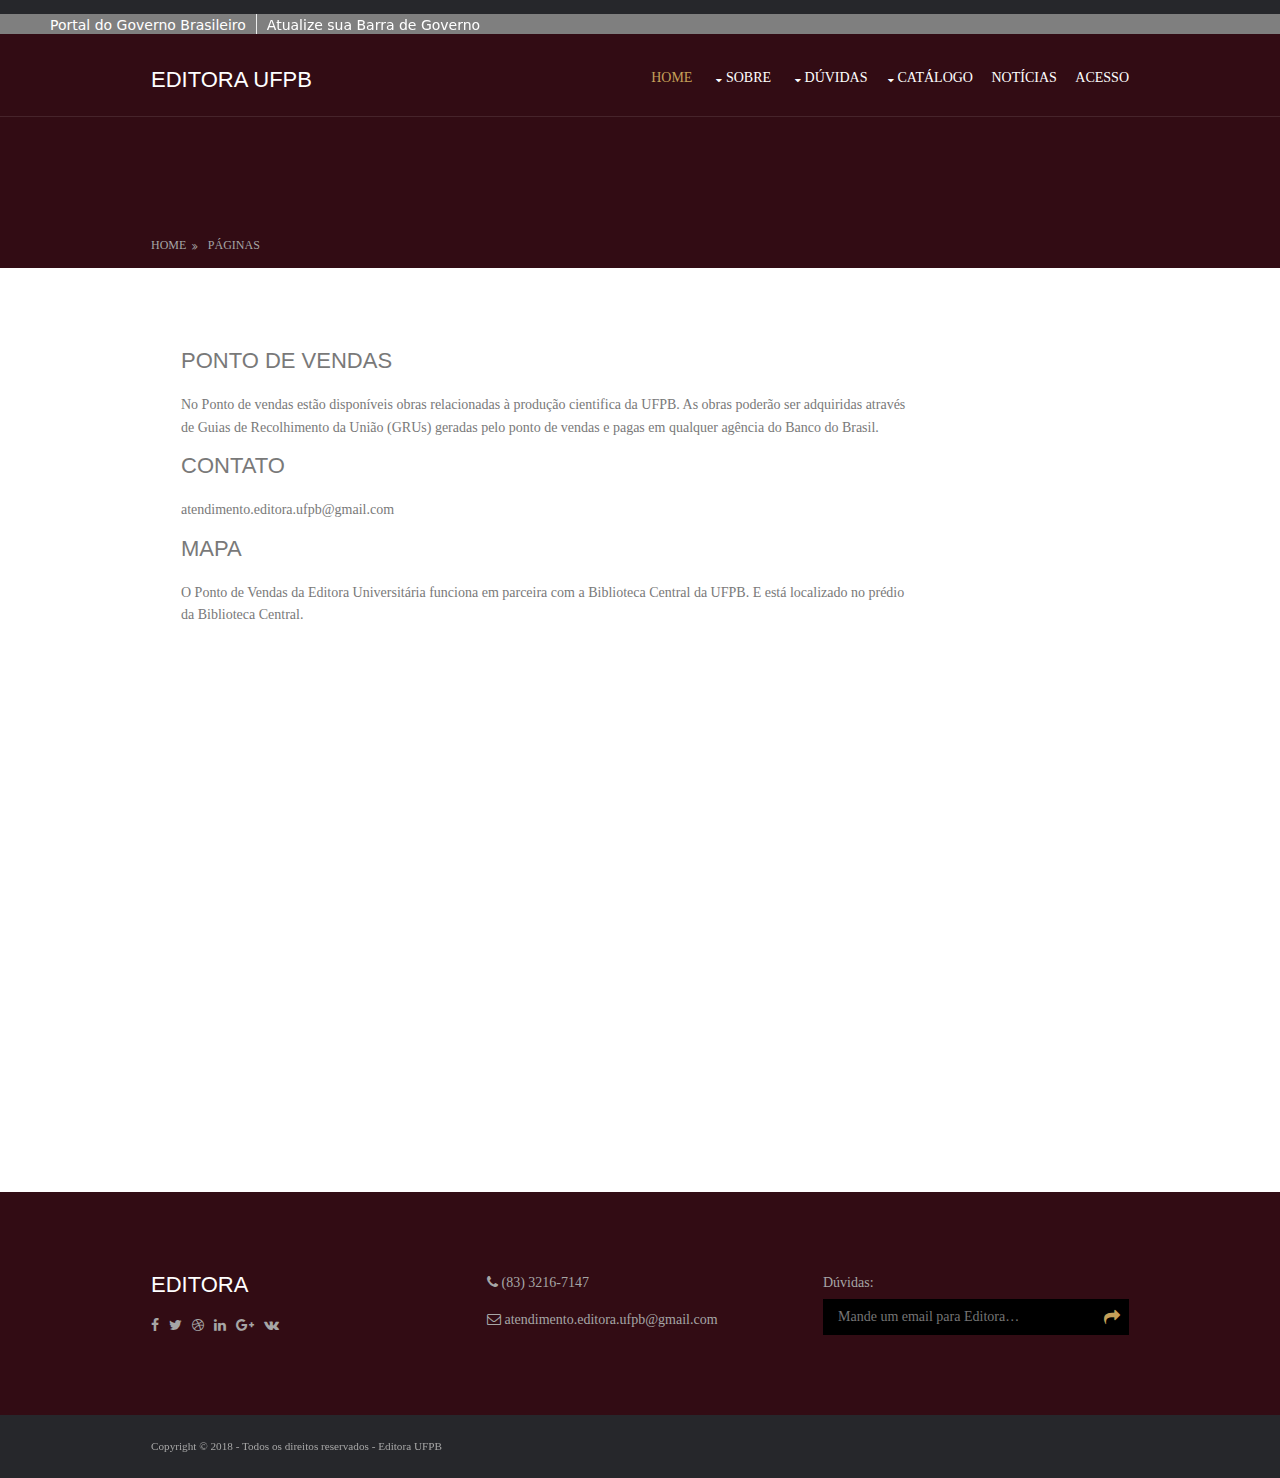
<file: pages/ponto_vendas.html>
<!DOCTYPE html>
<!--
Template Name: Lucas Aragão
GitHub : https://github.com/lucaasaragao
-->
<html>
<head>
<title>Editora UFPB</title>
<meta charset="utf-8">
<meta name="viewport" content="width=device-width, initial-scale=1.0, maximum-scale=1.0, user-scalable=no">
<link href="../layout/styles/layout.css" rel="stylesheet" type="text/css" media="all">
</head>
<body id="top">

  <!-- barra do goveno começo -->
  <div id="barra-brasil" style="background:#7F7F7F; height: 20px; padding:0 0 0 10px;display:block;"> 
    <ul id="menu-barra-temp" style="list-style:none;">
      <li style="display:inline; float:left;padding-right:10px; margin-right:10px; border-right:1px solid #EDEDED"><a href="http://brasil.gov.br" style="font-family:sans,sans-serif; text-decoration:none; color:white;">Portal do Governo Brasileiro</a></li> 
      <li><a style="font-family:sans,sans-serif; text-decoration:none; color:white;" href="http://epwg.governoeletronico.gov.br/barra/atualize.html">Atualize sua Barra de Governo</a></li>
    </ul>
  </div> 

<!-- Top Background Image Wrapper -->
<div class="bgded overlay" style="background-image:url('../images/demo/fundo.png');"> 
  <!-- ################################################################################################ -->
  <div class="wrapper row1">
    <header id="header" class="hoc clear"> 
      <!-- ################################################################################################ -->
       <div id="logo" class="fl_left">
        <h1><a href="../index.html">Editora UFPB</a></h1>
      </div>
          <nav id="mainav" class="fl_right">
        <ul class="clear">
          <li class="active"><a href="../index.html">Home</a></li>
          <li><a class="drop" href="#">Sobre</a>

            <ul>    
              <li><a href="full-width.html">Equipe</a></li>
              <li><a href="sidebar-left.html">A Editora</a></li>
              <li><a href="contato.html">Contato</a></li>
            </ul>
          </li>
          <li><a class="drop" href="#">Dúvidas</a>
            <ul>
              <li><a href="como_publicar.html">Como Publicar</a></li>
              <li><a href="#">Editais</a></li>
              <li><a href="https://sipac.ufpb.br/public/jsp/portal.jsf">Boletim de Serviços</a></li>
               <li><a href="ponto_vendas.html">Ponto de Vendas</a></li>
               <li><a href="#">Perguntas Frequentes</a></li>
            </ul>

          <li><a class="drop" href="">Catálogo</a>
            <ul>
              <li><a href="http://150.165.218.7/sistema/press5/index.php/UFPB/catalog" target="_blank">Acesso ao Catálogo</a></li>
              <li><a href="down_ebook.html">Download de E-books</a></li>
              <li><a href="#">Solicitar E-books </a></li>
            </ul>
          </li>


          
          <li><a href="noticias.html">Notícias</a></li>
          <li><a href="acesso.html">Acesso</a></li>


        </ul>
      </nav>
      <!-- ################################################################################################ -->
    </header>
  </div>

  <div class="wrapper row2">
    <div id="breadcrumb" class="hoc clear"> 
      <ul>
        <li><a href="index.html">Home</a></li>
        <li><a href="#">Páginas</a></li>
      </ul>
      
    </div>
  </div>
 
</div>
<!-- End Top Background Image Wrapper -->

<div class="wrapper row3">
  <main class="hoc container clear"> 
    <!-- main body -->
    
    <div class="content three_quarter"> 
      <h1>Ponto de Vendas </h1>
      <!--<img class="imgr borderedbox inspace-5" src="../images/demo/imgr.gif" alt="">-->
      <p>No Ponto de vendas estão disponíveis obras relacionadas à produção cientifica da UFPB. As obras poderão ser adquiridas através de Guias de Recolhimento da União (GRUs) geradas pelo ponto de vendas e pagas em qualquer agência do Banco do Brasil.</p>
      <h2>Contato</h2>
      <p>atendimento.editora.ufpb@gmail.com</p>
      <!--<img class="imgl borderedbox inspace-5" src="../images/demo/imgl.gif" alt="">-->
      <h2>Mapa</h2>
      <p>O Ponto de Vendas da Editora Universitária funciona em parceira com a Biblioteca Central da UFPB. E está localizado no prédio da Biblioteca Central. </p>
      <p><iframe src="https://www.google.com/maps/embed?pb=!1m18!1m12!1m3!1d3958.897522396069!2d-34.84882518493224!3d-7.137847994845864!2m3!1f0!2f0!3f0!3m2!1i1024!2i768!4f13.1!3m3!1m2!1s0x7acc2bbee5f77e1%3A0xf91096e9565740f0!2sBiblioteca+Central!5e0!3m2!1spt-BR!2sbr!4v1531920832378" width="600" height="450" allowfullscreen="" frameborder="0" style=""></iframe></p>
    
      <!-- ################################################################################################ -->
    </div>
    <!-- ################################################################################################ -->
    <!-- / main body -->
    <div class="clear"></div>
  </main>
</div>

<div class="wrapper row4 bgded overlay" style="background-image:url('../images/demo/fundo.png');">
  <footer id="footer" class="hoc clear"> 
    <!-- ################################################################################################ -->
    <div class="one_third first">
      <h3 class="heading">Editora</h3>
      <ul class="faico clear">
        <li><a class="faicon-facebook" href="https://www.facebook.com/editoraufpb/"><i class="fa fa-facebook"></i></a></li>
        <li><a class="faicon-twitter" href="#"><i class="fa fa-twitter"></i></a></li>
        <li><a class="faicon-dribble" href="#"><i class="fa fa-dribbble"></i></a></li>
        <li><a class="faicon-linkedin" href="#"><i class="fa fa-linkedin"></i></a></li>
        <li><a class="faicon-google-plus" href="#"><i class="fa fa-google-plus"></i></a></li>
        <li><a class="faicon-vk" href="#"><i class="fa fa-vk"></i></a></li>
      </ul>
    </div>
   <div class="one_third">
      <ul class="nospace meta">
        <li class="btmspace-15"><i class="fa fa-phone"></i> (83) 3216-7147</li>
        <li><i class="fa fa-envelope-o"></i>  atendimento.editora.ufpb@gmail.com</li>
      </ul>
    </div>
    <div class="one_third">
      <form method="post" action="#">
        <fieldset>
          <legend>Dúvidas:</legend>
          <div class="clear">
            <input type="text" value="" placeholder="Mande um email para Editora&hellip;">
            <button class="fa fa-share" type="submit" title="Submit"><em>Submit</em></button>
          </div>
        </fieldset>
      </form>
    </div>
    <!-- ################################################################################################ -->
  </footer>
</div>

<div class="wrapper row5">
  <div id="copyright" class="hoc clear"> 
    <p class="fl_left">Copyright &copy; 2018 - Todos os direitos reservados - <a href="#">Editora UFPB</a></p>
  </div>
</div>

<a id="backtotop" href="#top"><i class="fa fa-chevron-up"></i></a>
<!-- JAVASCRIPTS -->
<script src="../layout/scripts/jquery.min.js"></script>
<script src="../layout/scripts/jquery.backtotop.js"></script>
<script src="../layout/scripts/jquery.mobilemenu.js"></script>
<!-- Script Começo Barra goveno -->
<script defer="defer" src="//barra.brasil.gov.br/barra.js" type="text/javascript"></script>
<!-- Script Fim Barra goveno -->
</body>
</html>
</file>
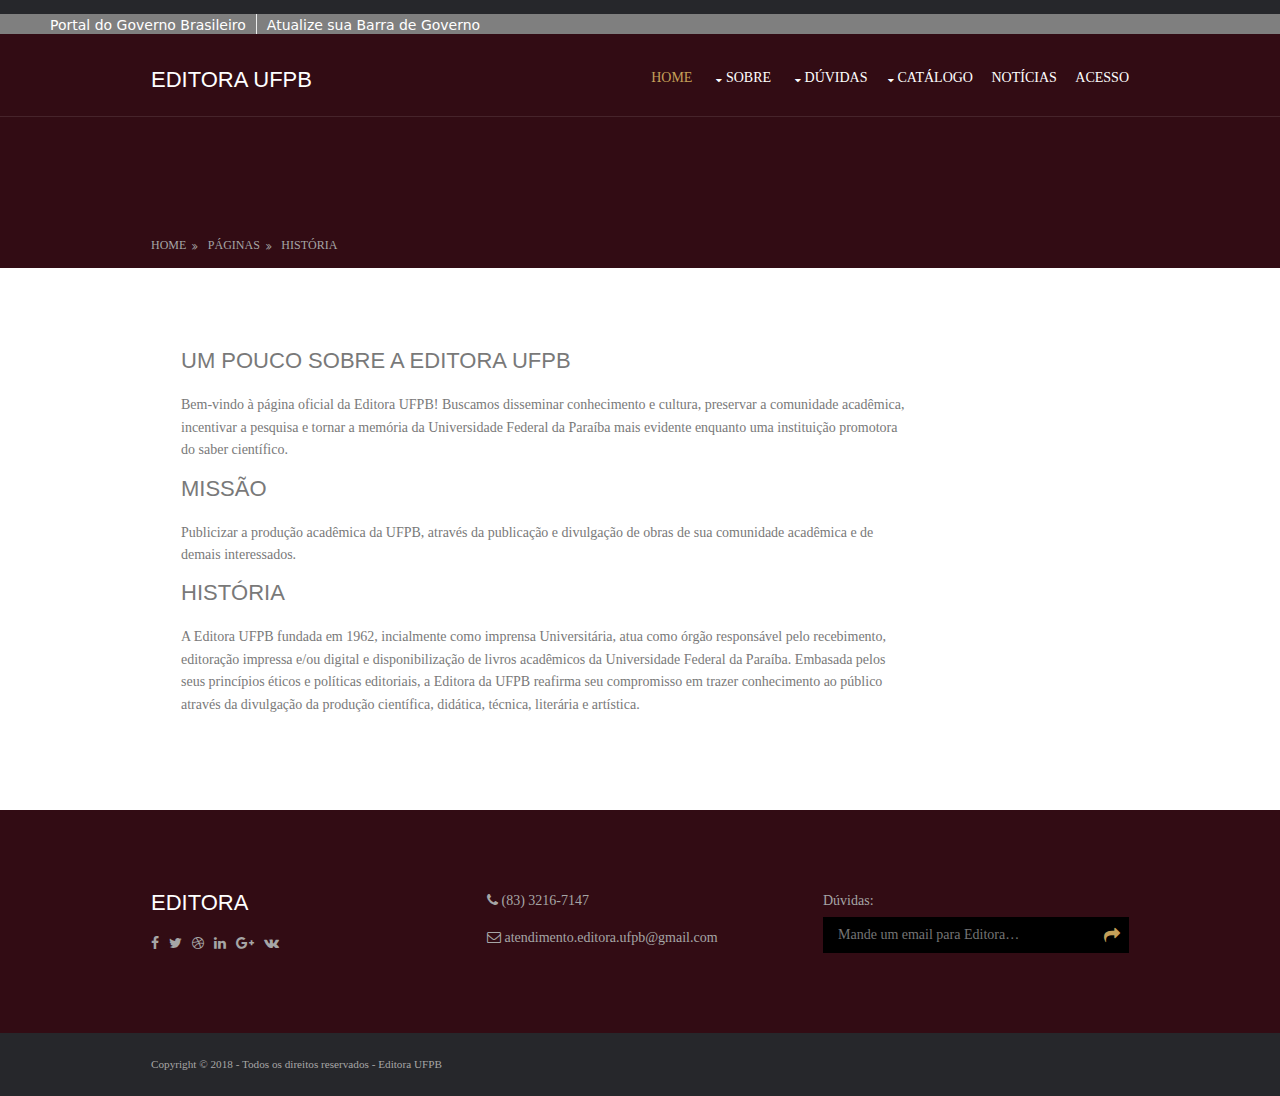
<file: pages/sidebar-left.html>
<!DOCTYPE html>
<!--
Template Name: Lucas Aragão
GitHub : https://github.com/lucaasaragao
-->
<html>
<head>
<title>Editora UFPB</title>
<meta charset="utf-8">
<meta name="viewport" content="width=device-width, initial-scale=1.0, maximum-scale=1.0, user-scalable=no">
<link href="../layout/styles/layout.css" rel="stylesheet" type="text/css" media="all">
</head>
<body id="top">

  <!-- barra do goveno começo -->
  <div id="barra-brasil" style="background:#7F7F7F; height: 20px; padding:0 0 0 10px;display:block;"> 
    <ul id="menu-barra-temp" style="list-style:none;">
      <li style="display:inline; float:left;padding-right:10px; margin-right:10px; border-right:1px solid #EDEDED"><a href="http://brasil.gov.br" style="font-family:sans,sans-serif; text-decoration:none; color:white;">Portal do Governo Brasileiro</a></li> 
      <li><a style="font-family:sans,sans-serif; text-decoration:none; color:white;" href="http://epwg.governoeletronico.gov.br/barra/atualize.html">Atualize sua Barra de Governo</a></li>
    </ul>
  </div> 

<!-- Top Background Image Wrapper -->
<div class="bgded overlay" style="background-image:url('../images/demo/fundo.png');"> 
  <!-- ################################################################################################ -->
  <div class="wrapper row1">
    <header id="header" class="hoc clear"> 
      <!-- ################################################################################################ -->
       <div id="logo" class="fl_left">
        <h1><a href="../index.html">Editora UFPB</a></h1>
      </div>
          <nav id="mainav" class="fl_right">
        <ul class="clear">
          <li class="active"><a href="../index.html">Home</a></li>
          <li><a class="drop" href="#">Sobre</a>

            <ul>    
              <li><a href="full-width.html">Equipe</a></li>
              <li><a href="sidebar-left.html">A Editora</a></li>
              <li><a href="contato.html">Contato</a></li>
            </ul>
          </li>
          <li><a class="drop" href="#">Dúvidas</a>
            <ul>
              <li><a href="como_publicar.html">Como Publicar</a></li>
              <li><a href="#">Editais</a></li>
              <li><a href="https://sipac.ufpb.br/public/jsp/portal.jsf">Boletim de Serviços</a></li>
               <li><a href="ponto_vendas.html">Ponto de Vendas</a></li>
               <li><a href="#">Perguntas Frequentes</a></li>
            </ul>

          <li><a class="drop" href="">Catálogo</a>
            <ul>
              <li><a href="http://www.editora.ufpb.br/sistema/press5/index.php/UFPB/catalog" target="_blank">Acesso ao Catálogo</a></li>
              <li><a href="down_ebook.html">Download de E-books</a></li>
              <li><a href="#">Solicitar E-books </a></li>
            </ul>
          </li>


          
          <li><a href="noticias.html">Notícias</a></li>
          <li><a href="acesso.html">Acesso</a></li>


        </ul>
      </nav>
      <!-- ################################################################################################ -->
    </header>
  </div>

  <div class="wrapper row2">
    <div id="breadcrumb" class="hoc clear"> 
      <!-- ################################################################################################ -->
      <ul>
        <li><a href="#">Home</a></li>
        <li><a href="#">Páginas</a></li>
        <li><a href="#">História</a></li>
      </ul>
      <!-- ################################################################################################ -->
    </div>
  </div>
  <!-- ################################################################################################ -->
</div>
<!-- End Top Background Image Wrapper -->

<div class="wrapper row3">
  <main class="hoc container clear"> 
    <!-- main body -->
   
    <div class="content three_quarter"> 
      <!-- ################################################################################################ -->
      <h1>Um pouco sobre a Editora UFPB </h1>
      <!--<img class="imgr borderedbox inspace-5" src="../images/demo/imgr.gif" alt="">-->
      <p>Bem-vindo à página oficial da Editora UFPB! Buscamos disseminar conhecimento e cultura, preservar a comunidade acadêmica, incentivar a pesquisa e tornar a memória da Universidade Federal da Paraíba mais evidente enquanto uma instituição promotora do saber científico.</p>
      <h2>Missão</h2>
      <p>Publicizar a produção acadêmica da UFPB, através da publicação e divulgação de obras de sua comunidade acadêmica e de demais interessados.</p>
      <h2>História</h2>
      <!--<img class="imgl borderedbox inspace-5" src="../images/demo/imgl.gif" alt="">-->
      <p>A Editora UFPB fundada em 1962, incialmente como imprensa Universitária, atua como órgão responsável pelo recebimento, editoração impressa e/ou digital e disponibilização de livros acadêmicos da Universidade Federal da Paraíba. Embasada pelos seus princípios éticos e políticas editoriais, a Editora da UFPB reafirma seu compromisso em trazer conhecimento ao público através da divulgação da produção
científica, didática, técnica, literária e artística. </p>
    
      <!-- ################################################################################################ -->
    </div>
    <!-- ################################################################################################ -->
    <!-- / main body -->
    <div class="clear"></div>
  </main>
</div>

<div class="wrapper row4 bgded overlay" style="background-image:url('../images/demo/fundo.png');">
  <footer id="footer" class="hoc clear"> 
    <!-- ################################################################################################ -->
    <div class="one_third first">
      <h3 class="heading">Editora</h3>
      <ul class="faico clear">
        <li><a class="faicon-facebook" href="https://www.facebook.com/editoraufpb/"><i class="fa fa-facebook"></i></a></li>
        <li><a class="faicon-twitter" href="#"><i class="fa fa-twitter"></i></a></li>
        <li><a class="faicon-dribble" href="#"><i class="fa fa-dribbble"></i></a></li>
        <li><a class="faicon-linkedin" href="#"><i class="fa fa-linkedin"></i></a></li>
        <li><a class="faicon-google-plus" href="#"><i class="fa fa-google-plus"></i></a></li>
        <li><a class="faicon-vk" href="#"><i class="fa fa-vk"></i></a></li>
      </ul>
    </div>
   <div class="one_third">
      <ul class="nospace meta">
        <li class="btmspace-15"><i class="fa fa-phone"></i> (83) 3216-7147</li>
        <li><i class="fa fa-envelope-o"></i>  atendimento.editora.ufpb@gmail.com</li>
      </ul>
    </div>
    <div class="one_third">
      <form method="post" action="#">
        <fieldset>
          <legend>Dúvidas:</legend>
          <div class="clear">
            <input type="text" value="" placeholder="Mande um email para Editora&hellip;">
            <button class="fa fa-share" type="submit" title="Submit"><em>Submit</em></button>
          </div>
        </fieldset>
      </form>
    </div>
    <!-- ################################################################################################ -->
  </footer>
</div>

<div class="wrapper row5">
  <div id="copyright" class="hoc clear"> 
    <!-- ################################################################################################ -->
    <p class="fl_left">Copyright &copy; 2018 - Todos os direitos reservados - <a href="#">Editora UFPB</a></p>
    <!-- ################################################################################################ -->
  </div>
</div>

<a id="backtotop" href="#top"><i class="fa fa-chevron-up"></i></a>
<!-- JAVASCRIPTS -->
<script src="../layout/scripts/jquery.min.js"></script>
<script src="../layout/scripts/jquery.backtotop.js"></script>
<script src="../layout/scripts/jquery.mobilemenu.js"></script>
<!-- Script Começo Barra goveno -->
<script defer="defer" src="//barra.brasil.gov.br/barra.js" type="text/javascript"></script>
<!-- Script Fim Barra goveno -->
</body>
</html>
</file>
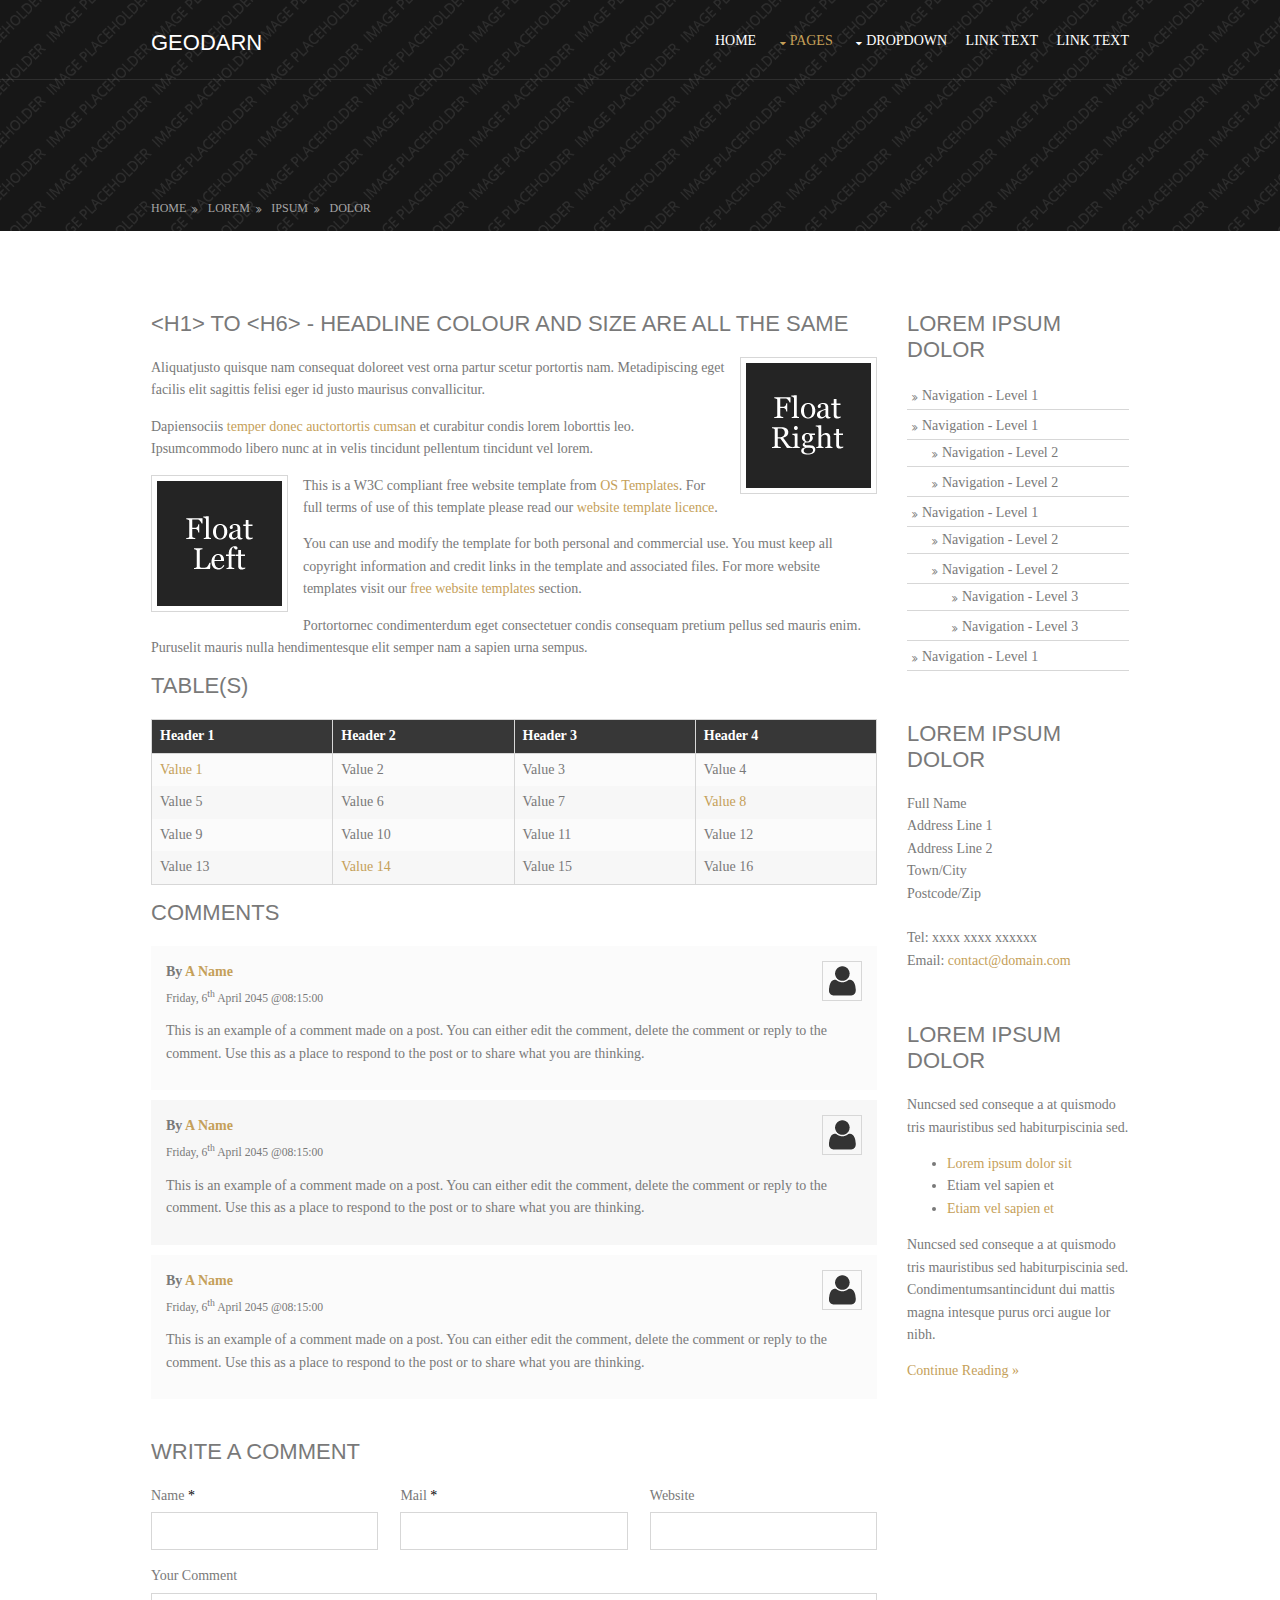
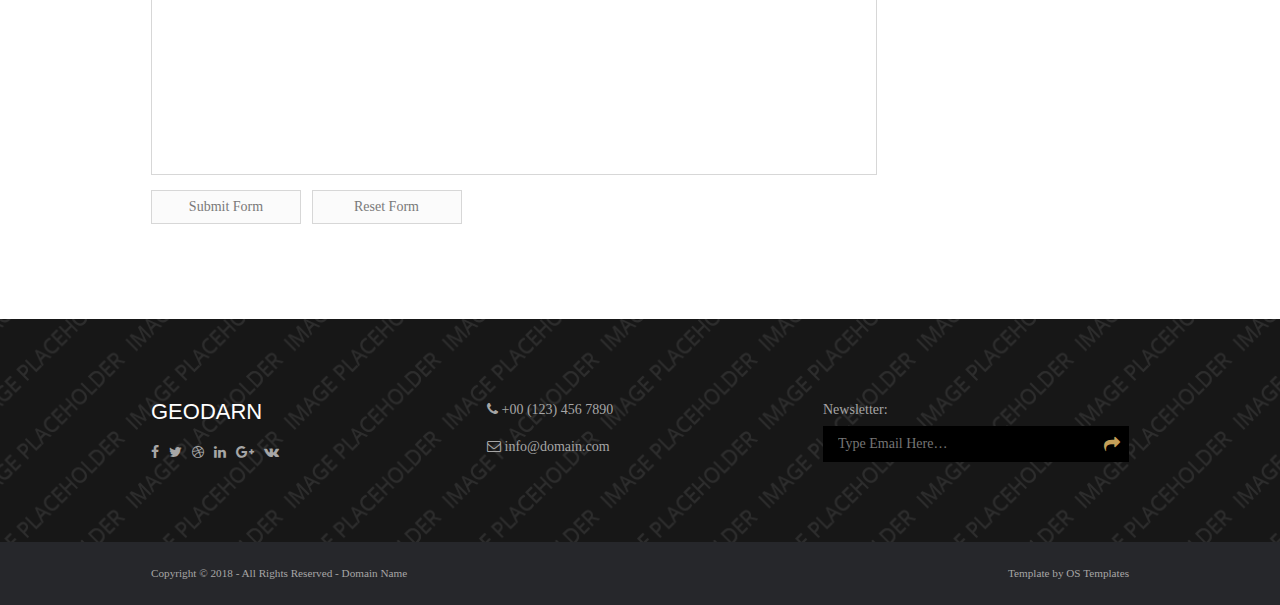
<file: pages/sidebar-right.html>
<!DOCTYPE html>
<!--
Template Name: Geodarn
Author: <a href="https://www.os-templates.com/">OS Templates</a>
Author URI: https://www.os-templates.com/
Licence: Free to use under our free template licence terms
Licence URI: https://www.os-templates.com/template-terms
-->
<html>
<head>
<title>Geodarn | Pages | Sidebar Right</title>
<meta charset="utf-8">
<meta name="viewport" content="width=device-width, initial-scale=1.0, maximum-scale=1.0, user-scalable=no">
<link href="../layout/styles/layout.css" rel="stylesheet" type="text/css" media="all">
</head>
<body id="top">
<!-- ################################################################################################ -->
<!-- ################################################################################################ -->
<!-- ################################################################################################ -->
<!-- Top Background Image Wrapper -->
<div class="bgded overlay" style="background-image:url('../images/demo/backgrounds/01.png');"> 
  <!-- ################################################################################################ -->
  <div class="wrapper row1">
    <header id="header" class="hoc clear"> 
      <!-- ################################################################################################ -->
      <div id="logo" class="fl_left">
        <h1><a href="../index.html">Geodarn</a></h1>
      </div>
      <nav id="mainav" class="fl_right">
        <ul class="clear">
          <li><a href="../index.html">Home</a></li>
          <li class="active"><a class="drop" href="#">Pages</a>
            <ul>
              <li><a href="gallery.html">Gallery</a></li>
              <li><a href="full-width.html">Full Width</a></li>
              <li><a href="sidebar-left.html">Sidebar Left</a></li>
              <li class="active"><a href="sidebar-right.html">Sidebar Right</a></li>
              <li><a href="basic-grid.html">Basic Grid</a></li>
            </ul>
          </li>
          <li><a class="drop" href="#">Dropdown</a>
            <ul>
              <li><a href="#">Level 2</a></li>
              <li><a class="drop" href="#">Level 2 + Drop</a>
                <ul>
                  <li><a href="#">Level 3</a></li>
                  <li><a href="#">Level 3</a></li>
                  <li><a href="#">Level 3</a></li>
                </ul>
              </li>
              <li><a href="#">Level 2</a></li>
            </ul>
          </li>
          <li><a href="#">Link Text</a></li>
          <li><a href="#">Link Text</a></li>
        </ul>
      </nav>
      <!-- ################################################################################################ -->
    </header>
  </div>
  <!-- ################################################################################################ -->
  <!-- ################################################################################################ -->
  <!-- ################################################################################################ -->
  <div class="wrapper row2">
    <div id="breadcrumb" class="hoc clear"> 
      <!-- ################################################################################################ -->
      <ul>
        <li><a href="#">Home</a></li>
        <li><a href="#">Lorem</a></li>
        <li><a href="#">Ipsum</a></li>
        <li><a href="#">Dolor</a></li>
      </ul>
      <!-- ################################################################################################ -->
    </div>
  </div>
  <!-- ################################################################################################ -->
</div>
<!-- End Top Background Image Wrapper -->
<!-- ################################################################################################ -->
<!-- ################################################################################################ -->
<!-- ################################################################################################ -->
<div class="wrapper row3">
  <main class="hoc container clear"> 
    <!-- main body -->
    <!-- ################################################################################################ -->
    <div class="content three_quarter first"> 
      <!-- ################################################################################################ -->
      <h1>&lt;h1&gt; to &lt;h6&gt; - Headline Colour and Size Are All The Same</h1>
      <img class="imgr borderedbox inspace-5" src="../images/demo/imgr.gif" alt="">
      <p>Aliquatjusto quisque nam consequat doloreet vest orna partur scetur portortis nam. Metadipiscing eget facilis elit sagittis felisi eger id justo maurisus convallicitur.</p>
      <p>Dapiensociis <a href="#">temper donec auctortortis cumsan</a> et curabitur condis lorem loborttis leo. Ipsumcommodo libero nunc at in velis tincidunt pellentum tincidunt vel lorem.</p>
      <img class="imgl borderedbox inspace-5" src="../images/demo/imgl.gif" alt="">
      <p>This is a W3C compliant free website template from <a href="https://www.os-templates.com/" title="Free Website Templates">OS Templates</a>. For full terms of use of this template please read our <a href="https://www.os-templates.com/template-terms">website template licence</a>.</p>
      <p>You can use and modify the template for both personal and commercial use. You must keep all copyright information and credit links in the template and associated files. For more website templates visit our <a href="https://www.os-templates.com/">free website templates</a> section.</p>
      <p>Portortornec condimenterdum eget consectetuer condis consequam pretium pellus sed mauris enim. Puruselit mauris nulla hendimentesque elit semper nam a sapien urna sempus.</p>
      <h1>Table(s)</h1>
      <div class="scrollable">
        <table>
          <thead>
            <tr>
              <th>Header 1</th>
              <th>Header 2</th>
              <th>Header 3</th>
              <th>Header 4</th>
            </tr>
          </thead>
          <tbody>
            <tr>
              <td><a href="#">Value 1</a></td>
              <td>Value 2</td>
              <td>Value 3</td>
              <td>Value 4</td>
            </tr>
            <tr>
              <td>Value 5</td>
              <td>Value 6</td>
              <td>Value 7</td>
              <td><a href="#">Value 8</a></td>
            </tr>
            <tr>
              <td>Value 9</td>
              <td>Value 10</td>
              <td>Value 11</td>
              <td>Value 12</td>
            </tr>
            <tr>
              <td>Value 13</td>
              <td><a href="#">Value 14</a></td>
              <td>Value 15</td>
              <td>Value 16</td>
            </tr>
          </tbody>
        </table>
      </div>
      <div id="comments">
        <h2>Comments</h2>
        <ul>
          <li>
            <article>
              <header>
                <figure class="avatar"><img src="../images/demo/avatar.png" alt=""></figure>
                <address>
                By <a href="#">A Name</a>
                </address>
                <time datetime="2045-04-06T08:15+00:00">Friday, 6<sup>th</sup> April 2045 @08:15:00</time>
              </header>
              <div class="comcont">
                <p>This is an example of a comment made on a post. You can either edit the comment, delete the comment or reply to the comment. Use this as a place to respond to the post or to share what you are thinking.</p>
              </div>
            </article>
          </li>
          <li>
            <article>
              <header>
                <figure class="avatar"><img src="../images/demo/avatar.png" alt=""></figure>
                <address>
                By <a href="#">A Name</a>
                </address>
                <time datetime="2045-04-06T08:15+00:00">Friday, 6<sup>th</sup> April 2045 @08:15:00</time>
              </header>
              <div class="comcont">
                <p>This is an example of a comment made on a post. You can either edit the comment, delete the comment or reply to the comment. Use this as a place to respond to the post or to share what you are thinking.</p>
              </div>
            </article>
          </li>
          <li>
            <article>
              <header>
                <figure class="avatar"><img src="../images/demo/avatar.png" alt=""></figure>
                <address>
                By <a href="#">A Name</a>
                </address>
                <time datetime="2045-04-06T08:15+00:00">Friday, 6<sup>th</sup> April 2045 @08:15:00</time>
              </header>
              <div class="comcont">
                <p>This is an example of a comment made on a post. You can either edit the comment, delete the comment or reply to the comment. Use this as a place to respond to the post or to share what you are thinking.</p>
              </div>
            </article>
          </li>
        </ul>
        <h2>Write A Comment</h2>
        <form action="#" method="post">
          <div class="one_third first">
            <label for="name">Name <span>*</span></label>
            <input type="text" name="name" id="name" value="" size="22" required>
          </div>
          <div class="one_third">
            <label for="email">Mail <span>*</span></label>
            <input type="email" name="email" id="email" value="" size="22" required>
          </div>
          <div class="one_third">
            <label for="url">Website</label>
            <input type="url" name="url" id="url" value="" size="22">
          </div>
          <div class="block clear">
            <label for="comment">Your Comment</label>
            <textarea name="comment" id="comment" cols="25" rows="10"></textarea>
          </div>
          <div>
            <input type="submit" name="submit" value="Submit Form">
            &nbsp;
            <input type="reset" name="reset" value="Reset Form">
          </div>
        </form>
      </div>
      <!-- ################################################################################################ -->
    </div>
    <!-- ################################################################################################ -->
    <!-- ################################################################################################ -->
    <div class="sidebar one_quarter"> 
      <!-- ################################################################################################ -->
      <h6>Lorem ipsum dolor</h6>
      <nav class="sdb_holder">
        <ul>
          <li><a href="#">Navigation - Level 1</a></li>
          <li><a href="#">Navigation - Level 1</a>
            <ul>
              <li><a href="#">Navigation - Level 2</a></li>
              <li><a href="#">Navigation - Level 2</a></li>
            </ul>
          </li>
          <li><a href="#">Navigation - Level 1</a>
            <ul>
              <li><a href="#">Navigation - Level 2</a></li>
              <li><a href="#">Navigation - Level 2</a>
                <ul>
                  <li><a href="#">Navigation - Level 3</a></li>
                  <li><a href="#">Navigation - Level 3</a></li>
                </ul>
              </li>
            </ul>
          </li>
          <li><a href="#">Navigation - Level 1</a></li>
        </ul>
      </nav>
      <div class="sdb_holder">
        <h6>Lorem ipsum dolor</h6>
        <address>
        Full Name<br>
        Address Line 1<br>
        Address Line 2<br>
        Town/City<br>
        Postcode/Zip<br>
        <br>
        Tel: xxxx xxxx xxxxxx<br>
        Email: <a href="#">contact@domain.com</a>
        </address>
      </div>
      <div class="sdb_holder">
        <article>
          <h6>Lorem ipsum dolor</h6>
          <p>Nuncsed sed conseque a at quismodo tris mauristibus sed habiturpiscinia sed.</p>
          <ul>
            <li><a href="#">Lorem ipsum dolor sit</a></li>
            <li>Etiam vel sapien et</li>
            <li><a href="#">Etiam vel sapien et</a></li>
          </ul>
          <p>Nuncsed sed conseque a at quismodo tris mauristibus sed habiturpiscinia sed. Condimentumsantincidunt dui mattis magna intesque purus orci augue lor nibh.</p>
          <p class="more"><a href="#">Continue Reading &raquo;</a></p>
        </article>
      </div>
      <!-- ################################################################################################ -->
    </div>
    <!-- ################################################################################################ -->
    <!-- / main body -->
    <div class="clear"></div>
  </main>
</div>
<!-- ################################################################################################ -->
<!-- ################################################################################################ -->
<!-- ################################################################################################ -->
<div class="wrapper row4 bgded overlay" style="background-image:url('../images/demo/backgrounds/02.png');">
  <footer id="footer" class="hoc clear"> 
    <!-- ################################################################################################ -->
    <div class="one_third first">
      <h3 class="heading">Geodarn</h3>
      <ul class="faico clear">
        <li><a class="faicon-facebook" href="#"><i class="fa fa-facebook"></i></a></li>
        <li><a class="faicon-twitter" href="#"><i class="fa fa-twitter"></i></a></li>
        <li><a class="faicon-dribble" href="#"><i class="fa fa-dribbble"></i></a></li>
        <li><a class="faicon-linkedin" href="#"><i class="fa fa-linkedin"></i></a></li>
        <li><a class="faicon-google-plus" href="#"><i class="fa fa-google-plus"></i></a></li>
        <li><a class="faicon-vk" href="#"><i class="fa fa-vk"></i></a></li>
      </ul>
    </div>
    <div class="one_third">
      <ul class="nospace meta">
        <li class="btmspace-15"><i class="fa fa-phone"></i> +00 (123) 456 7890</li>
        <li><i class="fa fa-envelope-o"></i> info@domain.com</li>
      </ul>
    </div>
    <div class="one_third">
      <form method="post" action="#">
        <fieldset>
          <legend>Newsletter:</legend>
          <div class="clear">
            <input type="text" value="" placeholder="Type Email Here&hellip;">
            <button class="fa fa-share" type="submit" title="Submit"><em>Submit</em></button>
          </div>
        </fieldset>
      </form>
    </div>
    <!-- ################################################################################################ -->
  </footer>
</div>
<!-- ################################################################################################ -->
<!-- ################################################################################################ -->
<!-- ################################################################################################ -->
<div class="wrapper row5">
  <div id="copyright" class="hoc clear"> 
    <!-- ################################################################################################ -->
    <p class="fl_left">Copyright &copy; 2018 - All Rights Reserved - <a href="#">Domain Name</a></p>
    <p class="fl_right">Template by <a target="_blank" href="https://www.os-templates.com/" title="Free Website Templates">OS Templates</a></p>
    <!-- ################################################################################################ -->
  </div>
</div>
<!-- ################################################################################################ -->
<!-- ################################################################################################ -->
<!-- ################################################################################################ -->
<a id="backtotop" href="#top"><i class="fa fa-chevron-up"></i></a>
<!-- JAVASCRIPTS -->
<script src="../layout/scripts/jquery.min.js"></script>
<script src="../layout/scripts/jquery.backtotop.js"></script>
<script src="../layout/scripts/jquery.mobilemenu.js"></script>
</body>
</html>
</file>
<file: layout/styles/layout.css>
@charset "utf-8";


@import url("fontawesome-4.6.3.min.css");
@import url("custom.flexslider.css");
@import url("framework.css");

body{
	font-family: 'Lato', sem serifas;
}

/* Rows
--------------------------------------------------------------------------------------------------------------- */
.row0, .row0 a{}
.row1{border-bottom:1px solid;}
.row2, .row2 a{}
.row3, .row3 a{}
.row4, .row4 a{}
.row5, .row5 a{}


/* Header
--------------------------------------------------------------------------------------------------------------- */
#header{}

#header #logo{margin:30px 0 0 0;}
#header #logo h1{margin:0; padding:0; font-size:22px; text-transform:uppercase;}


/* Page Intro
--------------------------------------------------------------------------------------------------------------- */
#pageintro{padding:150px 0;}

#pageintro li article{display:block; max-width:75%; margin:0 auto; text-align:center;}
#pageintro li article *{margin:0;}

#pageintro li p:first-of-type{margin-bottom:10px; font-style:italic;}
#pageintro li .heading{margin-bottom:30px; font-size:3rem; word-wrap:break-word;}
#pageintro li p:nth-of-type(2){line-height:1.5rem;}
#pageintro li footer{margin-top:40px;}


/* Content Area
--------------------------------------------------------------------------------------------------------------- */
.container{padding:80px 0;}

/* Content */
.container .content{}

.services{}
.services li:nth-child(-n+3){margin-bottom:30px;}/* Adds bottom margin to the first three elements only */
.services article{position:relative; padding:20px 20px 50px; border-bottom:2px solid; text-align:center;}
.services article .txtwrap{padding:20px; border:1px solid;}
.services article .txtwrap *{margin:0;}
.services article .txtwrap i{margin-bottom:50px;}
.services article .txtwrap .heading{margin-bottom:20px; font-size:1.2rem;}
.services article footer{display:block; position:absolute; bottom:0; left:0; width:100%; line-height:1;}
.services article footer a{display:block; width:100%; padding:8px 0; opacity:0;}
.services article:hover footer a, .services .active article footer a{opacity:1;}

/* Comments */
#comments ul{margin:0 0 40px 0; padding:0; list-style:none;}
#comments li{margin:0 0 10px 0; padding:15px;}
#comments .avatar{float:right; margin:0 0 10px 10px; padding:3px; border:1px solid;}
#comments address{font-weight:bold;}
#comments time{font-size:smaller;}
#comments .comcont{display:block; margin:0; padding:0;}
#comments .comcont p{margin:10px 5px 10px 0; padding:0;}

#comments form{display:block; width:100%;}
#comments input, #comments textarea{width:100%; padding:10px; border:1px solid;}
#comments textarea{overflow:auto;}
#comments div{margin-bottom:15px;}
#comments input[type="submit"], #comments input[type="reset"]{display:inline-block; width:auto; min-width:150px; margin:0; padding:8px 5px; cursor:pointer;}

/* Sidebar */
.container .sidebar{}

.sidebar .sdb_holder{margin-bottom:50px;}
.sidebar .sdb_holder:last-child{margin-bottom:0;}


/* Footer
--------------------------------------------------------------------------------------------------------------- */

#footer-brasil {
   background: none repeat scroll 0% 0% #A52A2A;
   padding: 1em 0px;
   max-width: 100%;
}


#footer{padding:80px 0;}

#footer form{display:block; position:relative; width:100%;}
#footer form legend{display:block; margin-bottom:5px;}
#footer form div{position:relative;}
#footer input, #footer button{display:block; height:36px; border:none;}
#footer input{width:100%; min-width:180px; padding:5px 40px 5px 15px;}
#footer button{position:absolute; top:1px; right:1px; width:32px; height:34px; font-size:16px; cursor:pointer;}
#footer button em{display:none;}


/* Copyright
--------------------------------------------------------------------------------------------------------------- */
#copyright{padding:20px 0; font-size:.8rem;}
#copyright *{margin:0; padding:0;}


/* Transition Fade
--------------------------------------------------------------------------------------------------------------- */
*, *::before, *::after{transition:all .3s ease-in-out;}
#mainav form *{transition:none !important;}


/* ------------------------------------------------------------------------------------------------------------ */
/* ------------------------------------------------------------------------------------------------------------ */
/* ------------------------------------------------------------------------------------------------------------ */
/* ------------------------------------------------------------------------------------------------------------ */
/* ------------------------------------------------------------------------------------------------------------ */


/* Navigation
--------------------------------------------------------------------------------------------------------------- */
nav ul, nav ol{margin:0; padding:0; list-style:none;}

#mainav, #breadcrumb, .sidebar nav{line-height:normal;}
#mainav .drop::after, #mainav li li .drop::after, #breadcrumb li a::after, .sidebar nav a::after{position:absolute; font-family:"FontAwesome"; font-size:10px; line-height:10px;}

/* Top Navigation */
#mainav{}
#mainav ul.clear{margin-top:3px;}
#mainav ul{text-transform:uppercase;}
#mainav ul ul{z-index:9999; position:absolute; width:180px; text-transform:none;}
#mainav ul ul ul{left:180px; top:0;}
#mainav li{display:inline-block; position:relative; margin:0 15px 0 0; padding:0;}
#mainav li:last-child{margin-right:0;}
#mainav li li{width:100%; margin:0;}
#mainav li a{display:block; padding:30px 0;}
#mainav li li a{border:solid; border-width:0 0 1px 0;}
#mainav .drop{padding-left:15px;}
#mainav li li a, #mainav li li .drop{display:block; margin:0; padding:10px 15px;}
#mainav .drop::after, #mainav li li .drop::after{content:"\f0d7";}
#mainav .drop::after{top:35px; left:5px;}
#mainav li li .drop::after{top:15px; left:5px;}
#mainav ul ul{visibility:hidden; opacity:0;}
#mainav ul li:hover > ul{visibility:visible; opacity:1;}

#mainav form{display:none; margin:0; padding:0;}
#mainav form select, #mainav form select option{display:block; cursor:pointer; outline:none;}
#mainav form select{width:100%; padding:5px; border:1px solid;}
#mainav form select option{margin:5px; padding:0; border:none;}

/* Breadcrumb */
#breadcrumb{padding:120px 0 15px;}
#breadcrumb ul{margin:0; padding:0; list-style:none; text-transform:uppercase;}
#breadcrumb li{display:inline-block; margin:0 6px 0 0; padding:0;}
#breadcrumb li a{display:block; position:relative; margin:0; padding:0 12px 0 0; font-size:12px;}
#breadcrumb li a::after{top:3px; right:0; content:"\f101";}
#breadcrumb li:last-child a{margin:0; padding:0;}
#breadcrumb li:last-child a::after{display:none;}

/* Sidebar Navigation */
.sidebar nav{display:block; width:100%;}
.sidebar nav li{margin:0 0 3px 0; padding:0;}
.sidebar nav a{display:block; position:relative; margin:0; padding:5px 10px 5px 15px; text-decoration:none; border:solid; border-width:0 0 1px 0;}
.sidebar nav a::after{top:9px; left:5px; content:"\f101";}
.sidebar nav ul ul a{padding-left:35px;}
.sidebar nav ul ul a::after{left:25px;}
.sidebar nav ul ul ul a{padding-left:55px;}
.sidebar nav ul ul ul a::after{left:45px;}

/* Pagination */
.pagination{display:block; width:100%; text-align:center; clear:both;}
.pagination li{display:inline-block; margin:0 2px 0 0;}
.pagination li:last-child{margin-right:0;}
.pagination a, .pagination strong{display:block; padding:8px 11px; border:1px solid; background-clip:padding-box; font-weight:normal;}

/* Back to Top */
#backtotop{z-index:999; display:inline-block; position:fixed; visibility:hidden; bottom:20px; right:20px; width:36px; height:36px; line-height:36px; font-size:16px; text-align:center; opacity:.2;}
#backtotop i{display:block; width:100%; height:100%; line-height:inherit;}
#backtotop.visible{visibility:visible; opacity:.5;}
#backtotop:hover{opacity:1;}


/* Tables
--------------------------------------------------------------------------------------------------------------- */
table, th, td{border:1px solid; border-collapse:collapse; vertical-align:top;}
table, th{table-layout:auto;}
table{width:100%; margin-bottom:15px;}
th, td{padding:5px 8px;}
td{border-width:0 1px;}


/* Gallery
--------------------------------------------------------------------------------------------------------------- */
#gallery{display:block; width:100%; margin-bottom:50px;}
#gallery figure figcaption{display:block; width:100%; clear:both;}
#gallery li{margin-bottom:30px;}


/* Font Awesome Social Icons
--------------------------------------------------------------------------------------------------------------- */
.faico{margin:0; padding:0; list-style:none;}
.faico li{display:inline-block; float:left; margin:0 10px 0 0; padding:0; line-height:normal;}
.faico li:last-child{margin-right:0;}
.faico a{display:block; font-size:14px; text-align:center;}

.faico a{color:inherit; background-color:transparent;}
.faicon-dribble:hover{color:#EA4C89;}
.faicon-facebook:hover{color:#3B5998;}
.faicon-google-plus:hover{color:#DB4A39;}
.faicon-linkedin:hover{color:#0E76A8;}
.faicon-pinterest:hover{color:#C8232C;}
.faicon-rss:hover{color:#EE802F;}
.faicon-twitter:hover{color:#00ACEE;}


/* ------------------------------------------------------------------------------------------------------------ */
/* ------------------------------------------------------------------------------------------------------------ */
/* ------------------------------------------------------------------------------------------------------------ */
/* ------------------------------------------------------------------------------------------------------------ */
/* ------------------------------------------------------------------------------------------------------------ */


/* Colours
--------------------------------------------------------------------------------------------------------------- */
body{color:#A6A6A6; background-color:#26272B;}
a{color:#C5A059;}
a:active, a:focus{background:transparent;}/* IE10 + 11 Bugfix - prevents grey background */
hr, .borderedbox{border-color:#D7D7D7;}
label span{color:#000000; background-color:inherit;}
input:focus, textarea:focus, *:required:focus{border-color:#C5A059;}
.overlay{color:#FFFFFF; background-color:inherit;}
.overlay::after{color:inherit; background-color:rgba(0,0,0,.55);}

.btn, .btn.inverse:hover{color:#FFFFFF; background-color:#C5A059; border-color:#C5A059;}
.btn:hover, .btn.inverse{color:inherit; background-color:transparent; border-color:inherit;}


/* Rows */
.row0, .row0 a{}
.row1{border-color:rgba(255,255,255,.1);}
.row2{color:#A6A6A6;}
.row3{color:#797979; background-color:#FFFFFF;}
.row4.overlay{color:#A6A6A6; background-color:#151517;}
.row5, .row5 a{color:#A6A6A6; background-color:#26272B;}


/* Header */
#header #logo a{color:inherit;}


/* Content Area */
.services article{color:inherit; border-color:#C5A059;}
.services article .txtwrap{border-color:transparent;}
.services article:hover .txtwrap, .services .active article .txtwrap{color:#FFFFFF; border-color:#D7D7D7;}
.services article footer a{color:#FFFFFF; background-color:#C5A059;}

#shout .heading{color:#FFFFFF; background:inherit;}


/* Footer */
#footer .heading{color:#FFFFFF;}
#footer input, #footer button{color:#FFFFFF; background-color:#000000;}
#footer button{color:#C5A059;}


/* Navigation */
#mainav li a{color:inherit;}
#mainav .active a, #mainav a:hover, #mainav li:hover > a{color:#C5A059; background-color:inherit;}
#mainav li li a, #mainav .active li a{color:#FFFFFF; background-color:rgba(0,0,0,.6); border-color:rgba(0,0,0,.6);}
#mainav li li:hover > a, #mainav .active .active > a{color:#FFFFFF; background-color:#C5A059;}
#mainav form select{color:#FFFFFF; background-color:#26272B; border-color:rgba(255,255,255,.2);}

#breadcrumb a{color:inherit; background-color:inherit;}
#breadcrumb li:last-child a{}

.container .sidebar nav a{color:inherit; border-color:#D7D7D7;}
.container .sidebar nav a:hover{color:#C5A059;}

.pagination a, .pagination strong{border-color:#D7D7D7;}
.pagination .current *{color:#FFFFFF; background-color:#C5A059;}

#backtotop{color:#FFFFFF; background-color:#C5A059;}


/* Tables + Comments */
table, th, td, #comments .avatar, #comments input, #comments textarea{border-color:#D7D7D7;}
#comments input:focus, #comments textarea:focus, #comments *:required:focus{border-color:#C5A059;}
th{color:#FFFFFF; background-color:#373737;}
tr, #comments li, #comments input[type="submit"], #comments input[type="reset"]{color:inherit; background-color:#FBFBFB;}
tr:nth-child(even), #comments li:nth-child(even){color:inherit; background-color:#F7F7F7;}
table a, #comments a{background-color:inherit;}


/* ------------------------------------------------------------------------------------------------------------ */
/* ------------------------------------------------------------------------------------------------------------ */
/* ------------------------------------------------------------------------------------------------------------ */
/* ------------------------------------------------------------------------------------------------------------ */
/* ------------------------------------------------------------------------------------------------------------ */


/* Media Queries
--------------------------------------------------------------------------------------------------------------- */
@-ms-viewport{width:device-width;}


/* Max Wrapper Width - Laptop, Desktop etc.
--------------------------------------------------------------------------------------------------------------- */
@media screen and (min-width:978px){
	.hoc{max-width:978px;}
}


/* Mobile Devices
--------------------------------------------------------------------------------------------------------------- */
@media screen and (max-width:900px){
	.hoc{max-width:90%;}

	#header{padding:30px 0 15px;}
	#header #logo{margin:0;}

	#mainav{}
	#mainav ul{display:none;}
	#mainav form{display:block;}

	#breadcrumb{}

	.container{}
	#comments input[type="reset"]{margin-top:10px;}
	.pagination li{display:inline-block; margin:0 5px 5px 0;}

	#footer{}

	#copyright{}
	#copyright p:first-of-type{margin-bottom:10px;}
}


@media screen and (max-width:750px){
	.imgl, .imgr{display:inline-block; float:none; margin:0 0 10px 0;}
	.fl_left, .fl_right{display:block; float:none;}
	.one_half, .one_third, .two_third, .one_quarter, .two_quarter, .three_quarter{display:block; float:none; width:auto; margin:0 0 30px 0; padding:0;}

	#topbar, #header{text-align:center;}

	#header #logo{margin-bottom:15px;}

	#shout footer{margin-bottom:0;}

	#footer{padding-bottom:50px;}
}


/* Other
--------------------------------------------------------------------------------------------------------------- */
@media screen and (max-width:650px){
	.scrollable{display:block; width:100%; margin:0 0 30px 0; padding:0 0 15px 0; overflow:auto; overflow-x:scroll;}
	.scrollable table{margin:0; padding:0; white-space:nowrap;}

	.inline li{display:block; margin-bottom:10px;}
	.pushright li{margin-right:0;}

	.font-x2{font-size:1.4rem;}
	.font-x3{font-size:1.6rem;}

	#pageintro li article{max-width:none; width:100%;}
	#pageintro li .heading{font-size:1.6rem;}
}
</file>
